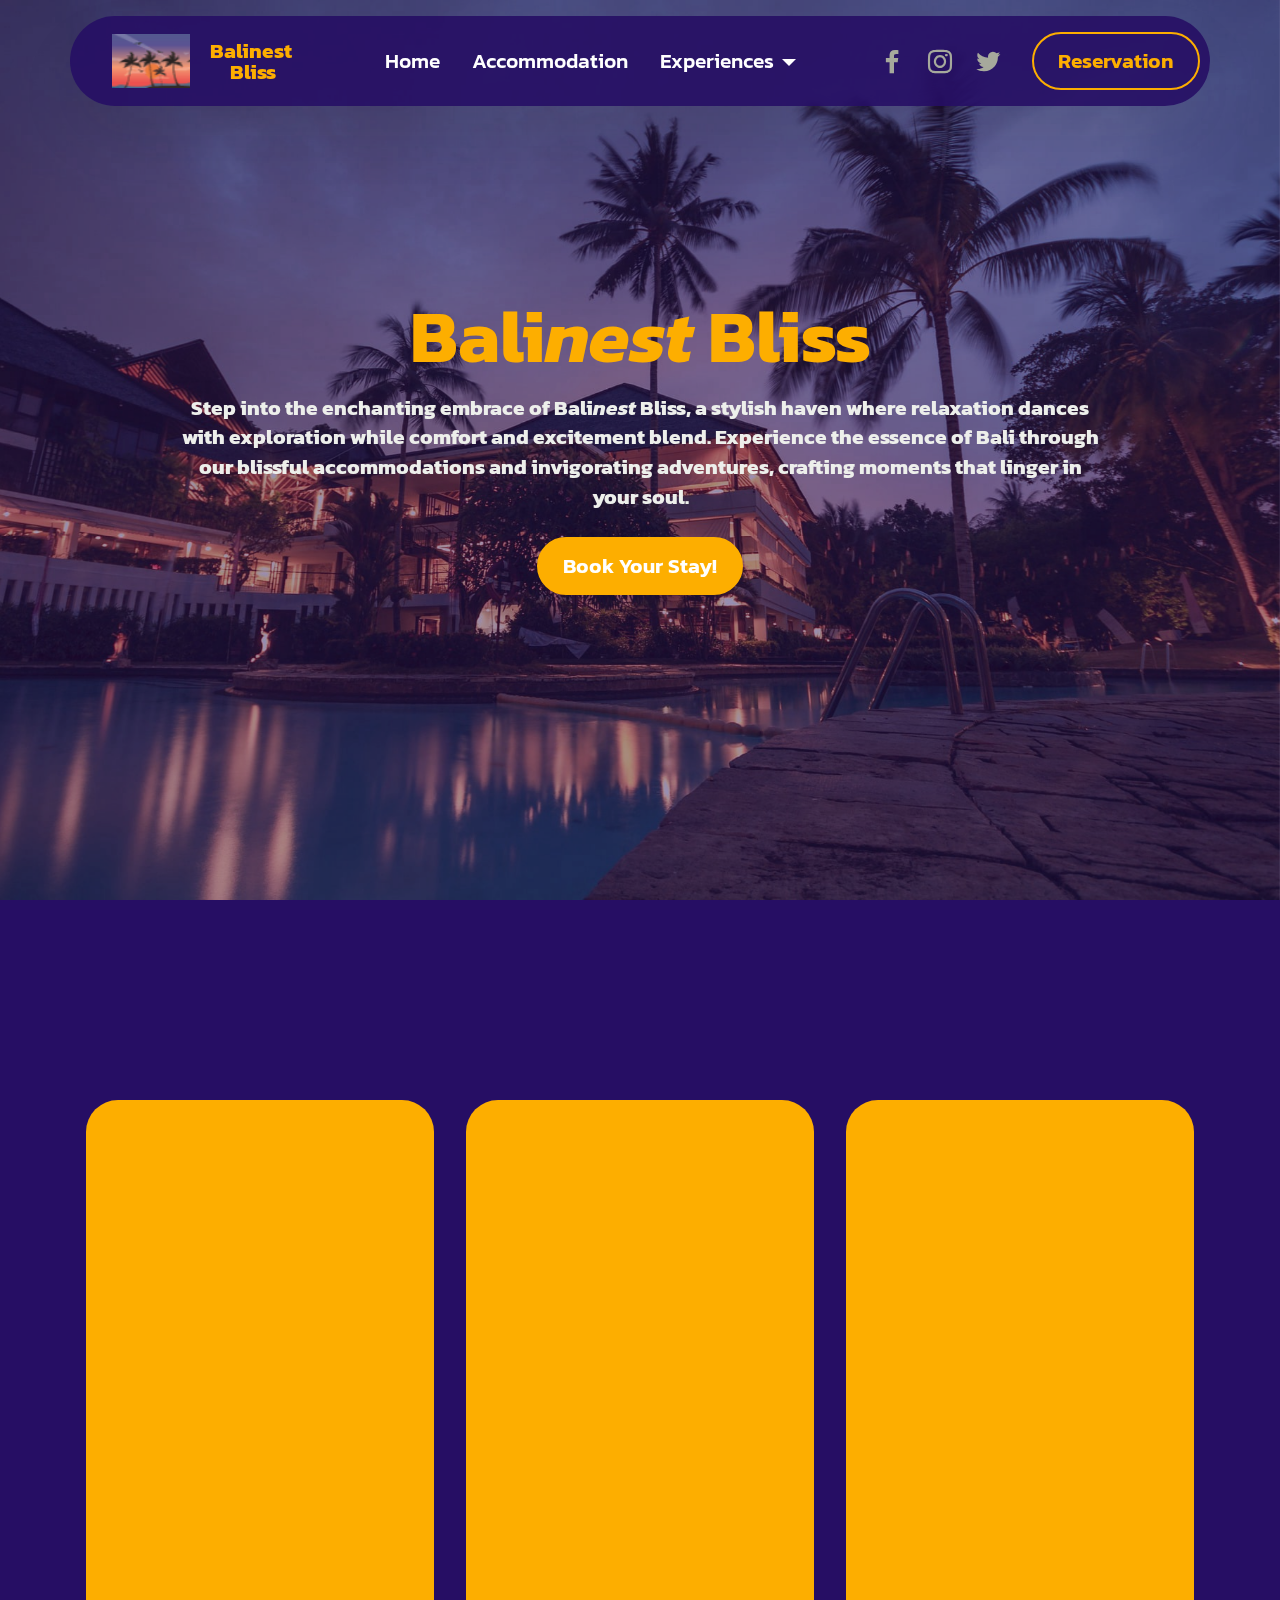
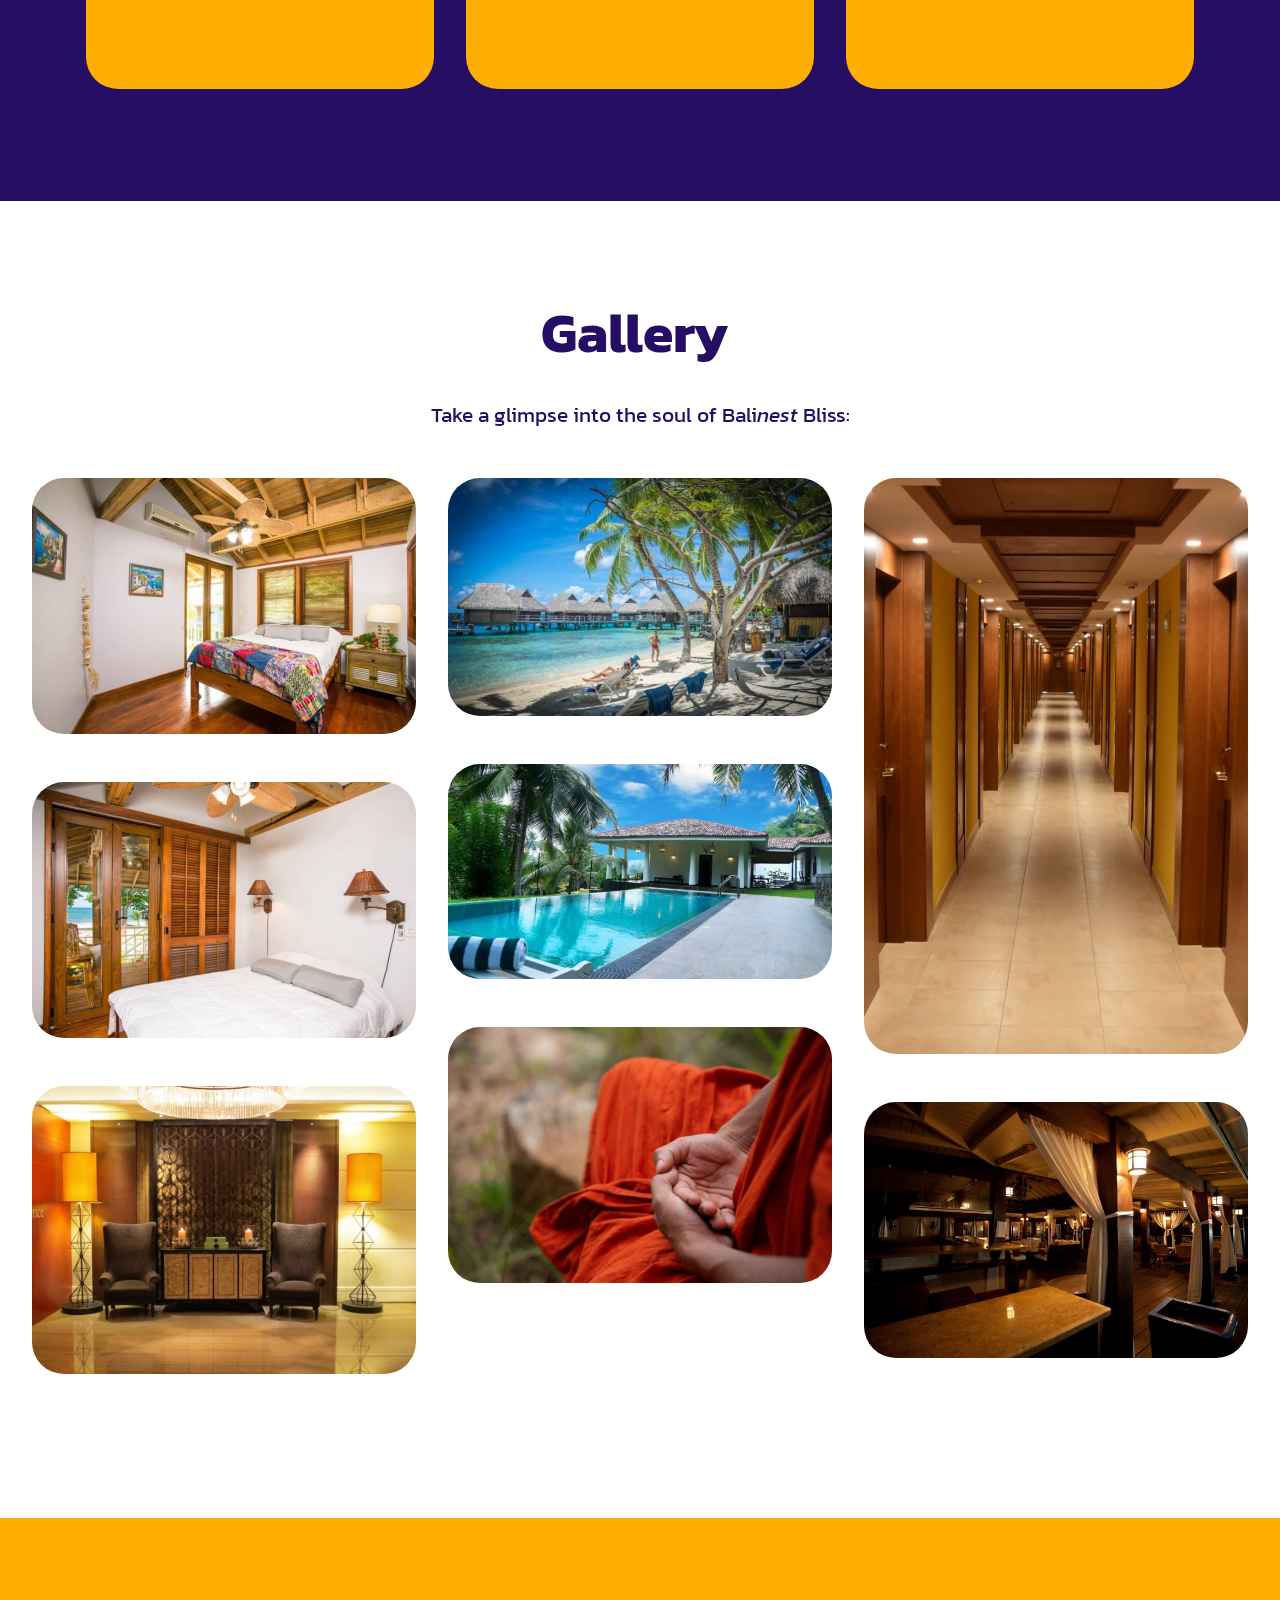
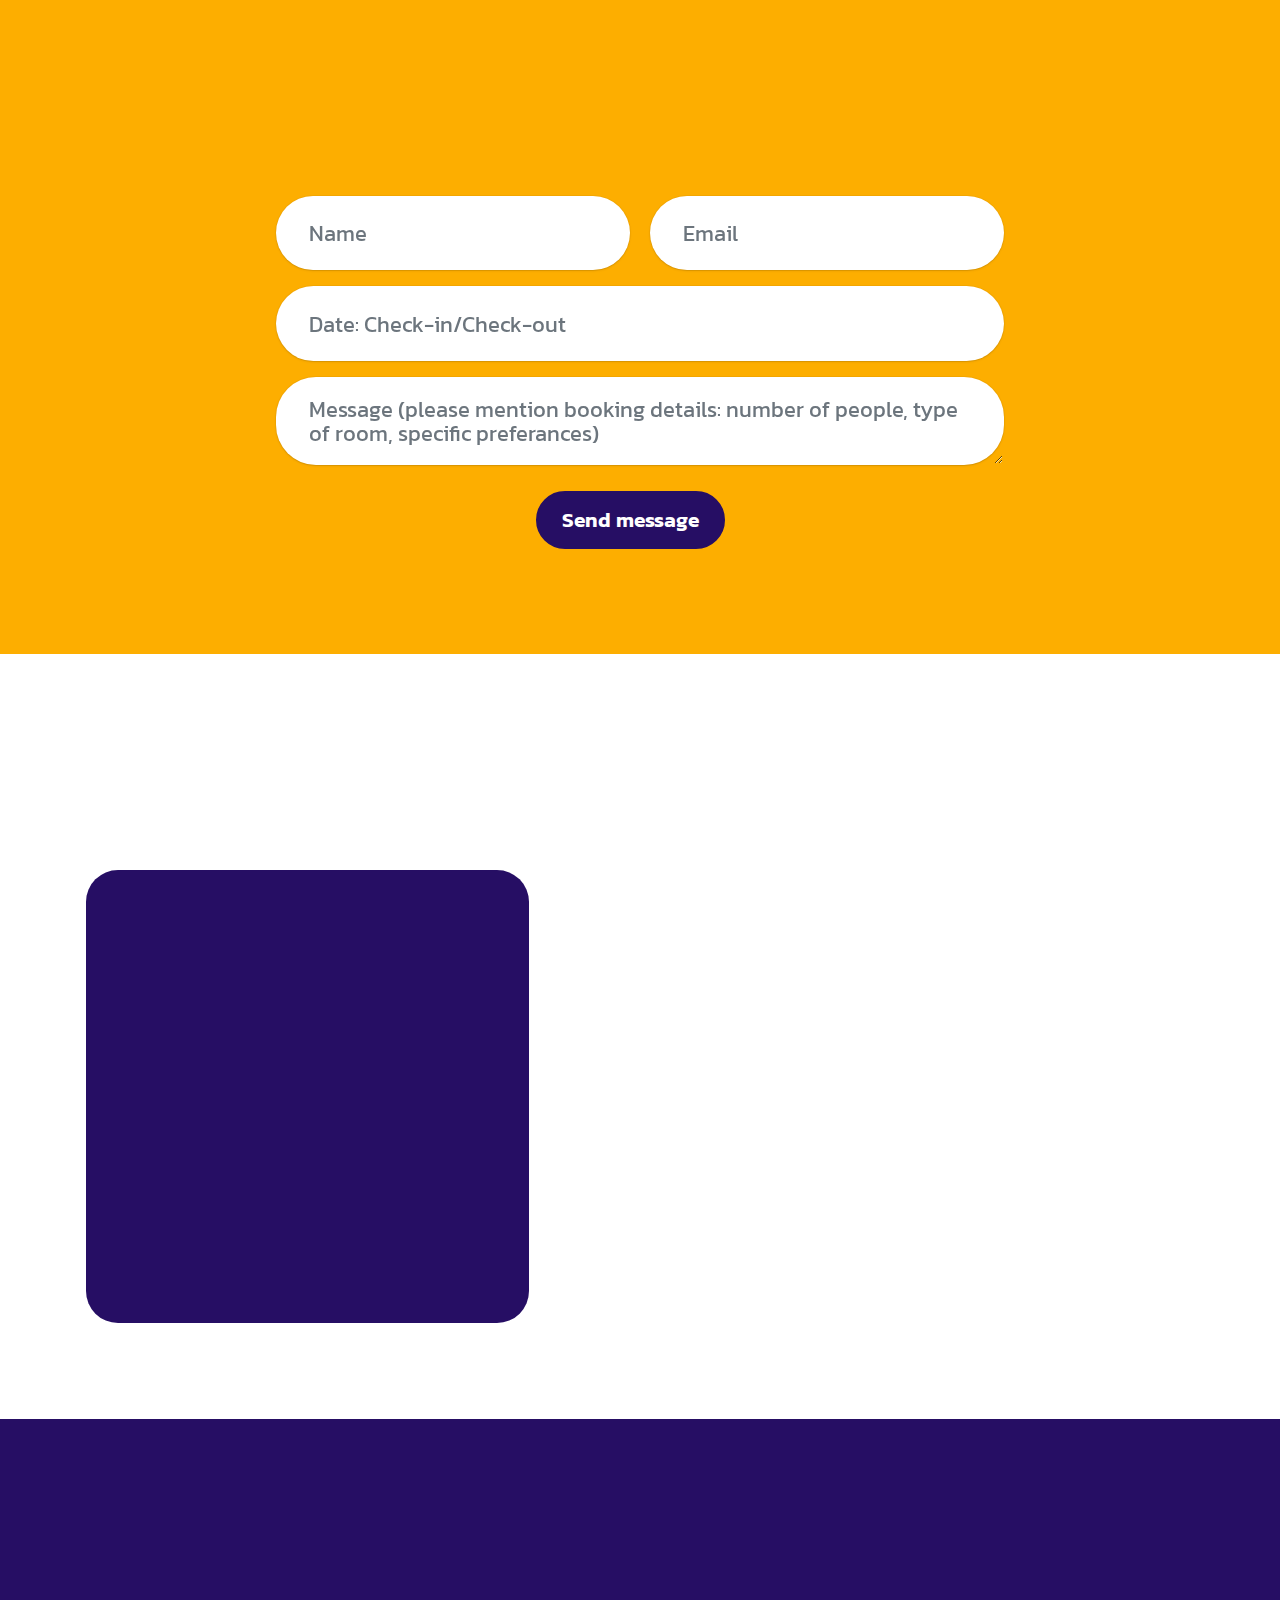
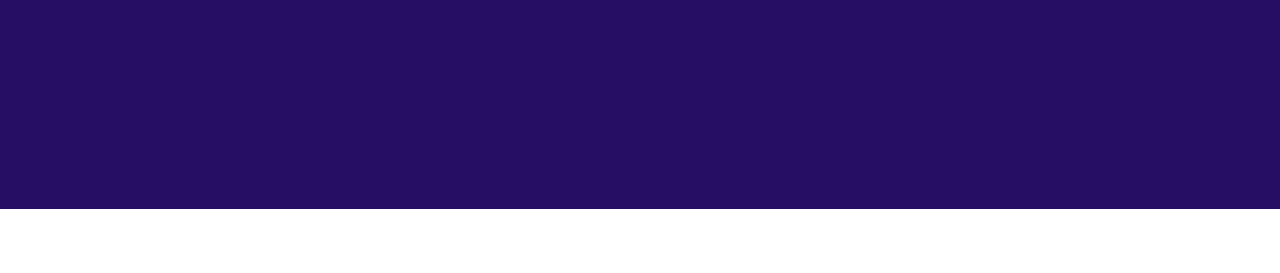
<file: index.html>
<!DOCTYPE html>
<html  >
<head>
  <!-- Site made with Mobirise Website Builder v5.9.8, https://mobirise.com -->
  <meta charset="UTF-8">
  <meta http-equiv="X-UA-Compatible" content="IE=edge">
  <meta name="generator" content="Mobirise v5.9.8, mobirise.com">
  <meta name="viewport" content="width=device-width, initial-scale=1, minimum-scale=1">
  <link rel="shortcut icon" href="assets/images/mbr-103x58-2-66x46.png" type="image/x-icon">
  <meta name="description" content="">
  
  
  <title>Balinest Bliss</title>
  <link rel="stylesheet" href="assets/web/assets/mobirise-icons2/mobirise2.css">
  <link rel="stylesheet" href="assets/bootstrap/css/bootstrap.min.css">
  <link rel="stylesheet" href="assets/bootstrap/css/bootstrap-grid.min.css">
  <link rel="stylesheet" href="assets/bootstrap/css/bootstrap-reboot.min.css">
  <link rel="stylesheet" href="assets/parallax/jarallax.css">
  <link rel="stylesheet" href="assets/animatecss/animate.css">
  <link rel="stylesheet" href="assets/dropdown/css/style.css">
  <link rel="stylesheet" href="assets/socicon/css/styles.css">
  <link rel="stylesheet" href="assets/theme/css/style.css">
  <link rel="stylesheet" href="assets/gallery/style.css">
  <link rel="preload" href="https://fonts.googleapis.com/css?family=Kanit:100,100i,200,200i,300,300i,400,400i,500,500i,600,600i,700,700i,800,800i,900,900i&display=swap" as="style" onload="this.onload=null;this.rel='stylesheet'">
  <noscript><link rel="stylesheet" href="https://fonts.googleapis.com/css?family=Kanit:100,100i,200,200i,300,300i,400,400i,500,500i,600,600i,700,700i,800,800i,900,900i&display=swap"></noscript>
  <link rel="preload" as="style" href="assets/mobirise/css/mbr-additional.css"><link rel="stylesheet" href="assets/mobirise/css/mbr-additional.css" type="text/css">

  
  
  
</head>
<body>
  
  <section data-bs-version="5.1" class="menu menu2 cid-tYaQG9rVrr" once="menu" id="menu02-1j">
	

	<nav class="navbar navbar-dropdown navbar-fixed-top navbar-expand-lg">
		<div class="container">
			<div class="navbar-brand">
				<span class="navbar-logo">
					<a href="index.html#top">
						<img src="assets/images/mbr-103x58-2-66x46.png" alt="Mobirise Website Builder" style="height: 3.4rem;">
					</a>
				</span>
				<span class="navbar-caption-wrap"><a class="navbar-caption text-primary display-4" href="index.html">&nbsp;Balinest<br>&nbsp; &nbsp; &nbsp; Bliss</a></span>
			</div>
			<button class="navbar-toggler" type="button" data-toggle="collapse" data-bs-toggle="collapse" data-target="#navbarSupportedContent" data-bs-target="#navbarSupportedContent" aria-controls="navbarNavAltMarkup" aria-expanded="false" aria-label="Toggle navigation">
				<div class="hamburger">
					<span></span>
					<span></span>
					<span></span>
					<span></span>
				</div>
			</button>
			<div class="collapse navbar-collapse" id="navbarSupportedContent">
				<ul class="navbar-nav nav-dropdown" data-app-modern-menu="true"><li class="nav-item">
						<a class="nav-link link text-secondary text-primary display-4" href="index.html">Home</a>
					</li>
					<li class="nav-item">
						<a class="nav-link link text-secondary show text-primary display-4" href="accommodation.html" aria-expanded="false">Accommodation</a>
					</li>
					<li class="nav-item dropdown">
						<a class="nav-link link dropdown-toggle text-secondary display-4" href="https://mobiri.se" data-toggle="dropdown-submenu" data-bs-toggle="dropdown" data-bs-auto-close="outside" aria-expanded="false">Experiences</a><div class="dropdown-menu" aria-labelledby="dropdown-539"><a class="dropdown-item text-secondary text-primary display-4" href="page4.html">Tours</a><a class="dropdown-item text-secondary text-primary display-4" href="hotel-workshops.html">Workshops<br></a></div>
					</li></ul>
				<div class="icons-menu">
					<a class="iconfont-wrapper" href="https://www.facebook.com/" target="_blank">
						<span class="p-2 mbr-iconfont socicon-facebook socicon" style="color: rgb(166, 169, 156); fill: rgb(166, 169, 156);"></span>
					</a>
					<a class="iconfont-wrapper" href="https://www.instagram.com/" target="_blank">
						<span class="p-2 mbr-iconfont socicon-instagram socicon" style="color: rgb(166, 169, 156); fill: rgb(166, 169, 156);"></span>
					</a>
					<a class="iconfont-wrapper" href="https://twitter.com/?lang=ro" target="_blank">
						<span class="p-2 mbr-iconfont socicon-twitter socicon" style="color: rgb(166, 169, 156); fill: rgb(166, 169, 156);"></span>
					</a>
					
				</div>
				<div class="navbar-buttons mbr-section-btn"><a class="btn btn-success-outline display-4" href="index.html#form02-6">Reservation</a></div>
			</div>
		</div>
	</nav>
</section>

<section data-bs-version="5.1" class="header13 cid-tYaVMz9wD3 mbr-fullscreen mbr-parallax-background" id="header13-1l">

    

    
    <div class="mbr-overlay" style="opacity: 0.4; background-color: rgb(38, 14, 100);"></div>

    <div class="align-center container">
        <div class="row justify-content-center">
            <div class="col-12 col-lg-10">
                <h1 class="mbr-section-title mbr-fonts-style mb-3 display-1"><strong>Bali<em>nest </em>Bliss</strong></h1>
                
                <p class="mbr-text mbr-fonts-style mb-3 display-7"><strong>
                    Step into the enchanting embrace of Bali<em>nest</em> Bliss, a stylish haven where relaxation dances with exploration while comfort and excitement blend. Experience the essence of Bali through our blissful accommodations and invigorating adventures, crafting moments that linger in your soul.
                </strong></p>
                <div class="mbr-section-btn mt-3"><a class="btn btn-primary display-7" href="index.html#form02-6">Book Your Stay!</a></div>
                
            </div>
        </div>
    </div>
</section>

<section data-bs-version="5.1" class="features4 cid-tYb3mX9W2A" id="features04-1m">
	
	
	<div class="container">
		<div class="row justify-content-center">
			<div class="col-12 content-head">
				<div class="mbr-section-head mb-5">
					<h4 class="mbr-section-title mbr-fonts-style align-center mb-0 display-2"><strong>You will find...</strong></h4>
					
					
				</div>
			</div>
		</div>
		<div class="row">
			<div class="item features-image col-12 col-md-6 col-lg-4">
				<div class="item-wrapper">
					<div class="item-img">
						<img src="assets/images/mbr-3-695x464.jpg" alt="Mobirise Website Builder">
					</div>
					<div class="item-content">
						<h5 class="item-title mbr-fonts-style display-5">
							<strong>Elegant and affordable stays</strong></h5>
						<p class="mbr-text mbr-fonts-style display-7">Sophisticated comfort meets budget-friendly choices for an memorable stay in Bali
						</p>
						
					</div>

				</div>
			</div>
			<div class="item features-image col-12 col-md-6 col-lg-4">
				<div class="item-wrapper">
					<div class="item-img">
						<img src="assets/images/mbr-695x464-2-695x464.jpg" alt="Mobirise Website Builder">
					</div>
					<div class="item-content">
						<h5 class="item-title mbr-fonts-style display-5">
							<strong>Tours</strong></h5>
						<p class="mbr-text mbr-fonts-style display-7">
							Embark on immersive adventures guided by locals, unlocking Bali's secrets and creating memories
						</p>
						
					</div>
				</div>
			</div>
			<div class="item features-image col-12 col-md-6 col-lg-4">
				<div class="item-wrapper">
					<div class="item-img">
						<img src="assets/images/mbr-695x487.jpg" alt="Mobirise Website Builder">
					</div>
					<div class="item-content">
						<h5 class="item-title mbr-fonts-style display-5"><strong>Workshops</strong></h5>
						<p class="mbr-text mbr-fonts-style display-7">
							Ignite your enthusiasm at&nbsp; our cultural sessions that&nbsp; inspire and fulfill your connection to Balinese traditions.<br>
						</p>
						
					</div>
				</div>
			</div>
		</div>
	</div>
</section>

<section data-bs-version="5.1" class="gallery1 mbr-gallery cid-tMlDYtQ5fF" id="gallery02-v">
    

    
    

    <div class="container-fluid">
        <div class="row justify-content-center">
            <div class="col-12 content-head">
                <div class="mbr-section-head mb-5">
                    <h3 class="mbr-section-title mbr-fonts-style align-center m-0 display-2"><strong>Gallery&nbsp;</strong></h3>
                    <h4 class="mbr-section-subtitle mbr-fonts-style align-center mb-0 mt-4 display-7">Take a glimpse into the soul of Bali<em>nest </em>Bliss:</h4>
                </div>
            </div>
        </div>
        <div class="row mbr-gallery mbr-masonry" data-masonry="{&quot;percentPosition&quot;: true }">
            
            
            <div class="col-12 col-md-6 col-lg-4 item gallery-image active">
                <div class="item-wrapper" data-toggle="modal" data-bs-toggle="modal" data-target="#tYItVXD8ir-modal" data-bs-target="#tYItVXD8ir-modal">
                    <img class="w-100" src="assets/images/mbr-700x467.jpg" alt="Mobirise Website Builder" data-slide-to="0" data-bs-slide-to="0" data-target="#lb-tYItVXD8ir" data-bs-target="#lb-tYItVXD8ir">
                    <div class="icon-wrapper">
                        <span class="mobi-mbri mobi-mbri-search mbr-iconfont mbr-iconfont-btn"></span>
                    </div>
                </div>
                <h6 class="mbr-item-subtitle mbr-fonts-style align-center mb-0 mt-3 display-7"></h6>
            </div><div class="col-12 col-md-6 col-lg-4 item gallery-image">
                <div class="item-wrapper" data-toggle="modal" data-bs-toggle="modal" data-target="#tYItVXD8ir-modal" data-bs-target="#tYItVXD8ir-modal">
                    <img class="w-100" src="assets/images/mbr-703x435-2-700x433.jpg" alt="Mobirise Website Builder" data-slide-to="1" data-bs-slide-to="1" data-target="#lb-tYItVXD8ir" data-bs-target="#lb-tYItVXD8ir">
                    <div class="icon-wrapper">
                        <span class="mobi-mbri mobi-mbri-search mbr-iconfont mbr-iconfont-btn"></span>
                    </div>
                </div>
                <h6 class="mbr-item-subtitle mbr-fonts-style align-center mb-0 mt-3 display-7"></h6>
            </div>
            
            <div class="col-12 col-md-6 col-lg-4 item gallery-image">
                <div class="item-wrapper" data-toggle="modal" data-bs-toggle="modal" data-target="#tYItVXD8ir-modal" data-bs-target="#tYItVXD8ir-modal">
                    <img class="w-100" src="assets/images/mbr-703x1055-2-700x1050.jpg" alt="Mobirise Website Builder" data-slide-to="2" data-bs-slide-to="2" data-target="#lb-tYItVXD8ir" data-bs-target="#lb-tYItVXD8ir">
                    <div class="icon-wrapper">
                        <span class="mobi-mbri mobi-mbri-search mbr-iconfont mbr-iconfont-btn"></span>
                    </div>
                </div>
                <h6 class="mbr-item-subtitle mbr-fonts-style align-center mb-0 mt-3 display-7"></h6>
            </div><div class="col-12 col-md-6 col-lg-4 item gallery-image">
                <div class="item-wrapper" data-toggle="modal" data-bs-toggle="modal" data-target="#tYItVXD8ir-modal" data-bs-target="#tYItVXD8ir-modal">
                    <img class="w-100" src="assets/images/mbr-703x395-2-700x393.jpg" alt="Mobirise Website Builder" data-slide-to="3" data-bs-slide-to="3" data-target="#lb-tYItVXD8ir" data-bs-target="#lb-tYItVXD8ir">
                    <div class="icon-wrapper">
                        <span class="mobi-mbri mobi-mbri-search mbr-iconfont mbr-iconfont-btn"></span>
                    </div>
                </div>
                <h6 class="mbr-item-subtitle mbr-fonts-style align-center mb-0 mt-3 display-7"></h6>
            </div>
            <div class="col-12 col-md-6 col-lg-4 item gallery-image">
                <div class="item-wrapper" data-toggle="modal" data-bs-toggle="modal" data-target="#tYItVXD8ir-modal" data-bs-target="#tYItVXD8ir-modal">
                    <img class="w-100" src="assets/images/mbr-1-700x467.jpg" alt="Mobirise Website Builder" data-slide-to="4" data-bs-slide-to="4" data-target="#lb-tYItVXD8ir" data-bs-target="#lb-tYItVXD8ir">
                    <div class="icon-wrapper">
                        <span class="mobi-mbri mobi-mbri-search mbr-iconfont mbr-iconfont-btn"></span>
                    </div>
                </div>
                <h6 class="mbr-item-subtitle mbr-fonts-style align-center mb-0 mt-3 display-7"></h6>
            </div>
            <div class="col-12 col-md-6 col-lg-4 item gallery-image">
                <div class="item-wrapper" data-toggle="modal" data-bs-toggle="modal" data-target="#tYItVXD8ir-modal" data-bs-target="#tYItVXD8ir-modal">
                    <img class="w-100" src="assets/images/mbr-2-703x469-2-700x467.jpg" alt="Mobirise Website Builder" data-slide-to="5" data-bs-slide-to="5" data-target="#lb-tYItVXD8ir" data-bs-target="#lb-tYItVXD8ir">
                    <div class="icon-wrapper">
                        <span class="mobi-mbri mobi-mbri-search mbr-iconfont mbr-iconfont-btn"></span>
                    </div>
                </div>
                <h6 class="mbr-item-subtitle mbr-fonts-style align-center mb-0 mt-3 display-7"></h6>
            </div><div class="col-12 col-md-6 col-lg-4 item gallery-image">
                <div class="item-wrapper" data-toggle="modal" data-bs-toggle="modal" data-target="#tYItVXD8ir-modal" data-bs-target="#tYItVXD8ir-modal">
                    <img class="w-100" src="assets/images/mbr-703x527-2-700x525.jpg" alt="Mobirise Website Builder" data-slide-to="6" data-bs-slide-to="6" data-target="#lb-tYItVXD8ir" data-bs-target="#lb-tYItVXD8ir">
                    <div class="icon-wrapper">
                        <span class="mobi-mbri mobi-mbri-search mbr-iconfont mbr-iconfont-btn"></span>
                    </div>
                </div>
                <h6 class="mbr-item-subtitle mbr-fonts-style align-center mb-0 mt-3 display-7"></h6>
            </div><div class="col-12 col-md-6 col-lg-4 item gallery-image">
                <div class="item-wrapper" data-toggle="modal" data-bs-toggle="modal" data-target="#tYItVXD8ir-modal" data-bs-target="#tYItVXD8ir-modal">
                    <img class="w-100" src="assets/images/mbr-2-1920x1280-2-700x467.jpg" alt="Mobirise Website Builder" data-slide-to="7" data-bs-slide-to="7" data-target="#lb-tYItVXD8ir" data-bs-target="#lb-tYItVXD8ir">
                    <div class="icon-wrapper">
                        <span class="mobi-mbri mobi-mbri-search mbr-iconfont mbr-iconfont-btn"></span>
                    </div>
                </div>
                <h6 class="mbr-item-subtitle mbr-fonts-style align-center mb-0 mt-3 display-7"></h6>
            </div>
        </div>

        <div class="modal mbr-slider" tabindex="-1" role="dialog" aria-hidden="true" id="tYItVXD8ir-modal">
            <div class="modal-dialog" role="document">
                <div class="modal-content">
                    <div class="modal-body">
                        <div class="carousel slide carousel-fade" id="lb-tYItVXD8ir" data-interval="5000" data-bs-interval="5000">
                            <div class="carousel-inner">
                                
                                
                                <div class="carousel-item active">
                                    <img class="d-block w-100" src="assets/images/mbr-700x467.jpg" alt="Mobirise Website Builder">
                                </div><div class="carousel-item">
                                    <img class="d-block w-100" src="assets/images/mbr-703x435-2-700x433.jpg" alt="Mobirise Website Builder">
                                </div>
                                
                                <div class="carousel-item">
                                    <img class="d-block w-100" src="assets/images/mbr-703x1055-2-700x1050.jpg" alt="Mobirise Website Builder">
                                </div><div class="carousel-item">
                                    <img class="d-block w-100" src="assets/images/mbr-703x395-2-700x393.jpg" alt="Mobirise Website Builder">
                                </div>
                                <div class="carousel-item">
                                    <img class="d-block w-100" src="assets/images/mbr-1-700x467.jpg" alt="Mobirise Website Builder">
                                </div>
                                <div class="carousel-item">
                                    <img class="d-block w-100" src="assets/images/mbr-2-703x469-2-700x467.jpg" alt="Mobirise Website Builder">
                                </div><div class="carousel-item">
                                    <img class="d-block w-100" src="assets/images/mbr-703x527-2-700x525.jpg" alt="Mobirise Website Builder">
                                </div><div class="carousel-item">
                                    <img class="d-block w-100" src="assets/images/mbr-2-1920x1280-2-700x467.jpg" alt="Mobirise Website Builder">
                                </div>
                            </div>
                            <ol class="carousel-indicators">
                                <li data-slide-to="0" data-bs-slide-to="0" class="active" data-target="#lb-tYItVXD8ir" data-bs-target="#lb-tYItVXD8ir"></li>
                                <li data-slide-to="1" data-bs-slide-to="1" data-target="#lb-tYItVXD8ir" data-bs-target="#lb-tYItVXD8ir"></li>
                                <li data-slide-to="2" data-bs-slide-to="2" data-target="#lb-tYItVXD8ir" data-bs-target="#lb-tYItVXD8ir"></li>
                                <li data-slide-to="3" data-bs-slide-to="3" data-target="#lb-tYItVXD8ir" data-bs-target="#lb-tYItVXD8ir"></li>
                                <li data-slide-to="4" data-bs-slide-to="4" data-target="#lb-tYItVXD8ir" data-bs-target="#lb-tYItVXD8ir"></li><li data-slide-to="5" data-bs-slide-to="5" data-target="#lb-tYItVXD8ir" data-bs-target="#lb-tYItVXD8ir"></li>
                                <li data-slide-to="6" data-bs-slide-to="6" data-target="#lb-tYItVXD8ir" data-bs-target="#lb-tYItVXD8ir"></li><li data-slide-to="7" data-bs-slide-to="7" data-target="#lb-tYItVXD8ir" data-bs-target="#lb-tYItVXD8ir"></li>
                                
                            </ol>
                            <a role="button" href="" class="close" data-dismiss="modal" data-bs-dismiss="modal" aria-label="Close">
                            </a>
                            <a class="carousel-control-prev carousel-control" role="button" data-slide="prev" data-bs-slide="prev" href="#lb-tYItVXD8ir">
                                <span class="mobi-mbri mobi-mbri-arrow-prev" aria-hidden="true"></span>
                                <span class="sr-only visually-hidden">Previous</span>
                            </a>
                            <a class="carousel-control-next carousel-control" role="button" data-slide="next" data-bs-slide="next" href="#lb-tYItVXD8ir">
                                <span class="mobi-mbri mobi-mbri-arrow-next" aria-hidden="true"></span>
                                <span class="sr-only visually-hidden">Next</span>
                            </a>
                        </div>
                    </div>
                </div>
            </div>
        </div>
    </div>
</section>

<section data-bs-version="5.1" class="form5 cid-tJS9pBcTSa" id="form02-6">
    
    
    <div class="container">
        <div class="mbr-section-head mb-5">
            <h3 class="mbr-section-title mbr-fonts-style align-center mb-0 display-2">
                <strong>Obtain an Offer</strong></h3>
            <h4 class="mbr-section-subtitle mbr-fonts-style align-center mb-0 mt-4 display-7">Tailor your experience and receive a personalized offer curated just for you.</h4>
        </div>
        <div class="row justify-content-center mt-4">
            <div class="col-lg-8 mx-auto mbr-form" data-form-type="formoid">
                <form action="https://mobirise.eu/" method="POST" class="mbr-form form-with-styler" data-form-title="Form Name"><input type="hidden" name="email" data-form-email="true" value="j8CWBxGXkW7gfXR4GlnSROql8mmwEm13YSf6FrcsYVJbGuRsAVN5iBU3MzIHwoB5r129u4NyMsIs08WzQVixllC7rc9gijGDQe/8Nc5FREIDifZ1qh0WkV6Hj24Xe1jq">
                    <div class="row">
                        <div hidden="hidden" data-form-alert="" class="alert alert-success col-12">Thank you! We will get in touch with you as soon as possible!

Kind regards, 
Balinest team</div>
                        <div hidden="hidden" data-form-alert-danger="" class="alert alert-danger col-12">
                            Oops...! some problem!
                        </div>
                    </div>
                    <div class="dragArea row">
                        <div class="col-md col-sm-12 form-group mb-3" data-for="name">
                            <input type="text" name="name" placeholder="Name" data-form-field="name" class="form-control" value="" id="name-form02-6">
                        </div>
                        <div class="col-md col-sm-12 form-group mb-3" data-for="email">
                            <input type="email" name="email" placeholder="Email" data-form-field="email" class="form-control" value="" id="email-form02-6">
                        </div>
                        <div class="col-12 form-group mb-3" data-for="phone">
                            <input type="tel" name="phone" placeholder="Date: Check-in/Check-out" data-form-field="phone" class="form-control" value="" id="phone-form02-6">
                        </div>
                        <div class="col-12 form-group mb-3" data-for="textarea">
                            <textarea name="textarea" placeholder="Message (please mention booking details: number of people, type of room, specific preferances)" data-form-field="textarea" class="form-control" id="textarea-form02-6"></textarea>
                        </div>
                        <div class="col-lg-12 col-md-12 col-sm-12 align-center mbr-section-btn"><button type="submit" class="btn btn-info display-7">Send message</button></div>
                    </div>
                </form>
            </div>
        </div>
    </div>
</section>

<section data-bs-version="5.1" class="contacts2 map1 cid-tLdYHD757A mbr-parallax-background" id="contacts02-9">

    

    <div class="mbr-overlay" style="opacity: 0.3; background-color: rgb(255, 255, 255);"></div>
    <div class="container">
        <div class="mbr-section-head mb-5">
            <h3 class="mbr-section-title mbr-fonts-style align-center mb-0 display-2">
                <strong>Contacts</strong></h3>
            
        </div>
        <div class="row justify-content-center mt-4">
            <div class="card col-12 col-md-5">
                <div class="card-wrapper">
                    <div class="text-wrapper">
                        <h5 class="cardTitle mbr-fonts-style mb-2 display-5">
                        <strong>Get in touch</strong></h5>
                    <ul class="list mbr-fonts-style display-7">
                        <li class="mbr-text item-wrap"><span style="font-size: 1.4rem;">Phone: <a href="tel:+62 371 3055828" class="text-primary">+62 371 3055828</a></span><br></li>
                        <li class="mbr-text item-wrap">WhatsApp: <a href="https://wa.me/62 371 3055828" class="text-primary">+62 371 3055828</a></li>
                        <li class="mbr-text item-wrap">Email: <a href="mailto:bali.nest@gmail.com" class="text-primary">bali.nest@gmail.com</a></li><li class="mbr-text item-wrap"><br></li>
                        <li class="mbr-text item-wrap">Address: </li><li class="mbr-text item-wrap"><strong>Sambirenteng, Tejakula, Buleleng Regency, Bali, Indonezia</strong></li><li class="mbr-text item-wrap"><span style="font-size: 1.4rem;">Reception:</span><br></li><li class="mbr-text item-wrap"><strong>24/7</strong></li>
                    </ul>
                    </div>
                </div>
            </div>
            <div class="map-wrapper col-12 col-md-7">
                <div class="google-map"><iframe frameborder="0" style="border:0" src="https://www.google.com/maps/embed/v1/place?key=AIzaSyBQ55g-IgRRgXrd803PTWDTb7kd6aAitNQ&amp;q=-8.152132, 115.418106" allowfullscreen=""></iframe></div>
            </div>
        </div>
    </div>
</section>

<section data-bs-version="5.1" class="footer3 cid-tYfPKggMa1" once="footers" id="footer03-25">

        

    

    <div class="container">
        <div class="row">
            

            <div class="col-12 mt-4">
                <div class="social-row">
                    <div class="soc-item">
                        <a href="https://www.facebook.com/" target="_blank">
                            <span class="mbr-iconfont display-7 socicon-facebook socicon"></span>
                        </a>
                    </div>
                    <div class="soc-item">
                        <a href="https://twitter.com/?lang=ro" target="_blank">
                            <span class="mbr-iconfont socicon-twitter socicon"></span>
                        </a>
                    </div>
                    <div class="soc-item">
                        <a href="https://www.instagram.com/" target="_blank">
                            <span class="mbr-iconfont socicon-instagram socicon"></span>
                        </a>
                    </div>
                    
                    
                </div>
            </div>
            <div class="col-12 mt-5">
                <p class="mbr-fonts-style copyright display-7">
                    © Copyright 2030 Mobirise - All Rights Reserved
                </p>
            </div>
        </div>
    </div>
</section><section class="display-7" style="padding: 0;align-items: center;justify-content: center;flex-wrap: wrap;    align-content: center;display: flex;position: relative;height: 4rem;"><a href="https://mobiri.se/3121334" style="flex: 1 1;height: 4rem;position: absolute;width: 100%;z-index: 1;"><img alt="" style="height: 4rem;" src="[data-uri]"></a><p style="margin: 0;text-align: center;" class="display-7">&#8204;</p><a style="z-index:1" href="https://mobirise.com/builder/html-code-generator.html">HTML Code Creator</a></section><script src="assets/bootstrap/js/bootstrap.bundle.min.js"></script>  <script src="assets/parallax/jarallax.js"></script>  <script src="assets/smoothscroll/smooth-scroll.js"></script>  <script src="assets/ytplayer/index.js"></script>  <script src="assets/dropdown/js/navbar-dropdown.js"></script>  <script src="assets/masonry/masonry.pkgd.min.js"></script>  <script src="assets/imagesloaded/imagesloaded.pkgd.min.js"></script>  <script src="assets/theme/js/script.js"></script>  <script src="assets/gallery/player.min.js"></script>  <script src="assets/gallery/script.js"></script>  <script src="assets/formoid/formoid.min.js"></script>  
  
  
 <div id="scrollToTop" class="scrollToTop mbr-arrow-up"><a style="text-align: center;"><i class="mbr-arrow-up-icon mbr-arrow-up-icon-cm cm-icon cm-icon-smallarrow-up"></i></a></div>
    <input name="animation" type="hidden">
  </body>
</html>
</file>
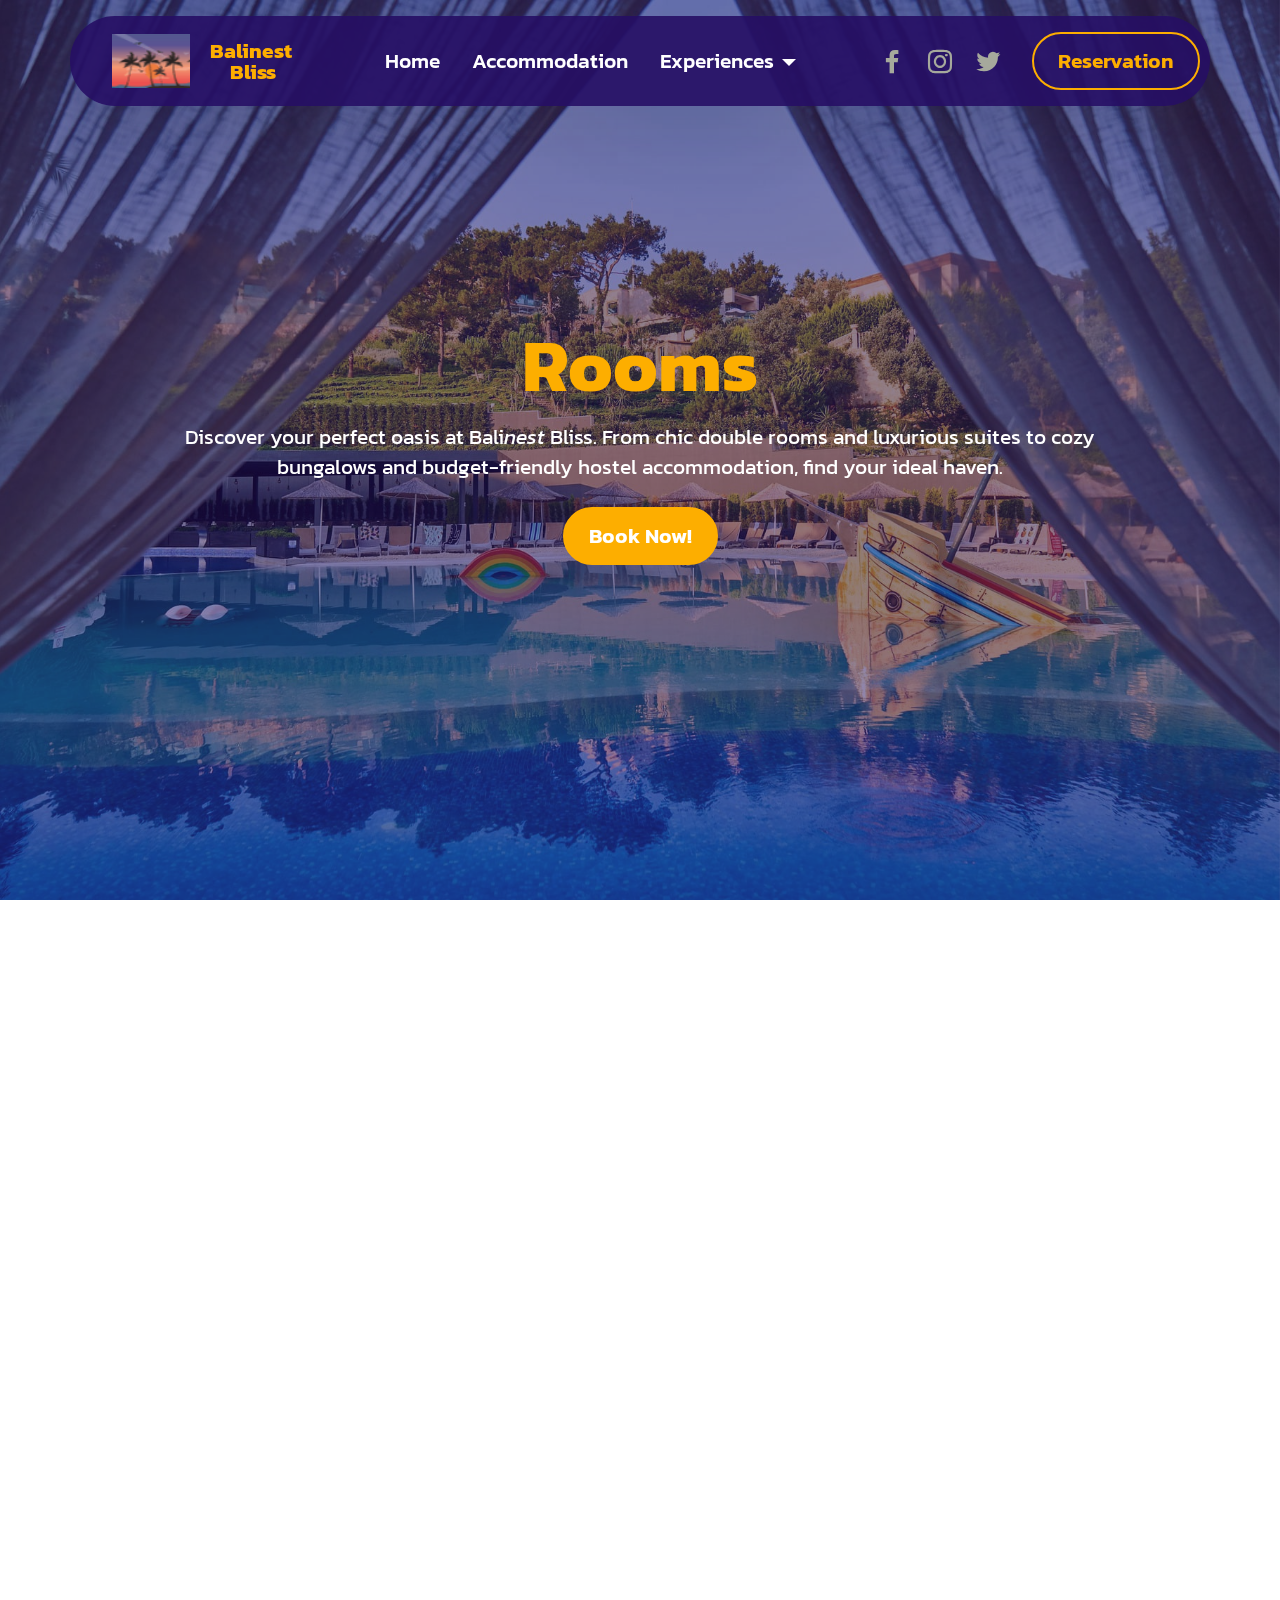
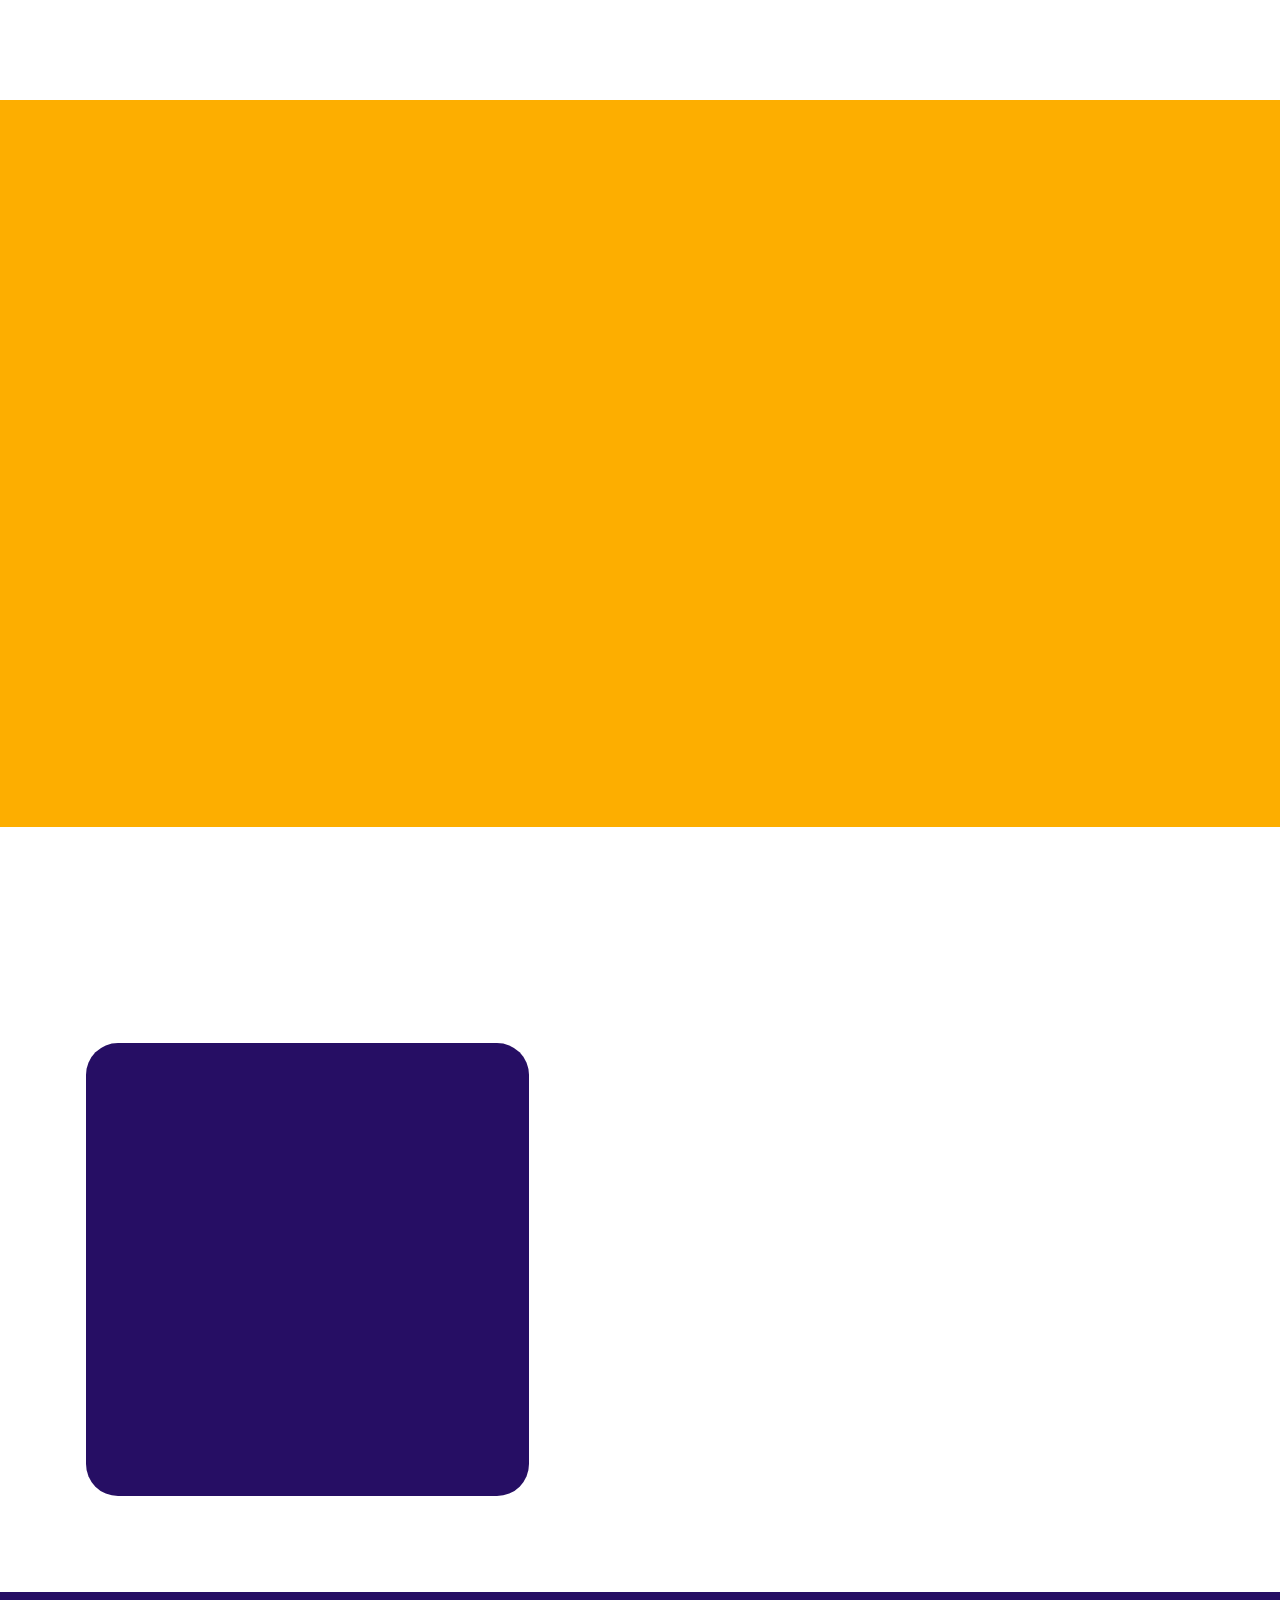
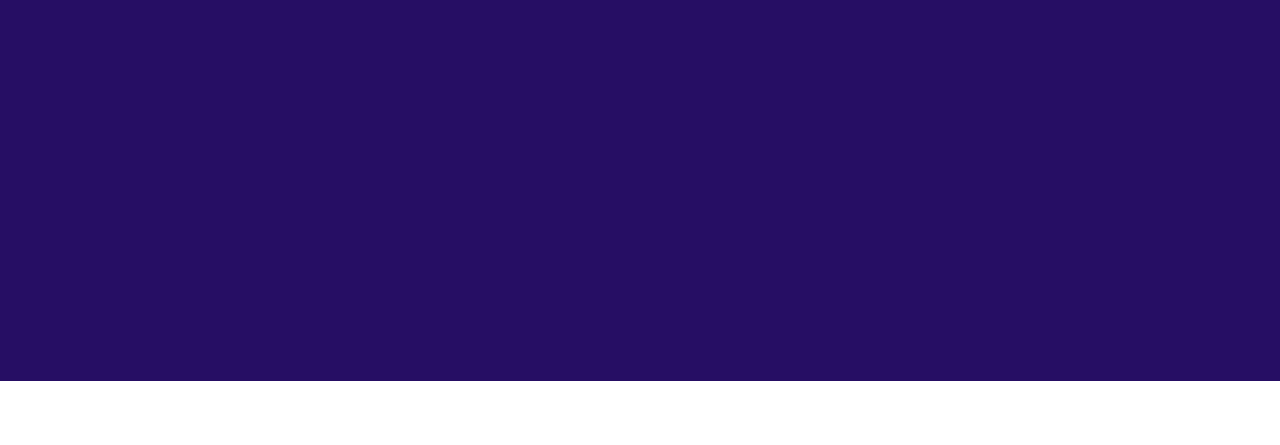
<file: accommodation.html>
<!DOCTYPE html>
<html  >
<head>
  <!-- Site made with Mobirise Website Builder v5.9.8, https://mobirise.com -->
  <meta charset="UTF-8">
  <meta http-equiv="X-UA-Compatible" content="IE=edge">
  <meta name="generator" content="Mobirise v5.9.8, mobirise.com">
  <meta name="viewport" content="width=device-width, initial-scale=1, minimum-scale=1">
  <link rel="shortcut icon" href="assets/images/mbr-103x58-2-66x46.png" type="image/x-icon">
  <meta name="description" content="">
  
  
  <title>Accommodation</title>
  <link rel="stylesheet" href="assets/web/assets/mobirise-icons2/mobirise2.css">
  <link rel="stylesheet" href="assets/bootstrap/css/bootstrap.min.css">
  <link rel="stylesheet" href="assets/bootstrap/css/bootstrap-grid.min.css">
  <link rel="stylesheet" href="assets/bootstrap/css/bootstrap-reboot.min.css">
  <link rel="stylesheet" href="assets/parallax/jarallax.css">
  <link rel="stylesheet" href="assets/animatecss/animate.css">
  <link rel="stylesheet" href="assets/dropdown/css/style.css">
  <link rel="stylesheet" href="assets/socicon/css/styles.css">
  <link rel="stylesheet" href="assets/theme/css/style.css">
  <link rel="preload" href="https://fonts.googleapis.com/css?family=Kanit:100,100i,200,200i,300,300i,400,400i,500,500i,600,600i,700,700i,800,800i,900,900i&display=swap" as="style" onload="this.onload=null;this.rel='stylesheet'">
  <noscript><link rel="stylesheet" href="https://fonts.googleapis.com/css?family=Kanit:100,100i,200,200i,300,300i,400,400i,500,500i,600,600i,700,700i,800,800i,900,900i&display=swap"></noscript>
  <link rel="preload" as="style" href="assets/mobirise/css/mbr-additional.css"><link rel="stylesheet" href="assets/mobirise/css/mbr-additional.css" type="text/css">

  
  
  
</head>
<body>
  
  <section data-bs-version="5.1" class="menu menu2 cid-tYaQG9rVrr" once="menu" id="menu02-1o">
	

	<nav class="navbar navbar-dropdown navbar-fixed-top navbar-expand-lg">
		<div class="container">
			<div class="navbar-brand">
				<span class="navbar-logo">
					<a href="index.html#top">
						<img src="assets/images/mbr-103x58-2-66x46.png" alt="Mobirise Website Builder" style="height: 3.4rem;">
					</a>
				</span>
				<span class="navbar-caption-wrap"><a class="navbar-caption text-primary display-4" href="index.html">&nbsp;Balinest<br>&nbsp; &nbsp; &nbsp; Bliss</a></span>
			</div>
			<button class="navbar-toggler" type="button" data-toggle="collapse" data-bs-toggle="collapse" data-target="#navbarSupportedContent" data-bs-target="#navbarSupportedContent" aria-controls="navbarNavAltMarkup" aria-expanded="false" aria-label="Toggle navigation">
				<div class="hamburger">
					<span></span>
					<span></span>
					<span></span>
					<span></span>
				</div>
			</button>
			<div class="collapse navbar-collapse" id="navbarSupportedContent">
				<ul class="navbar-nav nav-dropdown" data-app-modern-menu="true"><li class="nav-item">
						<a class="nav-link link text-secondary text-primary display-4" href="index.html">Home</a>
					</li>
					<li class="nav-item">
						<a class="nav-link link text-secondary show text-primary display-4" href="accommodation.html" aria-expanded="false">Accommodation</a>
					</li>
					<li class="nav-item dropdown">
						<a class="nav-link link dropdown-toggle text-secondary display-4" href="https://mobiri.se" data-toggle="dropdown-submenu" data-bs-toggle="dropdown" data-bs-auto-close="outside" aria-expanded="false">Experiences</a><div class="dropdown-menu" aria-labelledby="dropdown-539"><a class="dropdown-item text-secondary text-primary display-4" href="page4.html">Tours</a><a class="dropdown-item text-secondary text-primary display-4" href="hotel-workshops.html">Workshops<br></a></div>
					</li></ul>
				<div class="icons-menu">
					<a class="iconfont-wrapper" href="https://www.facebook.com/" target="_blank">
						<span class="p-2 mbr-iconfont socicon-facebook socicon" style="color: rgb(166, 169, 156); fill: rgb(166, 169, 156);"></span>
					</a>
					<a class="iconfont-wrapper" href="https://www.instagram.com/" target="_blank">
						<span class="p-2 mbr-iconfont socicon-instagram socicon" style="color: rgb(166, 169, 156); fill: rgb(166, 169, 156);"></span>
					</a>
					<a class="iconfont-wrapper" href="https://twitter.com/?lang=ro" target="_blank">
						<span class="p-2 mbr-iconfont socicon-twitter socicon" style="color: rgb(166, 169, 156); fill: rgb(166, 169, 156);"></span>
					</a>
					
				</div>
				<div class="navbar-buttons mbr-section-btn"><a class="btn btn-success-outline display-4" href="index.html#form02-6">Reservation</a></div>
			</div>
		</div>
	</nav>
</section>

<section data-bs-version="5.1" class="header13 cid-tYfElLHfAd mbr-fullscreen mbr-parallax-background" id="header13-1t">

    

    
    <div class="mbr-overlay" style="opacity: 0.5; background-color: rgb(38, 14, 100);"></div>

    <div class="align-center container">
        <div class="row justify-content-center">
            <div class="col-12 col-lg-10">
                <h1 class="mbr-section-title mbr-fonts-style mb-3 display-1"><strong>Rooms</strong></h1>
                
                <p class="mbr-text mbr-fonts-style mb-3 display-7">
                    Discover your perfect oasis at Bali<em>nest</em> Bliss. From chic double rooms and luxurious suites to cozy bungalows and budget-friendly hostel accommodation, find your ideal haven.</p>
                <div class="mbr-section-btn mt-3"><a class="btn btn-primary display-4" href="index.html#form02-6">Book Now!</a></div>
                
            </div>
        </div>
    </div>
</section>

<section data-bs-version="5.1" class="slider3 cid-tYfDgQmh3K" id="slider03-1s">
    
    <div class="carousel slide" id="tYItWetOcn" data-ride="carousel" data-bs-ride="carousel" data-interval="7000" data-bs-interval="7000">
        <ol class="carousel-indicators">
            <li data-slide-to="0" data-bs-slide-to="0" class="active" data-target="#tYItWetOcn" data-bs-target="#tYItWetOcn"></li>
            <li data-slide-to="1" data-bs-slide-to="1" data-target="#tYItWetOcn" data-bs-target="#tYItWetOcn"></li>
            <li data-slide-to="2" data-bs-slide-to="2" data-target="#tYItWetOcn" data-bs-target="#tYItWetOcn"></li><li data-slide-to="3" data-bs-slide-to="3" data-target="#tYItWetOcn" data-bs-target="#tYItWetOcn"></li>
        </ol>
        <div class="carousel-inner">
            <div class="carousel-item slider-image item active">
                <div class="item-wrapper">
                    <img class="d-block w-100" src="assets/images/mbr-1920x1105-2-1920x1105.jpg" alt="Mobirise Website Builder" data-slide-to="0" data-bs-slide-to="0">
                    
                    <div class="carousel-caption">
                        <h5 class="mbr-section-subtitle mbr-fonts-style mb-3 display-2">
                            <strong>Double Room</strong></h5>
                        <p class="mbr-section-text mbr-fonts-style mb-4 display-5"><strong>Price:&nbsp;</strong>$<strong>38<br>Beds: 2</strong></p>
                             
                    </div>
                </div>
            </div><div class="carousel-item slider-image item">
                <div class="item-wrapper">
                    <img class="d-block w-100" src="assets/images/mbr-3-1920x1280-2-1920x1280.jpg" alt="Mobirise Website Builder" data-slide-to="1" data-bs-slide-to="1">
                    
                    <div class="carousel-caption">
                        <h5 class="mbr-section-subtitle mbr-fonts-style mb-3 display-2">
                            <strong>Suite</strong></h5>
                        <p class="mbr-section-text mbr-fonts-style mb-4 display-5"><strong>Price:&nbsp;</strong>$<strong>62<br>Beds: 4</strong></p>
                             
                    </div>
                </div>
            </div>
            
            <div class="carousel-item slider-image item">
                <div class="item-wrapper">
                    <img class="d-block w-100" src="assets/images/mbr-1920x1536-2-1536x1228.jpg" alt="Mobirise Website Builder" data-slide-to="2" data-bs-slide-to="2">
                    
                    <div class="carousel-caption">
                        <h5 class="mbr-section-subtitle mbr-fonts-style mb-3 display-2">
                            <strong>Bungalow</strong></h5>
                        <p class="mbr-section-text mbr-fonts-style mb-4 display-5"><strong>Price:&nbsp;</strong>$<strong>14/person<br>Beds: 2/bungalow</strong></p>
                             
                    </div>
                </div>
            </div><div class="carousel-item slider-image item">
                <div class="item-wrapper">
                    <img class="d-block w-100" src="assets/images/mbr-4-1920x1280-2-1920x1280.jpg" alt="Mobirise Website Builder" data-slide-to="3" data-bs-slide-to="3">
                    
                    <div class="carousel-caption">
                        <h5 class="mbr-section-subtitle mbr-fonts-style mb-3 display-2">
                            <strong>Hostel Rooms</strong></h5>
                        <p class="mbr-section-text mbr-fonts-style mb-4 display-5"><strong>Price:&nbsp;</strong>$<strong>11<br>Beds: 6/room</strong></p>
                             
                    </div>
                </div>
            </div>
        </div>
        <a class="carousel-control carousel-control-prev" role="button" data-slide="prev" data-bs-slide="prev" href="#tYItWetOcn">
            <span class="mobi-mbri mobi-mbri-arrow-prev" aria-hidden="true"></span>
            <span class="sr-only visually-hidden">Previous</span>
        </a>
        <a class="carousel-control carousel-control-next" role="button" data-slide="next" data-bs-slide="next" href="#tYItWetOcn">
            <span class="mobi-mbri mobi-mbri-arrow-next" aria-hidden="true"></span>
            <span class="sr-only visually-hidden">Next</span>
        </a>
    </div>
</section>

<section data-bs-version="5.1" class="features13 cid-tYfH7bn5Eo" id="features013-1v">
    
    
    <div class="container-fluid">
      <div class="row justify-content-center">
        <div class="col-12 content-head">
          <div class="mbr-section-head mb-5">
            <h4 class="mbr-section-title mbr-fonts-style align-center mb-0 display-2">
              <strong>Amenities</strong><strong><br></strong></h4>
            <h5 class="mbr-section-subtitle mbr-fonts-style align-center mb-0 mt-4 display-7">Indulge in the array of our facilities and explore the features that elevate your Bali<em>nest</em> Bliss experience</h5>
          </div>
        </div>
      </div>
      <div class="row">
        
        
        <div class="item features-image mb-4 col-6 col-md-4 col-lg-2 active">
          <div class="item-wrapper">
            <div class="item-img mb-3">
              <img src="assets/images/mbr-318x265.png" alt="Mobirise Website Builder" title="" data-slide-to="1" data-bs-slide-to="1">
            </div>
            <div class="item-content align-left">
              <h5 class="item-title mbr-fonts-style mb-3 display-7">
                <strong>Free Wi-Fi</strong></h5>
              
              
            </div>
            
          </div>
        </div><div class="item features-image mb-4 col-6 col-md-4 col-lg-2">
          <div class="item-wrapper">
            <div class="item-img mb-3">
              <img src="assets/images/mbr-318x212.jpg" alt="Mobirise Website Builder" title="" data-slide-to="2" data-bs-slide-to="2">
            </div>
            <div class="item-content align-left">
              <h5 class="item-title mbr-fonts-style mb-3 display-7">
                <strong>24/7 Room Service</strong></h5>
              
              
            </div>
            
          </div>
        </div>
        <div class="item features-image mb-4 col-6 col-md-4 col-lg-2">
          <div class="item-wrapper">
            <div class="item-img mb-3">
              <img src="assets/images/mbr-1-318x212.jpg" alt="Mobirise Website Builder" title="" data-slide-to="3" data-bs-slide-to="3">
            </div>
            <div class="item-content align-left">
              <h5 class="item-title mbr-fonts-style mb-3 display-7">
                <strong>Free Coffee &amp; Tea</strong></h5>
              
              
            </div>
            
          </div>
        </div><div class="item features-image mb-4 col-6 col-md-4 col-lg-2">
          <div class="item-wrapper">
            <div class="item-img mb-3">
              <img src="assets/images/mbr-319x239-2-318x238.jpg" alt="Mobirise Website Builder" title="" data-slide-to="4" data-bs-slide-to="4">
            </div>
            <div class="item-content align-left">
              <h5 class="item-title mbr-fonts-style mb-3 display-7">
                <strong>Game Room</strong></h5>
              
              
            </div>
            
          </div>
        </div><div class="item features-image mb-4 col-6 col-md-4 col-lg-2">
          <div class="item-wrapper">
            <div class="item-img mb-3">
              <img src="assets/images/mbr-2-319x213-2-318x212.jpg" alt="Mobirise Website Builder" title="" data-slide-to="5" data-bs-slide-to="5">
            </div>
            <div class="item-content align-left">
              <h5 class="item-title mbr-fonts-style mb-3 display-7">
                <strong>Streaming Services</strong></h5>
              
              
            </div>
            
          </div>
        </div><div class="item features-image mb-4 col-6 col-md-4 col-lg-2">
          <div class="item-wrapper">
            <div class="item-img mb-3">
              <img src="assets/images/mbr-1-173x213.jpg" alt="Mobirise Website Builder" title="" data-slide-to="6" data-bs-slide-to="6">
            </div>
            <div class="item-content align-left">
              <h5 class="item-title mbr-fonts-style mb-3 display-7">
                <strong>Childcare Services</strong></h5>
              
              
            </div>
            
          </div>
        </div>
        
        
      </div>
    </div>
  </section>

<section data-bs-version="5.1" class="contacts2 map1 cid-tYfPBEMYmV mbr-parallax-background" id="contacts02-23">

    

    <div class="mbr-overlay" style="opacity: 0.3; background-color: rgb(255, 255, 255);"></div>
    <div class="container">
        <div class="mbr-section-head mb-5">
            <h3 class="mbr-section-title mbr-fonts-style align-center mb-0 display-2">
                <strong>In case you have any questions:</strong></h3>
            
        </div>
        <div class="row justify-content-center mt-4">
            <div class="card col-12 col-md-5">
                <div class="card-wrapper">
                    <div class="text-wrapper">
                        <h5 class="cardTitle mbr-fonts-style mb-2 display-5">
                        <strong>Get in touch</strong></h5>
                    <ul class="list mbr-fonts-style display-7">
                        <li class="mbr-text item-wrap"><span style="font-size: 1.4rem;">Phone: <a href="tel:+62 371 3055828" class="text-primary">+62 371 3055828</a></span><br></li>
                        <li class="mbr-text item-wrap">WhatsApp: <a href="https://wa.me/62 371 3055828" class="text-primary">+62 371 3055828</a></li>
                        <li class="mbr-text item-wrap">Email: <a href="mailto:bali.nest@gmail.com" class="text-primary">bali.nest@gmail.com</a></li><li class="mbr-text item-wrap"><br></li>
                        <li class="mbr-text item-wrap">Address: </li><li class="mbr-text item-wrap"><strong>Sambirenteng, Tejakula, Buleleng Regency, Bali, Indonesia</strong></li><li class="mbr-text item-wrap"><span style="font-size: 1.4rem;">Reception:</span><br></li><li class="mbr-text item-wrap"><strong>24/7</strong></li>
                    </ul>
                    </div>
                </div>
            </div>
            <div class="map-wrapper col-12 col-md-7">
                <div class="google-map"><iframe frameborder="0" style="border:0" src="https://www.google.com/maps/embed/v1/place?key=AIzaSyBQ55g-IgRRgXrd803PTWDTb7kd6aAitNQ&amp;q=-8.152132, 115.418106" allowfullscreen=""></iframe></div>
            </div>
        </div>
    </div>
</section>

<section data-bs-version="5.1" class="footer3 cid-tYfPKggMa1" once="footers" id="footer03-25">

        

    

    <div class="container">
        <div class="row">
            

            <div class="col-12 mt-4">
                <div class="social-row">
                    <div class="soc-item">
                        <a href="https://www.facebook.com/" target="_blank">
                            <span class="mbr-iconfont display-7 socicon-facebook socicon"></span>
                        </a>
                    </div>
                    <div class="soc-item">
                        <a href="https://twitter.com/?lang=ro" target="_blank">
                            <span class="mbr-iconfont socicon-twitter socicon"></span>
                        </a>
                    </div>
                    <div class="soc-item">
                        <a href="https://www.instagram.com/" target="_blank">
                            <span class="mbr-iconfont socicon-instagram socicon"></span>
                        </a>
                    </div>
                    
                    
                </div>
            </div>
            <div class="col-12 mt-5">
                <p class="mbr-fonts-style copyright display-7">
                    © Copyright 2030 Mobirise - All Rights Reserved
                </p>
            </div>
        </div>
    </div>
</section><section class="display-7" style="padding: 0;align-items: center;justify-content: center;flex-wrap: wrap;    align-content: center;display: flex;position: relative;height: 4rem;"><a href="https://mobiri.se/3121334" style="flex: 1 1;height: 4rem;position: absolute;width: 100%;z-index: 1;"><img alt="" style="height: 4rem;" src="[data-uri]"></a><p style="margin: 0;text-align: center;" class="display-7">&#8204;</p><a style="z-index:1" href="https://mobirise.com/html-editor.html">HTML Editor</a></section><script src="assets/bootstrap/js/bootstrap.bundle.min.js"></script>  <script src="assets/parallax/jarallax.js"></script>  <script src="assets/smoothscroll/smooth-scroll.js"></script>  <script src="assets/ytplayer/index.js"></script>  <script src="assets/dropdown/js/navbar-dropdown.js"></script>  <script src="assets/theme/js/script.js"></script>  
  
  
 <div id="scrollToTop" class="scrollToTop mbr-arrow-up"><a style="text-align: center;"><i class="mbr-arrow-up-icon mbr-arrow-up-icon-cm cm-icon cm-icon-smallarrow-up"></i></a></div>
    <input name="animation" type="hidden">
  </body>
</html>
</file>
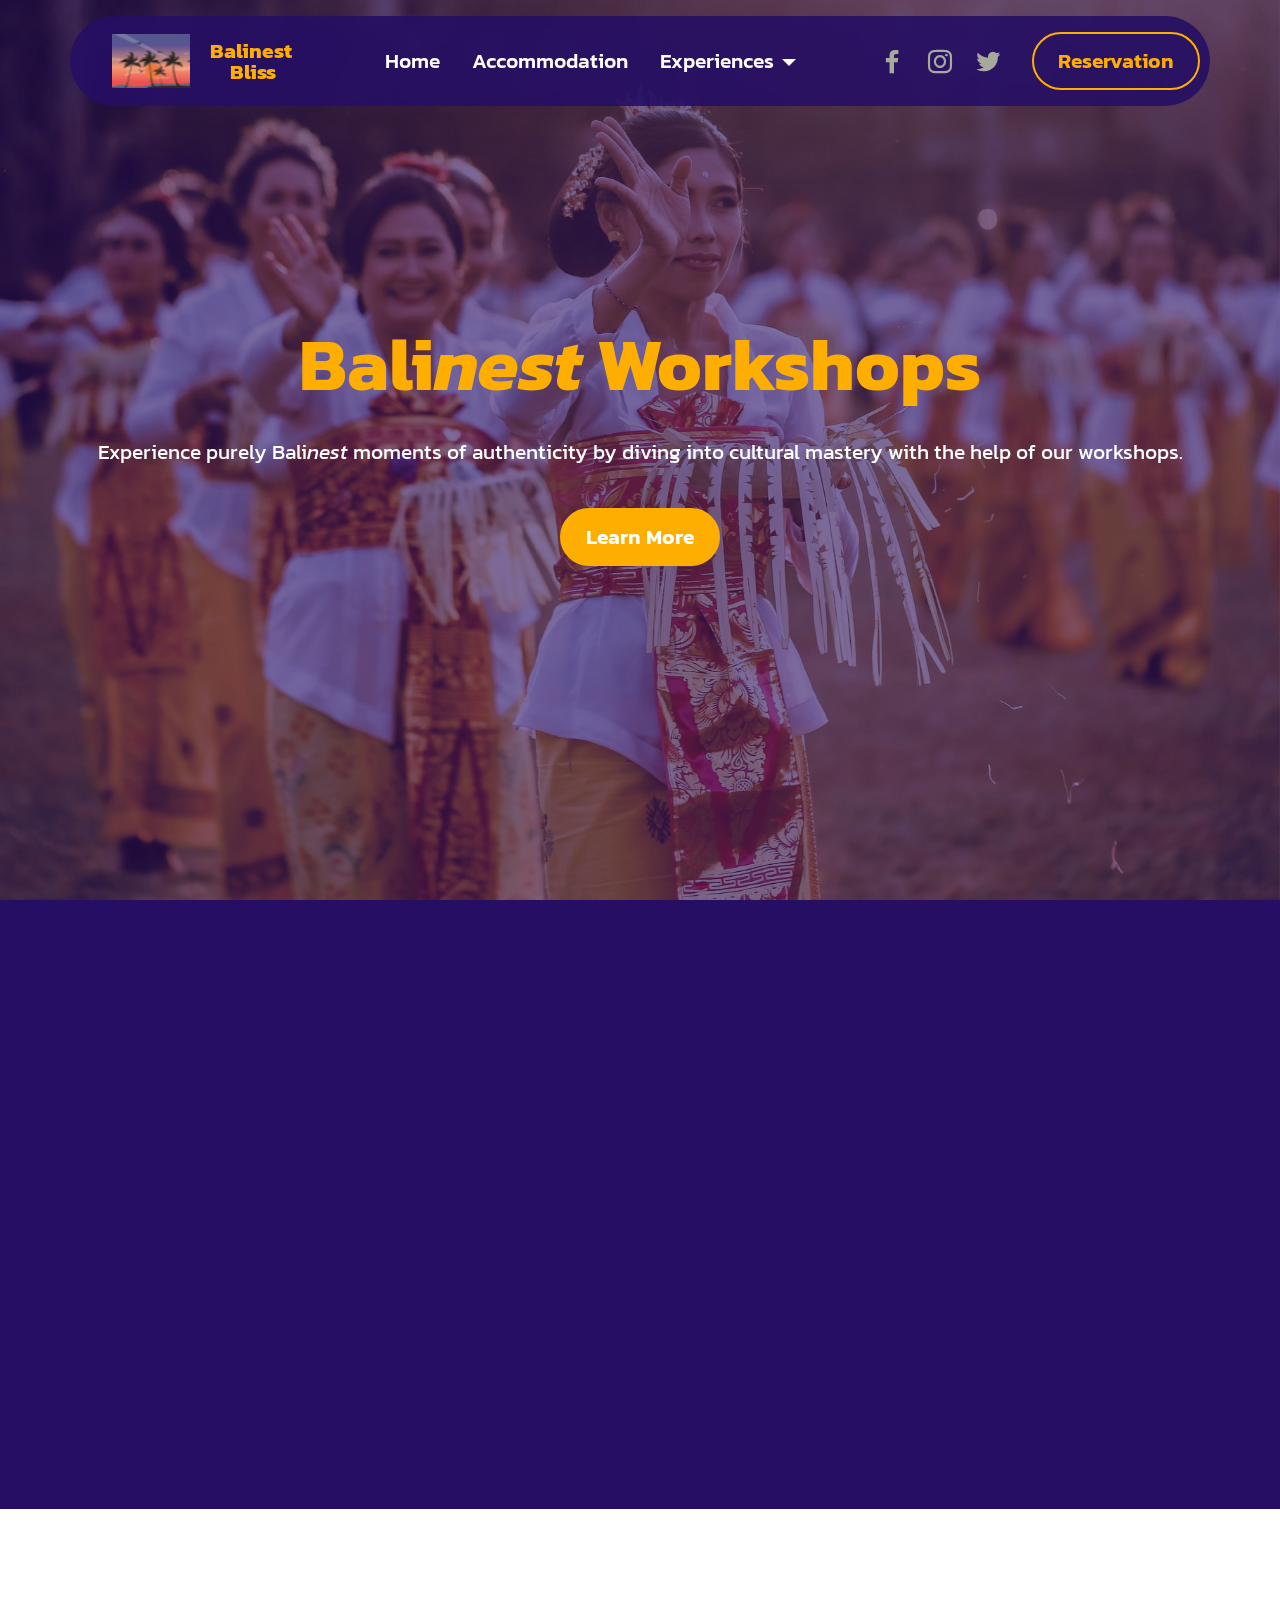
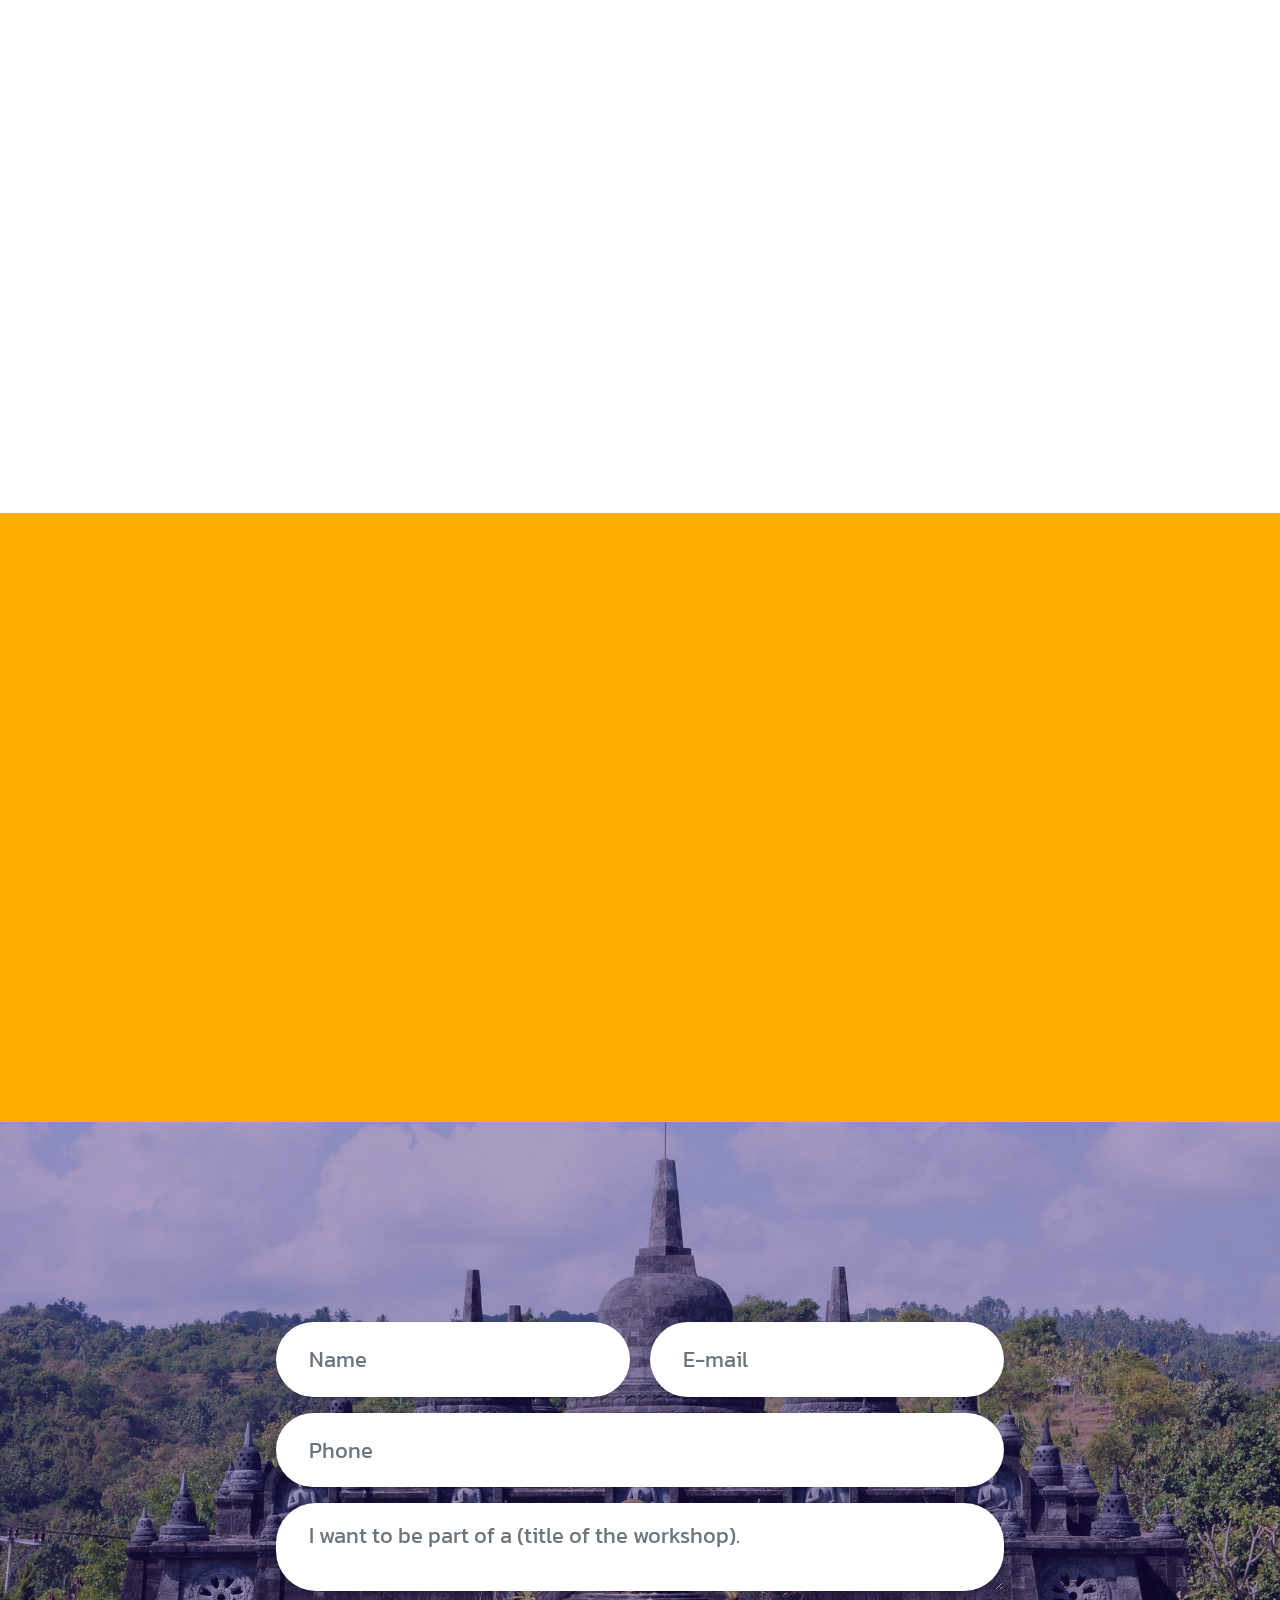
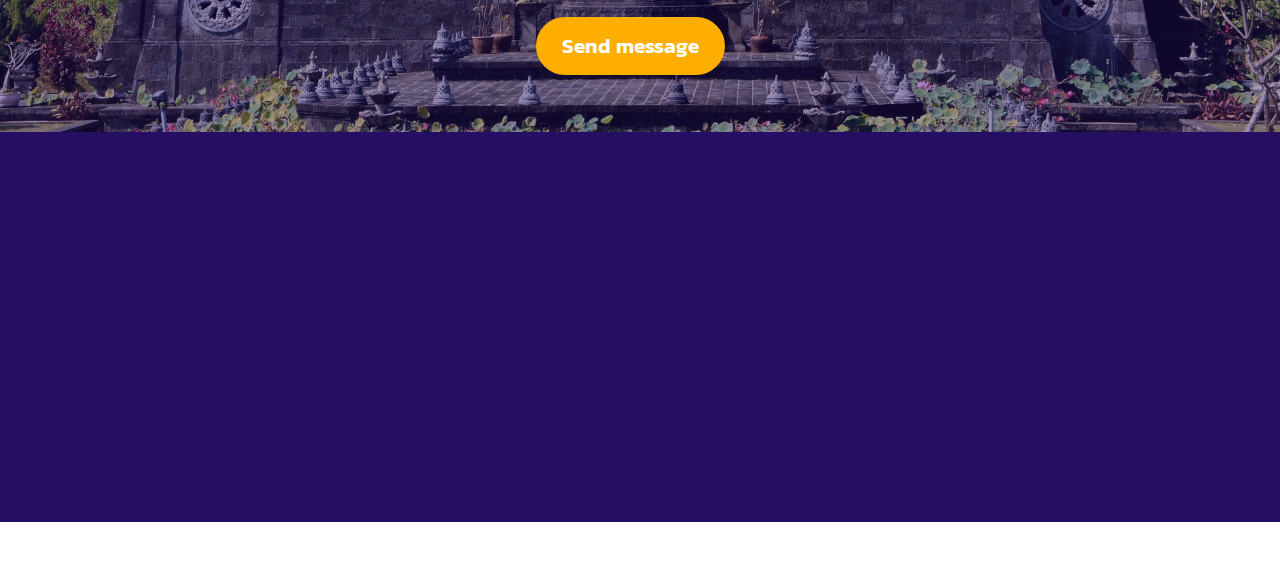
<file: hotel-workshops.html>
<!DOCTYPE html>
<html  >
<head>
  <!-- Site made with Mobirise Website Builder v5.9.8, https://mobirise.com -->
  <meta charset="UTF-8">
  <meta http-equiv="X-UA-Compatible" content="IE=edge">
  <meta name="generator" content="Mobirise v5.9.8, mobirise.com">
  <meta name="viewport" content="width=device-width, initial-scale=1, minimum-scale=1">
  <link rel="shortcut icon" href="assets/images/mbr-103x58-2-66x46.png" type="image/x-icon">
  <meta name="description" content="">
  
  
  <title>Workshops</title>
  <link rel="stylesheet" href="assets/web/assets/mobirise-icons2/mobirise2.css">
  <link rel="stylesheet" href="assets/bootstrap/css/bootstrap.min.css">
  <link rel="stylesheet" href="assets/bootstrap/css/bootstrap-grid.min.css">
  <link rel="stylesheet" href="assets/bootstrap/css/bootstrap-reboot.min.css">
  <link rel="stylesheet" href="assets/parallax/jarallax.css">
  <link rel="stylesheet" href="assets/animatecss/animate.css">
  <link rel="stylesheet" href="assets/dropdown/css/style.css">
  <link rel="stylesheet" href="assets/socicon/css/styles.css">
  <link rel="stylesheet" href="assets/theme/css/style.css">
  <link rel="preload" href="https://fonts.googleapis.com/css?family=Kanit:100,100i,200,200i,300,300i,400,400i,500,500i,600,600i,700,700i,800,800i,900,900i&display=swap" as="style" onload="this.onload=null;this.rel='stylesheet'">
  <noscript><link rel="stylesheet" href="https://fonts.googleapis.com/css?family=Kanit:100,100i,200,200i,300,300i,400,400i,500,500i,600,600i,700,700i,800,800i,900,900i&display=swap"></noscript>
  <link rel="preload" as="style" href="assets/mobirise/css/mbr-additional.css"><link rel="stylesheet" href="assets/mobirise/css/mbr-additional.css" type="text/css">

  
  
  
</head>
<body>
  
  <section data-bs-version="5.1" class="menu menu2 cid-tYaQG9rVrr" once="menu" id="menu02-1y">
	

	<nav class="navbar navbar-dropdown navbar-fixed-top navbar-expand-lg">
		<div class="container">
			<div class="navbar-brand">
				<span class="navbar-logo">
					<a href="index.html#top">
						<img src="assets/images/mbr-103x58-2-66x46.png" alt="Mobirise Website Builder" style="height: 3.4rem;">
					</a>
				</span>
				<span class="navbar-caption-wrap"><a class="navbar-caption text-primary display-4" href="index.html">&nbsp;Balinest<br>&nbsp; &nbsp; &nbsp; Bliss</a></span>
			</div>
			<button class="navbar-toggler" type="button" data-toggle="collapse" data-bs-toggle="collapse" data-target="#navbarSupportedContent" data-bs-target="#navbarSupportedContent" aria-controls="navbarNavAltMarkup" aria-expanded="false" aria-label="Toggle navigation">
				<div class="hamburger">
					<span></span>
					<span></span>
					<span></span>
					<span></span>
				</div>
			</button>
			<div class="collapse navbar-collapse" id="navbarSupportedContent">
				<ul class="navbar-nav nav-dropdown" data-app-modern-menu="true"><li class="nav-item">
						<a class="nav-link link text-secondary text-primary display-4" href="index.html">Home</a>
					</li>
					<li class="nav-item">
						<a class="nav-link link text-secondary show text-primary display-4" href="accommodation.html" aria-expanded="false">Accommodation</a>
					</li>
					<li class="nav-item dropdown">
						<a class="nav-link link dropdown-toggle text-secondary display-4" href="https://mobiri.se" data-toggle="dropdown-submenu" data-bs-toggle="dropdown" data-bs-auto-close="outside" aria-expanded="false">Experiences</a><div class="dropdown-menu" aria-labelledby="dropdown-539"><a class="dropdown-item text-secondary text-primary display-4" href="page4.html">Tours</a><a class="dropdown-item text-secondary text-primary display-4" href="hotel-workshops.html">Workshops<br></a></div>
					</li></ul>
				<div class="icons-menu">
					<a class="iconfont-wrapper" href="https://www.facebook.com/" target="_blank">
						<span class="p-2 mbr-iconfont socicon-facebook socicon" style="color: rgb(166, 169, 156); fill: rgb(166, 169, 156);"></span>
					</a>
					<a class="iconfont-wrapper" href="https://www.instagram.com/" target="_blank">
						<span class="p-2 mbr-iconfont socicon-instagram socicon" style="color: rgb(166, 169, 156); fill: rgb(166, 169, 156);"></span>
					</a>
					<a class="iconfont-wrapper" href="https://twitter.com/?lang=ro" target="_blank">
						<span class="p-2 mbr-iconfont socicon-twitter socicon" style="color: rgb(166, 169, 156); fill: rgb(166, 169, 156);"></span>
					</a>
					
				</div>
				<div class="navbar-buttons mbr-section-btn"><a class="btn btn-success-outline display-4" href="index.html#form02-6">Reservation</a></div>
			</div>
		</div>
	</nav>
</section>

<section data-bs-version="5.1" class="header16 cid-tYfYG9lGZQ mbr-fullscreen mbr-parallax-background" id="header17-2d">
  
  <div class="mbr-overlay" style="opacity: 0.6; background-color: rgb(38, 14, 100);"></div>
  <div class="container-fluid">
    <div class="row">
      <div class="content-wrap col-12 col-md-12">
        <h1 class="mbr-section-title mbr-fonts-style mbr-white mb-4 display-1"><strong>Bali<em>nest</em> Workshops</strong></h1>
        
        <p class="mbr-fonts-style mbr-text mbr-white mb-4 display-7">Experience purely Bali<em>nest </em>moments of authenticity by diving into cultural mastery with the help of our workshops.</p>
        <div class="mbr-section-btn"><a class="btn btn-primary display-7" href="hotel-workshops.html#article04-2a">Learn More</a></div>
      </div>
    </div>
  </div>
</section>

<section data-bs-version="5.1" class="article4 cid-tYfXcsZ0NI" id="article04-2a">
	

	
	

	<div class="container-fluid">
		<div class="row justify-content-center">
			<div class="col-12 col-md-12 col-lg-6 image-wrapper">
				<img class="w-100" src="assets/images/mbr-1087x725-2-1083x722.jpg" alt="Mobirise Website Builder">
			</div>
			<div class="col-12 col-md-12 col-lg">
				<div class="text-wrapper align-left">
					<h1 class="mbr-section-title mbr-fonts-style mb-4 display-2">
						<strong>Traditional Jamu Workshop</strong></h1>
					<p class="mbr-text mbr-fonts-style mb-4 display-7">Explore the world of Jamu, traditional Indonesian herbal medicine.&nbsp;Learn to prepare and make your own Jamu remedies.<br>Duration - 2 hours<br>Price - $20</p>
					<div class="mbr-section-btn mt-3"><a class="btn btn-lg btn-secondary-outline display-7" href="hotel-workshops.html#form02-2l">Get Started</a></div>
				</div>
			</div>
		</div>
	</div>
</section>

<section data-bs-version="5.1" class="article2 cid-tYg0g0BCka" id="article02-2g">
	

	
	

	<div class="container-fluid">
		<div class="row justify-content-center">
			<div class="col-12 col-md-12 col-lg-6 image-wrapper">
				<img class="w-100" src="assets/images/mbr-1083x812.jpg" alt="Mobirise Website Builder">
			</div>
			<div class="col-12 col-md-12 col-lg">
				<div class="text-wrapper align-left">
					<h1 class="mbr-section-title mbr-fonts-style mb-4 display-2">
						<strong>Bamboo Craft Workshop</strong></h1>
					<p class="mbr-text align-left mbr-fonts-style mb-4 display-7">Experience the versatility of bamboo by creating simple crafts or even bamboo instruments. Understand the sustainable aspects of bamboo in Balinese culture.<br>Duration - 1 hour 30 min<br>Price - $20<br></p>
					<div class="mbr-section-btn align-left mt-3"><a class="btn btn-info display-7" href="hotel-workshops.html#form02-2l">Get started</a></div>
				</div>
			</div>
		</div>
	</div>
</section>

<section data-bs-version="5.1" class="article4 cid-tYg0dnv3tz" id="article04-2f">
	

	
	

	<div class="container-fluid">
		<div class="row justify-content-center">
			<div class="col-12 col-md-12 col-lg-6 image-wrapper">
				<img class="w-100" src="assets/images/mbr-1083x720.jpg" alt="Mobirise Website Builder">
			</div>
			<div class="col-12 col-md-12 col-lg">
				<div class="text-wrapper align-left">
					<h1 class="mbr-section-title mbr-fonts-style mb-4 display-2"><strong>Balinese Gamelan Workshop</strong></h1>
					<p class="mbr-text mbr-fonts-style mb-4 display-7">Try your hand at playing traditional Balinese gamelan instruments. Learn about the history and cultural importance of Gamelan music.<br>Duration - 1 hour<br>Price - $12<br></p>
					<div class="mbr-section-btn mt-3"><a class="btn btn-lg btn-black-outline display-7" href="hotel-workshops.html#form02-2l">Get Started</a></div>
				</div>
			</div>
		</div>
	</div>
</section>

<section data-bs-version="5.1" class="form5 cid-tYxQVCSPpO" id="form02-2l">
    
    <div class="mbr-overlay"></div>
    <div class="container">
        <div class="row justify-content-center">
            <div class="col-12 content-head">
                <div class="mbr-section-head mb-5">
                    <h3 class="mbr-section-title mbr-fonts-style align-center mb-0 display-2"><strong>Explore Bali's essence</strong></h3>
                    
                </div>
            </div>
        </div>
        <div class="row justify-content-center mt-4">
            <div class="col-lg-8 mx-auto mbr-form" data-form-type="formoid">
                <form action="https://mobirise.eu/" method="POST" class="mbr-form form-with-styler" data-form-title="Form Name"><input type="hidden" name="email" data-form-email="true" value="JgAfgez0KLSmTT3EPHBuItUdVikvspCR6iDMLghSZyqGzcIaijjDnIn0fQiJv9NaNXizhpFQYOW3NZ7vL9Xumo4jHnB5Q1Ie4ZzsiVQGeLOrkj3EVcpXUydFvNcC0uGF">
                    <div class="row">
                        <div hidden="hidden" data-form-alert="" class="alert alert-success col-12">See you soon!</div>
                        <div hidden="hidden" data-form-alert-danger="" class="alert alert-danger col-12">
                            Oops...! some problem!
                        </div>
                    </div>
                    <div class="dragArea row">
                        <div class="col-md col-sm-12 form-group mb-3" data-for="name">
                            <input type="text" name="name" placeholder="Name" data-form-field="name" class="form-control" value="" id="name-form02-2l">
                        </div>
                        <div class="col-md col-sm-12 form-group mb-3" data-for="email">
                            <input type="email" name="email" placeholder="E-mail" data-form-field="email" class="form-control" value="" id="email-form02-2l">
                        </div>
                        <div class="col-12 form-group mb-3" data-for="phone">
                            <input type="tel" name="phone" placeholder="Phone" data-form-field="phone" class="form-control" value="" id="phone-form02-2l">
                        </div>
                        <div class="col-12 form-group mb-3" data-for="textarea">
                            <textarea name="textarea" placeholder="I want to be part of a (title of the workshop)." data-form-field="textarea" class="form-control" id="textarea-form02-2l"></textarea>
                        </div>
                        <div class="col-lg-12 col-md-12 col-sm-12 align-center mbr-section-btn"><button type="submit" class="btn btn-success display-7">Send message</button></div>
                    </div>
                </form>
            </div>
        </div>
    </div>
</section>

<section data-bs-version="5.1" class="footer3 cid-tYfPKggMa1" once="footers" id="footer03-25">

        

    

    <div class="container">
        <div class="row">
            

            <div class="col-12 mt-4">
                <div class="social-row">
                    <div class="soc-item">
                        <a href="https://www.facebook.com/" target="_blank">
                            <span class="mbr-iconfont display-7 socicon-facebook socicon"></span>
                        </a>
                    </div>
                    <div class="soc-item">
                        <a href="https://twitter.com/?lang=ro" target="_blank">
                            <span class="mbr-iconfont socicon-twitter socicon"></span>
                        </a>
                    </div>
                    <div class="soc-item">
                        <a href="https://www.instagram.com/" target="_blank">
                            <span class="mbr-iconfont socicon-instagram socicon"></span>
                        </a>
                    </div>
                    
                    
                </div>
            </div>
            <div class="col-12 mt-5">
                <p class="mbr-fonts-style copyright display-7">
                    © Copyright 2030 Mobirise - All Rights Reserved
                </p>
            </div>
        </div>
    </div>
</section><section class="display-7" style="padding: 0;align-items: center;justify-content: center;flex-wrap: wrap;    align-content: center;display: flex;position: relative;height: 4rem;"><a href="https://mobiri.se/3121334" style="flex: 1 1;height: 4rem;position: absolute;width: 100%;z-index: 1;"><img alt="" style="height: 4rem;" src="[data-uri]"></a><p style="margin: 0;text-align: center;" class="display-7">&#8204;</p><a style="z-index:1" href="https://mobirise.com/builder/ai-website-builder.html">AI Website Creator</a></section><script src="assets/bootstrap/js/bootstrap.bundle.min.js"></script>  <script src="assets/parallax/jarallax.js"></script>  <script src="assets/smoothscroll/smooth-scroll.js"></script>  <script src="assets/ytplayer/index.js"></script>  <script src="assets/dropdown/js/navbar-dropdown.js"></script>  <script src="assets/theme/js/script.js"></script>  <script src="assets/formoid/formoid.min.js"></script>  
  
  
 <div id="scrollToTop" class="scrollToTop mbr-arrow-up"><a style="text-align: center;"><i class="mbr-arrow-up-icon mbr-arrow-up-icon-cm cm-icon cm-icon-smallarrow-up"></i></a></div>
    <input name="animation" type="hidden">
  </body>
</html>
</file>
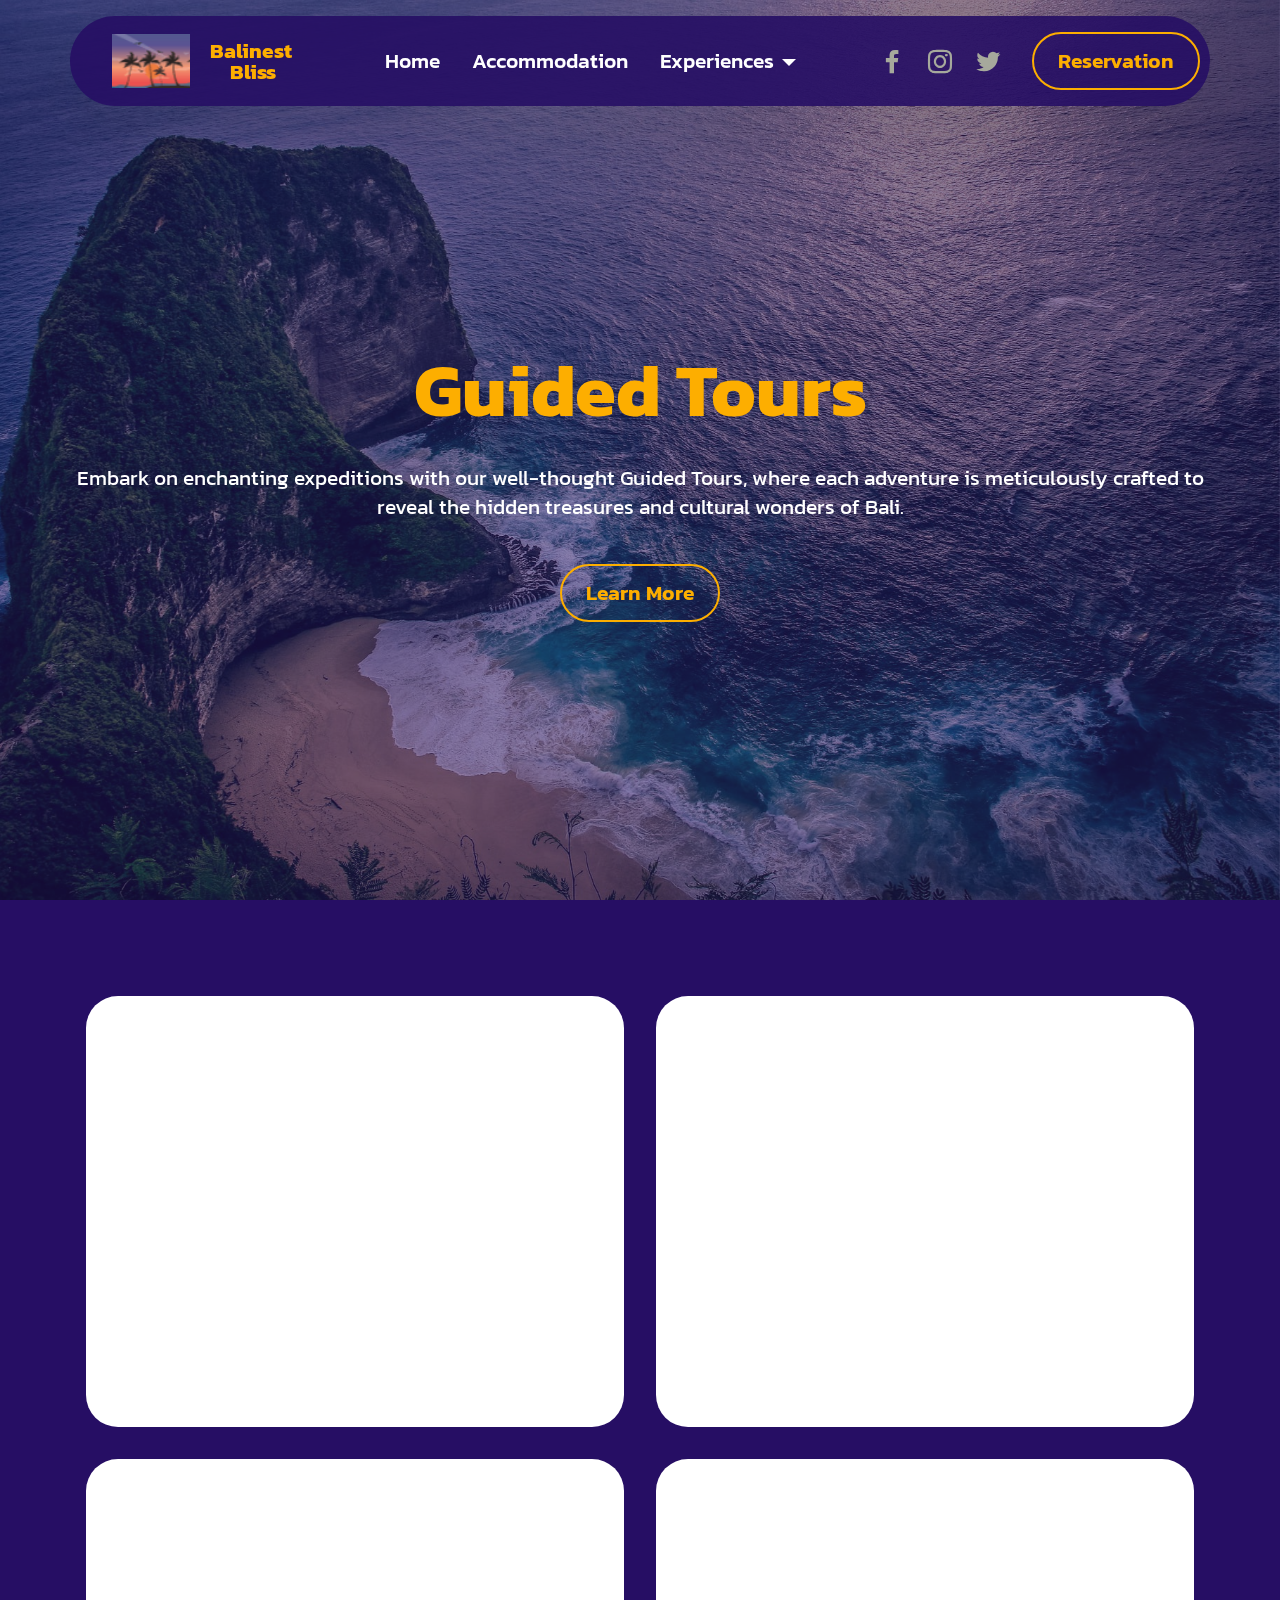
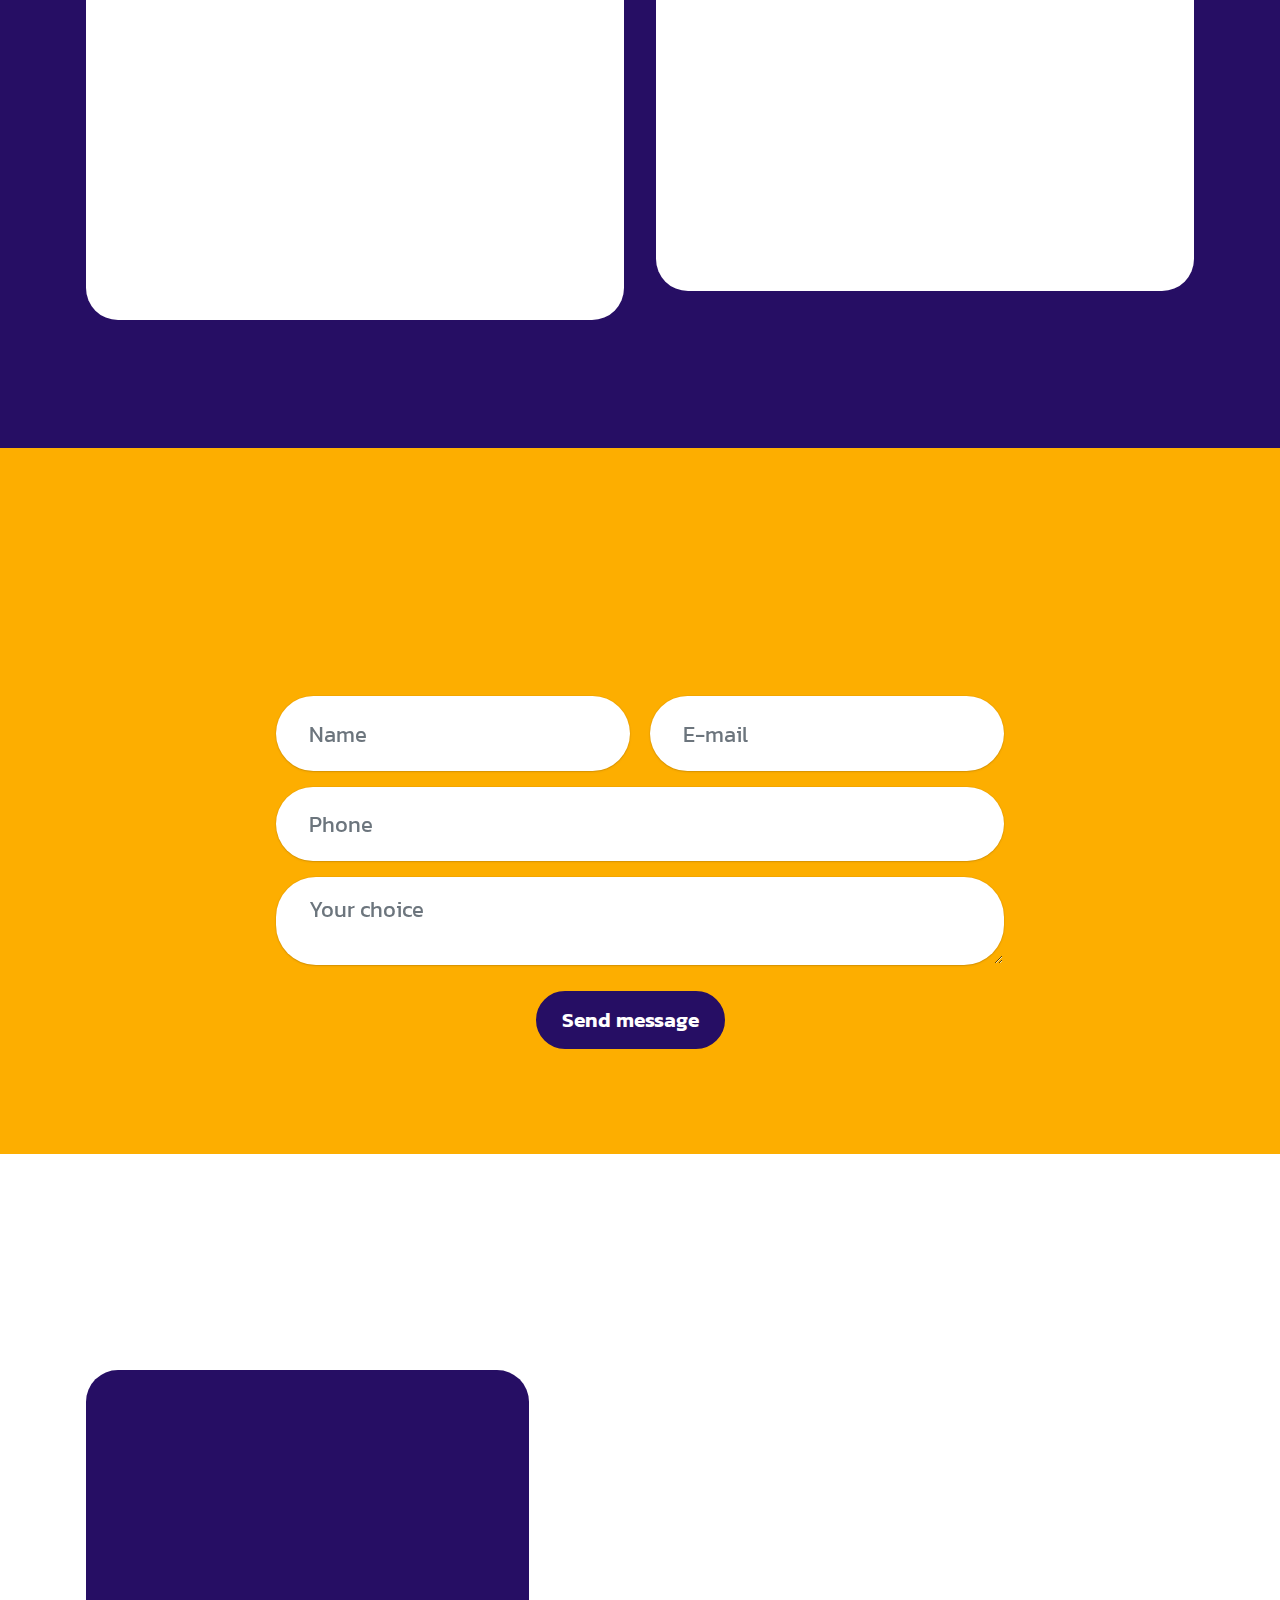
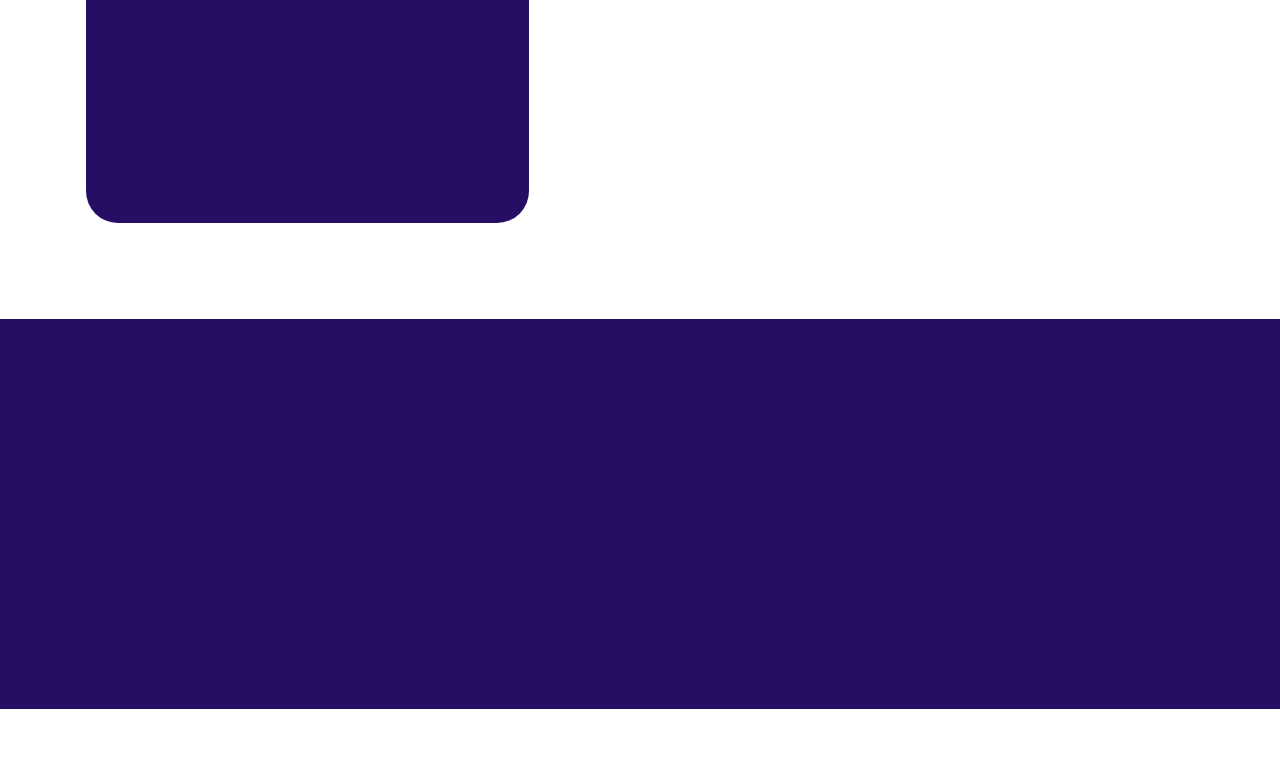
<file: page4.html>
<!DOCTYPE html>
<html  >
<head>
  <!-- Site made with Mobirise Website Builder v5.9.8, https://mobirise.com -->
  <meta charset="UTF-8">
  <meta http-equiv="X-UA-Compatible" content="IE=edge">
  <meta name="generator" content="Mobirise v5.9.8, mobirise.com">
  <meta name="viewport" content="width=device-width, initial-scale=1, minimum-scale=1">
  <link rel="shortcut icon" href="assets/images/mbr-103x58-2-66x46.png" type="image/x-icon">
  <meta name="description" content="">
  
  
  <title>Tours</title>
  <link rel="stylesheet" href="assets/web/assets/mobirise-icons2/mobirise2.css">
  <link rel="stylesheet" href="assets/bootstrap/css/bootstrap.min.css">
  <link rel="stylesheet" href="assets/bootstrap/css/bootstrap-grid.min.css">
  <link rel="stylesheet" href="assets/bootstrap/css/bootstrap-reboot.min.css">
  <link rel="stylesheet" href="assets/parallax/jarallax.css">
  <link rel="stylesheet" href="assets/animatecss/animate.css">
  <link rel="stylesheet" href="assets/dropdown/css/style.css">
  <link rel="stylesheet" href="assets/socicon/css/styles.css">
  <link rel="stylesheet" href="assets/theme/css/style.css">
  <link rel="preload" href="https://fonts.googleapis.com/css?family=Kanit:100,100i,200,200i,300,300i,400,400i,500,500i,600,600i,700,700i,800,800i,900,900i&display=swap" as="style" onload="this.onload=null;this.rel='stylesheet'">
  <noscript><link rel="stylesheet" href="https://fonts.googleapis.com/css?family=Kanit:100,100i,200,200i,300,300i,400,400i,500,500i,600,600i,700,700i,800,800i,900,900i&display=swap"></noscript>
  <link rel="preload" as="style" href="assets/mobirise/css/mbr-additional.css"><link rel="stylesheet" href="assets/mobirise/css/mbr-additional.css" type="text/css">

  
  
  
</head>
<body>
  
  <section data-bs-version="5.1" class="menu menu2 cid-tYaQG9rVrr" once="menu" id="menu02-1x">
	

	<nav class="navbar navbar-dropdown navbar-fixed-top navbar-expand-lg">
		<div class="container">
			<div class="navbar-brand">
				<span class="navbar-logo">
					<a href="index.html#top">
						<img src="assets/images/mbr-103x58-2-66x46.png" alt="Mobirise Website Builder" style="height: 3.4rem;">
					</a>
				</span>
				<span class="navbar-caption-wrap"><a class="navbar-caption text-primary display-4" href="index.html">&nbsp;Balinest<br>&nbsp; &nbsp; &nbsp; Bliss</a></span>
			</div>
			<button class="navbar-toggler" type="button" data-toggle="collapse" data-bs-toggle="collapse" data-target="#navbarSupportedContent" data-bs-target="#navbarSupportedContent" aria-controls="navbarNavAltMarkup" aria-expanded="false" aria-label="Toggle navigation">
				<div class="hamburger">
					<span></span>
					<span></span>
					<span></span>
					<span></span>
				</div>
			</button>
			<div class="collapse navbar-collapse" id="navbarSupportedContent">
				<ul class="navbar-nav nav-dropdown" data-app-modern-menu="true"><li class="nav-item">
						<a class="nav-link link text-secondary text-primary display-4" href="index.html">Home</a>
					</li>
					<li class="nav-item">
						<a class="nav-link link text-secondary show text-primary display-4" href="accommodation.html" aria-expanded="false">Accommodation</a>
					</li>
					<li class="nav-item dropdown">
						<a class="nav-link link dropdown-toggle text-secondary display-4" href="https://mobiri.se" data-toggle="dropdown-submenu" data-bs-toggle="dropdown" data-bs-auto-close="outside" aria-expanded="false">Experiences</a><div class="dropdown-menu" aria-labelledby="dropdown-539"><a class="dropdown-item text-secondary text-primary display-4" href="page4.html">Tours</a><a class="dropdown-item text-secondary text-primary display-4" href="hotel-workshops.html">Workshops<br></a></div>
					</li></ul>
				<div class="icons-menu">
					<a class="iconfont-wrapper" href="https://www.facebook.com/" target="_blank">
						<span class="p-2 mbr-iconfont socicon-facebook socicon" style="color: rgb(166, 169, 156); fill: rgb(166, 169, 156);"></span>
					</a>
					<a class="iconfont-wrapper" href="https://www.instagram.com/" target="_blank">
						<span class="p-2 mbr-iconfont socicon-instagram socicon" style="color: rgb(166, 169, 156); fill: rgb(166, 169, 156);"></span>
					</a>
					<a class="iconfont-wrapper" href="https://twitter.com/?lang=ro" target="_blank">
						<span class="p-2 mbr-iconfont socicon-twitter socicon" style="color: rgb(166, 169, 156); fill: rgb(166, 169, 156);"></span>
					</a>
					
				</div>
				<div class="navbar-buttons mbr-section-btn"><a class="btn btn-success-outline display-4" href="index.html#form02-6">Reservation</a></div>
			</div>
		</div>
	</nav>
</section>

<section data-bs-version="5.1" class="header16 cid-tYfQ1UeUJE mbr-fullscreen mbr-parallax-background" id="header17-27">
  
  <div class="mbr-overlay" style="opacity: 0.5; background-color: rgb(38, 14, 100);"></div>
  <div class="container-fluid">
    <div class="row">
      <div class="content-wrap col-12 col-md-12">
        <h1 class="mbr-section-title mbr-fonts-style mbr-white mb-4 display-1">
          <strong><br>Guided Tours</strong></h1>
        
        <p class="mbr-fonts-style mbr-text mbr-white mb-4 display-7">Embark on enchanting expeditions with our well-thought Guided Tours, where each adventure is meticulously crafted to reveal the hidden treasures and cultural wonders of Bali.</p>
        <div class="mbr-section-btn"><a class="btn btn-primary-outline display-7" href="page4.html#features026-29">Learn More</a></div>
      </div>
    </div>
  </div>
</section>

<section data-bs-version="5.1" class="features20 cid-tYfS7yunYQ" id="features026-29">
	

	
	
	<div class="container">
		
		<div class="row">
			<div class="item features-without-image col-12 col-md-6 col-lg-6">
				<div class="item-wrapper">
					<div class="card-box align-left">
						
						<h5 class="card-title mbr-fonts-style display-5">
							<strong>Kelingking Beach</strong></h5>
						<p class="price mbr-fonts-style display-7">
							$50- $65/ person<br>Max.: 10 persons</p>
						<p class="card-text mbr-fonts-style display-7">Traverse scenic landscapes, witness breathtaking cliffs, and experience the allure of one of Indonesia's hidden gems in a mesmerizing adventure to Kelingking Beach, Bali.</p>
						<div class="mbr-section-btn mt-auto"><a class="btn btn-lg btn-primary display-7" href="page4.html#form02-2j">Book your adventure!</a></div>
					</div>
				</div>
			</div>
			<div class="item features-without-image col-12 col-md-6 col-lg-6">
				<div class="item-wrapper">
					<div class="card-box align-left">
						
						<h5 class="card-title mbr-fonts-style display-5">
							<strong>Tanah Lot Temple</strong></h5>
						<p class="price mbr-fonts-style display-7">
							$30 - $40 / person<br>Max.: 15 persons<br></p>
						<p class="card-text mbr-fonts-style display-7">
							Absorb the magic of this iconic sea temple, witness mesmerizing sunsets, and explore its spiritual and cultural charm with our knowledgeable guides
						</p>
						<div class="mbr-section-btn mt-auto"><a class="btn btn-lg btn-primary display-7" href="page4.html#form02-2j">Book your adventure!</a></div>
					</div>
				</div>
			</div>
			<div class="item features-without-image col-12 col-md-6 col-lg-6">
				<div class="item-wrapper">
					<div class="card-box align-left">
						
						<h5 class="card-title mbr-fonts-style display-5">
							<strong>Ulun Danu Bratan Temple</strong></h5>
						<p class="price mbr-fonts-style display-7">
							$35- $45 / person<br>Max.: 15 persons</p>
						<p class="card-text mbr-fonts-style display-7">
							Unveil the mystique of Bali with our guided odyssey to Ulun Danu Bratan Temple. Traverse the ethereal beauty of this lakeside sanctuary, cradled by mist-kissed mountains and verdant enchantment.&nbsp;</p>
						<div class="mbr-section-btn mt-auto"><a class="btn btn-lg btn-primary display-7" href="page4.html#form02-2j">Book your adventure!</a></div>
					</div>
				</div>
			</div>
			<div class="item features-without-image col-12 col-md-6 col-lg-6">
				<div class="item-wrapper">
					<div class="card-box align-left">
						
						<h5 class="card-title mbr-fonts-style display-5">
							<strong>Mount Batur</strong></h5>
						<p class="price mbr-fonts-style display-7">
							$40- $ / person<br>Max.: 10 persons</p>
						<p class="card-text mbr-fonts-style display-7">
							Ascend the volcano's slopes, witness the sunrise, and immerse yourself in nature's breathtaking grandeur on an exhilarating expedition with our guided tour to Mount Batur.</p>
						<div class="mbr-section-btn mt-auto"><a class="btn btn-lg btn-primary display-7" href="page4.html#form02-2j">Book your adventure!</a></div>
					</div>
				</div>
			</div>
		</div>
	</div>
</section>

<section data-bs-version="5.1" class="form5 cid-tYxKFaWEvJ" id="form02-2j">
    
    
    <div class="container">
        <div class="row justify-content-center">
            <div class="col-12 content-head">
                <div class="mbr-section-head mb-5">
                    <h3 class="mbr-section-title mbr-fonts-style align-center mb-0 display-2">
                        <strong>Book your adventure!</strong></h3>
                    
                </div>
            </div>
        </div>
        <div class="row justify-content-center mt-4">
            <div class="col-lg-8 mx-auto mbr-form" data-form-type="formoid">
                <form action="https://mobirise.eu/" method="POST" class="mbr-form form-with-styler" data-form-title="Form Name"><input type="hidden" name="email" data-form-email="true" value="Ck7g6Dgs3LcP8WA4J6GxtsFhNCvUbFMy160JgEeO5y2XpD0DCnOYKmd0K+mH+uQWAVWcILgnmBNuSHc/JIYGR5B1gdM9CfKMrLdWy06idTqU1w8yDsYrZeS7lLETBUp5">
                    <div class="row">
                        <div hidden="hidden" data-form-alert="" class="alert alert-success col-12">Your next adventure awaits!</div>
                        <div hidden="hidden" data-form-alert-danger="" class="alert alert-danger col-12">
                            Oops...! some problem!
                        </div>
                    </div>
                    <div class="dragArea row">
                        <div class="col-md col-sm-12 form-group mb-3" data-for="name">
                            <input type="text" name="name" placeholder="Name" data-form-field="name" class="form-control" value="" id="name-form02-2j">
                        </div>
                        <div class="col-md col-sm-12 form-group mb-3" data-for="email">
                            <input type="email" name="email" placeholder="E-mail" data-form-field="email" class="form-control" value="" id="email-form02-2j">
                        </div>
                        <div class="col-12 form-group mb-3" data-for="phone">
                            <input type="tel" name="phone" placeholder="Phone" data-form-field="phone" class="form-control" value="" id="phone-form02-2j">
                        </div>
                        <div class="col-12 form-group mb-3" data-for="textarea">
                            <textarea name="textarea" placeholder="Your choice" data-form-field="textarea" class="form-control" id="textarea-form02-2j"></textarea>
                        </div>
                        <div class="col-lg-12 col-md-12 col-sm-12 align-center mbr-section-btn"><button type="submit" class="btn btn-info display-7">Send message</button></div>
                    </div>
                </form>
            </div>
        </div>
    </div>
</section>

<section data-bs-version="5.1" class="contacts2 map1 cid-tYfPRKTMDp mbr-parallax-background" id="contacts02-26">

    

    <div class="mbr-overlay" style="opacity: 0.3; background-color: rgb(255, 255, 255);"></div>
    <div class="container">
        <div class="mbr-section-head mb-5">
            <h3 class="mbr-section-title mbr-fonts-style align-center mb-0 display-2">
                <strong>Find us here:</strong></h3>
            
        </div>
        <div class="row justify-content-center mt-4">
            <div class="card col-12 col-md-5">
                <div class="card-wrapper">
                    <div class="text-wrapper">
                        <h5 class="cardTitle mbr-fonts-style mb-2 display-5">
                        <strong>Get in touch</strong></h5>
                    <ul class="list mbr-fonts-style display-7">
                        <li class="mbr-text item-wrap"><span style="font-size: 1.4rem;">Phone: <a href="tel:+62 371 3055828" class="text-primary">+62 371 3055828</a></span><br></li>
                        <li class="mbr-text item-wrap">WhatsApp: <a href="https://wa.me/62 371 3055828" class="text-primary">+62 371 3055828</a></li>
                        <li class="mbr-text item-wrap">Email: <a href="mailto:bali.nest@gmail.com" class="text-primary">bali.nest@gmail.com</a></li><li class="mbr-text item-wrap"><br></li>
                        <li class="mbr-text item-wrap">Address: </li><li class="mbr-text item-wrap"><strong>Sambirenteng, Tejakula, Buleleng Regency, Bali, Indonesia</strong></li><li class="mbr-text item-wrap"><span style="font-size: 1.4rem;">Reception:</span><br></li><li class="mbr-text item-wrap"><strong>24/7</strong></li>
                    </ul>
                    </div>
                </div>
            </div>
            <div class="map-wrapper col-12 col-md-7">
                <div class="google-map"><iframe frameborder="0" style="border:0" src="https://www.google.com/maps/embed/v1/place?key=AIzaSyAtXm0x23nRCgazjDV2Kl3GTHRP411ougQ&amp;q=-8.152132, 115.418106" allowfullscreen=""></iframe></div>
            </div>
        </div>
    </div>
</section>

<section data-bs-version="5.1" class="footer3 cid-tYfPKggMa1" once="footers" id="footer03-25">

        

    

    <div class="container">
        <div class="row">
            

            <div class="col-12 mt-4">
                <div class="social-row">
                    <div class="soc-item">
                        <a href="https://www.facebook.com/" target="_blank">
                            <span class="mbr-iconfont display-7 socicon-facebook socicon"></span>
                        </a>
                    </div>
                    <div class="soc-item">
                        <a href="https://twitter.com/?lang=ro" target="_blank">
                            <span class="mbr-iconfont socicon-twitter socicon"></span>
                        </a>
                    </div>
                    <div class="soc-item">
                        <a href="https://www.instagram.com/" target="_blank">
                            <span class="mbr-iconfont socicon-instagram socicon"></span>
                        </a>
                    </div>
                    
                    
                </div>
            </div>
            <div class="col-12 mt-5">
                <p class="mbr-fonts-style copyright display-7">
                    © Copyright 2030 Mobirise - All Rights Reserved
                </p>
            </div>
        </div>
    </div>
</section><section class="display-7" style="padding: 0;align-items: center;justify-content: center;flex-wrap: wrap;    align-content: center;display: flex;position: relative;height: 4rem;"><a href="https://mobiri.se/3121334" style="flex: 1 1;height: 4rem;position: absolute;width: 100%;z-index: 1;"><img alt="" style="height: 4rem;" src="[data-uri]"></a><p style="margin: 0;text-align: center;" class="display-7">&#8204;</p><a style="z-index:1" href="https://mobirise.com/builder/html-code-generator.html">HTML Code Generator</a></section><script src="assets/bootstrap/js/bootstrap.bundle.min.js"></script>  <script src="assets/parallax/jarallax.js"></script>  <script src="assets/smoothscroll/smooth-scroll.js"></script>  <script src="assets/ytplayer/index.js"></script>  <script src="assets/dropdown/js/navbar-dropdown.js"></script>  <script src="assets/theme/js/script.js"></script>  <script src="assets/formoid/formoid.min.js"></script>  
  
  
 <div id="scrollToTop" class="scrollToTop mbr-arrow-up"><a style="text-align: center;"><i class="mbr-arrow-up-icon mbr-arrow-up-icon-cm cm-icon cm-icon-smallarrow-up"></i></a></div>
    <input name="animation" type="hidden">
  </body>
</html>
</file>
<file: assets/web/assets/mobirise-icons2/mobirise2.css>
@font-face {
  font-family: 'Moririse2';
  font-display: swap;
  src:  url('mobirise2.eot?f2bix4');
  src:  url('mobirise2.eot?f2bix4#iefix') format('embedded-opentype'),
    url('mobirise2.ttf?f2bix4') format('truetype'),
    url('mobirise2.woff?f2bix4') format('woff'),
    url('mobirise2.svg?f2bix4#mobirise2') format('svg');
  font-weight: normal;
  font-style: normal;
}

[class^="mobi-"], [class*=" mobi-"] {
  /* use !important to prevent issues with browser extensions that change fonts */
  font-family: 'Moririse2' !important;
  speak: none;
  font-style: normal;
  font-weight: normal;
  font-variant: normal;
  text-transform: none;
  line-height: 1;

  /* Better Font Rendering =========== */
  -webkit-font-smoothing: antialiased;
  -moz-osx-font-smoothing: grayscale;
}

.mobi-mbri-add-submenu:before {
  content: "\e900";
}
.mobi-mbri-alert:before {
  content: "\e901";
}
.mobi-mbri-align-center:before {
  content: "\e902";
}
.mobi-mbri-align-justify:before {
  content: "\e903";
}
.mobi-mbri-align-left:before {
  content: "\e904";
}
.mobi-mbri-align-right:before {
  content: "\e905";
}
.mobi-mbri-android:before {
  content: "\e906";
}
.mobi-mbri-apple:before {
  content: "\e907";
}
.mobi-mbri-arrow-down:before {
  content: "\e908";
}
.mobi-mbri-arrow-next:before {
  content: "\e909";
}
.mobi-mbri-arrow-prev:before {
  content: "\e90a";
}
.mobi-mbri-arrow-up:before {
  content: "\e90b";
}
.mobi-mbri-bold:before {
  content: "\e90c";
}
.mobi-mbri-bookmark:before {
  content: "\e90d";
}
.mobi-mbri-bootstrap:before {
  content: "\e90e";
}
.mobi-mbri-briefcase:before {
  content: "\e90f";
}
.mobi-mbri-browse:before {
  content: "\e910";
}
.mobi-mbri-bulleted-list:before {
  content: "\e911";
}
.mobi-mbri-calendar:before {
  content: "\e912";
}
.mobi-mbri-camera:before {
  content: "\e913";
}
.mobi-mbri-cart-add:before {
  content: "\e914";
}
.mobi-mbri-cart-full:before {
  content: "\e915";
}
.mobi-mbri-cash:before {
  content: "\e916";
}
.mobi-mbri-change-style:before {
  content: "\e917";
}
.mobi-mbri-chat:before {
  content: "\e918";
}
.mobi-mbri-clock:before {
  content: "\e919";
}
.mobi-mbri-close:before {
  content: "\e91a";
}
.mobi-mbri-cloud:before {
  content: "\e91b";
}
.mobi-mbri-code:before {
  content: "\e91c";
}
.mobi-mbri-contact-form:before {
  content: "\e91d";
}
.mobi-mbri-credit-card:before {
  content: "\e91e";
}
.mobi-mbri-cursor-click:before {
  content: "\e91f";
}
.mobi-mbri-cust-feedback:before {
  content: "\e920";
}
.mobi-mbri-database:before {
  content: "\e921";
}
.mobi-mbri-delivery:before {
  content: "\e922";
}
.mobi-mbri-desktop:before {
  content: "\e923";
}
.mobi-mbri-devices:before {
  content: "\e924";
}
.mobi-mbri-down:before {
  content: "\e925";
}
.mobi-mbri-download-2:before {
  content: "\e926";
}
.mobi-mbri-download:before {
  content: "\e927";
}
.mobi-mbri-drag-n-drop-2:before {
  content: "\e928";
}
.mobi-mbri-drag-n-drop:before {
  content: "\e929";
}
.mobi-mbri-edit-2:before {
  content: "\e92a";
}
.mobi-mbri-edit:before {
  content: "\e92b";
}
.mobi-mbri-error:before {
  content: "\e92c";
}
.mobi-mbri-extension:before {
  content: "\e92d";
}
.mobi-mbri-features:before {
  content: "\e92e";
}
.mobi-mbri-file:before {
  content: "\e92f";
}
.mobi-mbri-flag:before {
  content: "\e930";
}
.mobi-mbri-folder:before {
  content: "\e931";
}
.mobi-mbri-gift:before {
  content: "\e932";
}
.mobi-mbri-github:before {
  content: "\e933";
}
.mobi-mbri-globe-2:before {
  content: "\e934";
}
.mobi-mbri-globe:before {
  content: "\e935";
}
.mobi-mbri-growing-chart:before {
  content: "\e936";
}
.mobi-mbri-hearth:before {
  content: "\e937";
}
.mobi-mbri-help:before {
  content: "\e938";
}
.mobi-mbri-home:before {
  content: "\e939";
}
.mobi-mbri-hot-cup:before {
  content: "\e93a";
}
.mobi-mbri-idea:before {
  content: "\e93b";
}
.mobi-mbri-image-gallery:before {
  content: "\e93c";
}
.mobi-mbri-image-slider:before {
  content: "\e93d";
}
.mobi-mbri-info:before {
  content: "\e93e";
}
.mobi-mbri-italic:before {
  content: "\e93f";
}
.mobi-mbri-key:before {
  content: "\e940";
}
.mobi-mbri-laptop:before {
  content: "\e941";
}
.mobi-mbri-layers:before {
  content: "\e942";
}
.mobi-mbri-left-right:before {
  content: "\e943";
}
.mobi-mbri-left:before {
  content: "\e944";
}
.mobi-mbri-letter:before {
  content: "\e945";
}
.mobi-mbri-like:before {
  content: "\e946";
}
.mobi-mbri-link:before {
  content: "\e947";
}
.mobi-mbri-lock:before {
  content: "\e948";
}
.mobi-mbri-login:before {
  content: "\e949";
}
.mobi-mbri-logout:before {
  content: "\e94a";
}
.mobi-mbri-magic-stick:before {
  content: "\e94b";
}
.mobi-mbri-map-pin:before {
  content: "\e94c";
}
.mobi-mbri-menu:before {
  content: "\e94d";
}
.mobi-mbri-mobile-2:before {
  content: "\e94e";
}
.mobi-mbri-mobile-horizontal:before {
  content: "\e94f";
}
.mobi-mbri-mobile:before {
  content: "\e950";
}
.mobi-mbri-mobirise:before {
  content: "\e951";
}
.mobi-mbri-more-horizontal:before {
  content: "\e952";
}
.mobi-mbri-more-vertical:before {
  content: "\e953";
}
.mobi-mbri-music:before {
  content: "\e954";
}
.mobi-mbri-new-file:before {
  content: "\e955";
}
.mobi-mbri-numbered-list:before {
  content: "\e956";
}
.mobi-mbri-opened-folder:before {
  content: "\e957";
}
.mobi-mbri-pages:before {
  content: "\e958";
}
.mobi-mbri-paper-plane:before {
  content: "\e959";
}
.mobi-mbri-paperclip:before {
  content: "\e95a";
}
.mobi-mbri-phone:before {
  content: "\e95b";
}
.mobi-mbri-photo:before {
  content: "\e95c";
}
.mobi-mbri-photos:before {
  content: "\e95d";
}
.mobi-mbri-pin:before {
  content: "\e95e";
}
.mobi-mbri-play:before {
  content: "\e95f";
}
.mobi-mbri-plus:before {
  content: "\e960";
}
.mobi-mbri-preview:before {
  content: "\e961";
}
.mobi-mbri-print:before {
  content: "\e962";
}
.mobi-mbri-protect:before {
  content: "\e963";
}
.mobi-mbri-question:before {
  content: "\e964";
}
.mobi-mbri-quote-left:before {
  content: "\e965";
}
.mobi-mbri-quote-right:before {
  content: "\e966";
}
.mobi-mbri-redo:before {
  content: "\e967";
}
.mobi-mbri-refresh:before {
  content: "\e968";
}
.mobi-mbri-responsive-2:before {
  content: "\e969";
}
.mobi-mbri-responsive:before {
  content: "\e96a";
}
.mobi-mbri-right:before {
  content: "\e96b";
}
.mobi-mbri-rocket:before {
  content: "\e96c";
}
.mobi-mbri-sad-face:before {
  content: "\e96d";
}
.mobi-mbri-sale:before {
  content: "\e96e";
}
.mobi-mbri-save:before {
  content: "\e96f";
}
.mobi-mbri-search:before {
  content: "\e970";
}
.mobi-mbri-setting-2:before {
  content: "\e971";
}
.mobi-mbri-setting-3:before {
  content: "\e972";
}
.mobi-mbri-setting:before {
  content: "\e973";
}
.mobi-mbri-share:before {
  content: "\e974";
}
.mobi-mbri-shopping-bag:before {
  content: "\e975";
}
.mobi-mbri-shopping-basket:before {
  content: "\e976";
}
.mobi-mbri-shopping-cart:before {
  content: "\e977";
}
.mobi-mbri-sites:before {
  content: "\e978";
}
.mobi-mbri-smile-face:before {
  content: "\e979";
}
.mobi-mbri-speed:before {
  content: "\e97a";
}
.mobi-mbri-star:before {
  content: "\e97b";
}
.mobi-mbri-success:before {
  content: "\e97c";
}
.mobi-mbri-sun:before {
  content: "\e97d";
}
.mobi-mbri-sun2:before {
  content: "\e97e";
}
.mobi-mbri-tablet-vertical:before {
  content: "\e97f";
}
.mobi-mbri-tablet:before {
  content: "\e980";
}
.mobi-mbri-target:before {
  content: "\e981";
}
.mobi-mbri-timer:before {
  content: "\e982";
}
.mobi-mbri-to-ftp:before {
  content: "\e983";
}
.mobi-mbri-to-local-drive:before {
  content: "\e984";
}
.mobi-mbri-touch-swipe:before {
  content: "\e985";
}
.mobi-mbri-touch:before {
  content: "\e986";
}
.mobi-mbri-trash:before {
  content: "\e987";
}
.mobi-mbri-underline:before {
  content: "\e988";
}
.mobi-mbri-undo:before {
  content: "\e989";
}
.mobi-mbri-unlink:before {
  content: "\e98a";
}
.mobi-mbri-unlock:before {
  content: "\e98b";
}
.mobi-mbri-up-down:before {
  content: "\e98c";
}
.mobi-mbri-up:before {
  content: "\e98d";
}
.mobi-mbri-update:before {
  content: "\e98e";
}
.mobi-mbri-upload-2:before {
  content: "\e98f";
}
.mobi-mbri-upload:before {
  content: "\e990";
}
.mobi-mbri-user-2:before {
  content: "\e991";
}
.mobi-mbri-user:before {
  content: "\e992";
}
.mobi-mbri-users:before {
  content: "\e993";
}
.mobi-mbri-video-play:before {
  content: "\e994";
}
.mobi-mbri-video:before {
  content: "\e995";
}
.mobi-mbri-watch:before {
  content: "\e996";
}
.mobi-mbri-website-theme-2:before {
  content: "\e997";
}
.mobi-mbri-website-theme:before {
  content: "\e998";
}
.mobi-mbri-wifi:before {
  content: "\e999";
}
.mobi-mbri-windows:before {
  content: "\e99a";
}
.mobi-mbri-zoom-in:before {
  content: "\e99b";
}
.mobi-mbri-zoom-out:before {
  content: "\e99c";
}
</file>
<file: assets/parallax/jarallax.css>
.jarallax {
    position: relative;
    z-index: 0;
}
.jarallax > .jarallax-img {
    position: absolute;
    object-fit: cover;
    /* support for plugin https://github.com/bfred-it/object-fit-images */
    font-family: 'object-fit: cover;';
    top: 0;
    left: 0;
    width: 100%;
    height: 100%;
    z-index: -1;
}
</file>
<file: assets/dropdown/css/style.css>
.navbar-dropdown {
  left: 0;
  padding: 0;
  position: absolute;
  right: 0;
  top: 0;
  transition: all 0.45s ease;
  z-index: 1030;
  background: #282828; }
  .navbar-dropdown .navbar-logo {
    margin-right: 0.8rem;
    transition: margin 0.3s ease-in-out;
    vertical-align: middle; }
    .navbar-dropdown .navbar-logo img {
      height: 3.125rem;
      transition: all 0.3s ease-in-out; }
    .navbar-dropdown .navbar-logo.mbr-iconfont {
      font-size: 3.125rem;
      line-height: 3.125rem; }
  .navbar-dropdown .navbar-caption {
    font-weight: 700;
    white-space: normal;
    vertical-align: -4px;
    line-height: 3.125rem !important; }
    .navbar-dropdown .navbar-caption, .navbar-dropdown .navbar-caption:hover {
      color: inherit;
      text-decoration: none; }
  .navbar-dropdown .mbr-iconfont + .navbar-caption {
    vertical-align: -1px; }
  .navbar-dropdown.navbar-fixed-top {
    position: fixed; }
  .navbar-dropdown .navbar-brand span {
    vertical-align: -4px; }
  .navbar-dropdown.bg-color.transparent {
    background: none; }
  .navbar-dropdown.navbar-short .navbar-brand {
    padding: 0.625rem 0; }
    .navbar-dropdown.navbar-short .navbar-brand span {
      vertical-align: -1px; }
  .navbar-dropdown.navbar-short .navbar-caption {
    line-height: 2.375rem !important;
    vertical-align: -2px; }
  .navbar-dropdown.navbar-short .navbar-logo {
    margin-right: 0.5rem; }
    .navbar-dropdown.navbar-short .navbar-logo img {
      height: 2.375rem; }
    .navbar-dropdown.navbar-short .navbar-logo.mbr-iconfont {
      font-size: 2.375rem;
      line-height: 2.375rem; }
  .navbar-dropdown.navbar-short .mbr-table-cell {
    height: 3.625rem; }
  .navbar-dropdown .navbar-close {
    left: 0.6875rem;
    position: fixed;
    top: 0.75rem;
    z-index: 1000; }
  .navbar-dropdown .hamburger-icon {
    content: "";
    display: inline-block;
    vertical-align: middle;
    width: 16px;
    -webkit-box-shadow: 0 -6px 0 1px #282828,0 0 0 1px #282828,0 6px 0 1px #282828;
    -moz-box-shadow: 0 -6px 0 1px #282828,0 0 0 1px #282828,0 6px 0 1px #282828;
    box-shadow: 0 -6px 0 1px #282828,0 0 0 1px #282828,0 6px 0 1px #282828; }

.dropdown-menu .dropdown-toggle[data-toggle="dropdown-submenu"]::after {
  border-bottom: 0.35em solid transparent;
  border-left: 0.35em solid;
  border-right: 0;
  border-top: 0.35em solid transparent;
  margin-left: 0.3rem; }

.dropdown-menu .dropdown-item:focus {
  outline: 0; }

.nav-dropdown {
  font-size: 0.75rem;
  font-weight: 500;
  height: auto !important; }
  .nav-dropdown .nav-btn {
    padding-left: 1rem; }
  .nav-dropdown .link {
    margin: .667em 1.667em;
    font-weight: 500;
    padding: 0;
    transition: color .2s ease-in-out; }
    .nav-dropdown .link.dropdown-toggle {
      margin-right: 2.583em; }
      .nav-dropdown .link.dropdown-toggle::after {
        margin-left: .25rem;
        border-top: 0.35em solid;
        border-right: 0.35em solid transparent;
        border-left: 0.35em solid transparent;
        border-bottom: 0; }
      .nav-dropdown .link.dropdown-toggle[aria-expanded="true"] {
        margin: 0;
        padding: 0.667em 3.263em  0.667em 1.667em; }
  .nav-dropdown .link::after,
  .nav-dropdown .dropdown-item::after {
    color: inherit; }
  .nav-dropdown .btn {
    font-size: 0.75rem;
    font-weight: 700;
    letter-spacing: 0;
    margin-bottom: 0;
    padding-left: 1.25rem;
    padding-right: 1.25rem; }
  .nav-dropdown .dropdown-menu {
    border-radius: 0;
    border: 0;
    left: 0;
    margin: 0;
    padding-bottom: 1.25rem;
    padding-top: 1.25rem;
    position: relative; }
  .nav-dropdown .dropdown-submenu {
    margin-left: 0.125rem;
    top: 0; }
  .nav-dropdown .dropdown-item {
    font-weight: 500;
    line-height: 2;
    padding: 0.3846em 4.615em 0.3846em 1.5385em;
    position: relative;
    transition: color .2s ease-in-out, background-color .2s ease-in-out; }
    .nav-dropdown .dropdown-item::after {
      margin-top: -0.3077em;
      position: absolute;
      right: 1.1538em;
      top: 50%; }
    .nav-dropdown .dropdown-item:focus, .nav-dropdown .dropdown-item:hover {
      background: none; }

@media (max-width: 767px) {
  .nav-dropdown.navbar-toggleable-sm {
    bottom: 0;
    display: none;
    left: 0;
    overflow-x: hidden;
    position: fixed;
    top: 0;
    transform: translateX(-100%);
    -ms-transform: translateX(-100%);
    -webkit-transform: translateX(-100%);
    width: 18.75rem;
    z-index: 999; } }
.nav-dropdown.navbar-toggleable-xl {
  bottom: 0;
  display: none;
  left: 0;
  overflow-x: hidden;
  position: fixed;
  top: 0;
  transform: translateX(-100%);
  -ms-transform: translateX(-100%);
  -webkit-transform: translateX(-100%);
  width: 18.75rem;
  z-index: 999; }

.nav-dropdown-sm {
  display: block !important;
  overflow-x: hidden;
  overflow: auto;
  padding-top: 3.875rem; }
  .nav-dropdown-sm::after {
    content: "";
    display: block;
    height: 3rem;
    width: 100%; }
  .nav-dropdown-sm.collapse.in ~ .navbar-close {
    display: block !important; }
  .nav-dropdown-sm.collapsing, .nav-dropdown-sm.collapse.in {
    transform: translateX(0);
    -ms-transform: translateX(0);
    -webkit-transform: translateX(0);
    transition: all 0.25s ease-out;
    -webkit-transition: all 0.25s ease-out;
    background: #282828; }
  .nav-dropdown-sm.collapsing[aria-expanded="false"] {
    transform: translateX(-100%);
    -ms-transform: translateX(-100%);
    -webkit-transform: translateX(-100%); }
  .nav-dropdown-sm .nav-item {
    display: block;
    margin-left: 0 !important;
    padding-left: 0; }
  .nav-dropdown-sm .link,
  .nav-dropdown-sm .dropdown-item {
    border-top: 1px dotted rgba(255, 255, 255, 0.1);
    font-size: 0.8125rem;
    line-height: 1.6;
    margin: 0 !important;
    padding: 0.875rem 2.4rem 0.875rem 1.5625rem !important;
    position: relative;
    white-space: normal; }
    .nav-dropdown-sm .link:focus, .nav-dropdown-sm .link:hover,
    .nav-dropdown-sm .dropdown-item:focus,
    .nav-dropdown-sm .dropdown-item:hover {
      background: rgba(0, 0, 0, 0.2) !important;
      color: #c0a375; }
  .nav-dropdown-sm .nav-btn {
    position: relative;
    padding: 1.5625rem 1.5625rem 0 1.5625rem; }
    .nav-dropdown-sm .nav-btn::before {
      border-top: 1px dotted rgba(255, 255, 255, 0.1);
      content: "";
      left: 0;
      position: absolute;
      top: 0;
      width: 100%; }
    .nav-dropdown-sm .nav-btn + .nav-btn {
      padding-top: 0.625rem; }
      .nav-dropdown-sm .nav-btn + .nav-btn::before {
        display: none; }
  .nav-dropdown-sm .btn {
    padding: 0.625rem 0; }
  .nav-dropdown-sm .dropdown-toggle[data-toggle="dropdown-submenu"]::after {
    margin-left: .25rem;
    border-top: 0.35em solid;
    border-right: 0.35em solid transparent;
    border-left: 0.35em solid transparent;
    border-bottom: 0; }
  .nav-dropdown-sm .dropdown-toggle[data-toggle="dropdown-submenu"][aria-expanded="true"]::after {
    border-top: 0;
    border-right: 0.35em solid transparent;
    border-left: 0.35em solid transparent;
    border-bottom: 0.35em solid; }
  .nav-dropdown-sm .dropdown-menu {
    margin: 0;
    padding: 0;
    position: relative;
    top: 0;
    left: 0;
    width: 100%;
    border: 0;
    float: none;
    border-radius: 0;
    background: none; }
  .nav-dropdown-sm .dropdown-submenu {
    left: 100%;
    margin-left: 0.125rem;
    margin-top: -1.25rem;
    top: 0; }

.navbar-toggleable-sm .nav-dropdown .dropdown-menu {
  position: absolute; }

.navbar-toggleable-sm .nav-dropdown .dropdown-submenu {
  left: 100%;
  margin-left: 0.125rem;
  margin-top: -1.25rem;
  top: 0; }

.navbar-toggleable-sm.opened .nav-dropdown .dropdown-menu {
  position: relative; }

.navbar-toggleable-sm.opened .nav-dropdown .dropdown-submenu {
  left: 0;
  margin-left: 00rem;
  margin-top: 0rem;
  top: 0; }

.is-builder .nav-dropdown.collapsing {
  transition: none !important; }
</file>
<file: assets/socicon/css/styles.css>
@charset "UTF-8";

@font-face {
  font-family: 'Socicon';
  src:  url('../fonts/socicon.eot');
  src:  url('../fonts/socicon.eot?#iefix') format('embedded-opentype'),
    url('../fonts/socicon.woff2') format('woff2'),
    url('../fonts/socicon.ttf') format('truetype'),
    url('../fonts/socicon.woff') format('woff'),
    url('../fonts/socicon.svg#socicon') format('svg');
  font-weight: normal;
  font-style: normal;
  font-display: swap;
}

[data-icon]:before {
  font-family: "socicon" !important;
  content: attr(data-icon);
  font-style: normal !important;
  font-weight: normal !important;
  font-variant: normal !important;
  text-transform: none !important;
  speak: none;
  line-height: 1;
  -webkit-font-smoothing: antialiased;
  -moz-osx-font-smoothing: grayscale;
}

[class^="socicon-"], [class*=" socicon-"] {
  /* use !important to prevent issues with browser extensions that change fonts */
  font-family: 'Socicon' !important;
  speak: none;
  font-style: normal;
  font-weight: normal;
  font-variant: normal;
  text-transform: none;
  line-height: 1;

  /* Better Font Rendering =========== */
  -webkit-font-smoothing: antialiased;
  -moz-osx-font-smoothing: grayscale;
}

.socicon-eitaa:before {
  content: "\e97c";
}
.socicon-soroush:before {
  content: "\e97d";
}
.socicon-bale:before {
  content: "\e97e";
}
.socicon-zazzle:before {
  content: "\e97b";
}
.socicon-society6:before {
  content: "\e97a";
}
.socicon-redbubble:before {
  content: "\e979";
}
.socicon-avvo:before {
  content: "\e978";
}
.socicon-stitcher:before {
  content: "\e977";
}
.socicon-googlehangouts:before {
  content: "\e974";
}
.socicon-dlive:before {
  content: "\e975";
}
.socicon-vsco:before {
  content: "\e976";
}
.socicon-flipboard:before {
  content: "\e973";
}
.socicon-ubuntu:before {
  content: "\e958";
}
.socicon-artstation:before {
  content: "\e959";
}
.socicon-invision:before {
  content: "\e95a";
}
.socicon-torial:before {
  content: "\e95b";
}
.socicon-collectorz:before {
  content: "\e95c";
}
.socicon-seenthis:before {
  content: "\e95d";
}
.socicon-googleplaymusic:before {
  content: "\e95e";
}
.socicon-debian:before {
  content: "\e95f";
}
.socicon-filmfreeway:before {
  content: "\e960";
}
.socicon-gnome:before {
  content: "\e961";
}
.socicon-itchio:before {
  content: "\e962";
}
.socicon-jamendo:before {
  content: "\e963";
}
.socicon-mix:before {
  content: "\e964";
}
.socicon-sharepoint:before {
  content: "\e965";
}
.socicon-tinder:before {
  content: "\e966";
}
.socicon-windguru:before {
  content: "\e967";
}
.socicon-cdbaby:before {
  content: "\e968";
}
.socicon-elementaryos:before {
  content: "\e969";
}
.socicon-stage32:before {
  content: "\e96a";
}
.socicon-tiktok:before {
  content: "\e96b";
}
.socicon-gitter:before {
  content: "\e96c";
}
.socicon-letterboxd:before {
  content: "\e96d";
}
.socicon-threema:before {
  content: "\e96e";
}
.socicon-splice:before {
  content: "\e96f";
}
.socicon-metapop:before {
  content: "\e970";
}
.socicon-naver:before {
  content: "\e971";
}
.socicon-remote:before {
  content: "\e972";
}
.socicon-internet:before {
  content: "\e957";
}
.socicon-moddb:before {
  content: "\e94b";
}
.socicon-indiedb:before {
  content: "\e94c";
}
.socicon-traxsource:before {
  content: "\e94d";
}
.socicon-gamefor:before {
  content: "\e94e";
}
.socicon-pixiv:before {
  content: "\e94f";
}
.socicon-myanimelist:before {
  content: "\e950";
}
.socicon-blackberry:before {
  content: "\e951";
}
.socicon-wickr:before {
  content: "\e952";
}
.socicon-spip:before {
  content: "\e953";
}
.socicon-napster:before {
  content: "\e954";
}
.socicon-beatport:before {
  content: "\e955";
}
.socicon-hackerone:before {
  content: "\e956";
}
.socicon-hackernews:before {
  content: "\e946";
}
.socicon-smashwords:before {
  content: "\e947";
}
.socicon-kobo:before {
  content: "\e948";
}
.socicon-bookbub:before {
  content: "\e949";
}
.socicon-mailru:before {
  content: "\e94a";
}
.socicon-gitlab:before {
  content: "\e945";
}
.socicon-instructables:before {
  content: "\e944";
}
.socicon-portfolio:before {
  content: "\e943";
}
.socicon-codered:before {
  content: "\e940";
}
.socicon-origin:before {
  content: "\e941";
}
.socicon-nextdoor:before {
  content: "\e942";
}
.socicon-udemy:before {
  content: "\e93f";
}
.socicon-livemaster:before {
  content: "\e93e";
}
.socicon-crunchbase:before {
  content: "\e93b";
}
.socicon-homefy:before {
  content: "\e93c";
}
.socicon-calendly:before {
  content: "\e93d";
}
.socicon-realtor:before {
  content: "\e90f";
}
.socicon-tidal:before {
  content: "\e910";
}
.socicon-qobuz:before {
  content: "\e911";
}
.socicon-natgeo:before {
  content: "\e912";
}
.socicon-mastodon:before {
  content: "\e913";
}
.socicon-unsplash:before {
  content: "\e914";
}
.socicon-homeadvisor:before {
  content: "\e915";
}
.socicon-angieslist:before {
  content: "\e916";
}
.socicon-codepen:before {
  content: "\e917";
}
.socicon-slack:before {
  content: "\e918";
}
.socicon-openaigym:before {
  content: "\e919";
}
.socicon-logmein:before {
  content: "\e91a";
}
.socicon-fiverr:before {
  content: "\e91b";
}
.socicon-gotomeeting:before {
  content: "\e91c";
}
.socicon-aliexpress:before {
  content: "\e91d";
}
.socicon-guru:before {
  content: "\e91e";
}
.socicon-appstore:before {
  content: "\e91f";
}
.socicon-homes:before {
  content: "\e920";
}
.socicon-zoom:before {
  content: "\e921";
}
.socicon-alibaba:before {
  content: "\e922";
}
.socicon-craigslist:before {
  content: "\e923";
}
.socicon-wix:before {
  content: "\e924";
}
.socicon-redfin:before {
  content: "\e925";
}
.socicon-googlecalendar:before {
  content: "\e926";
}
.socicon-shopify:before {
  content: "\e927";
}
.socicon-freelancer:before {
  content: "\e928";
}
.socicon-seedrs:before {
  content: "\e929";
}
.socicon-bing:before {
  content: "\e92a";
}
.socicon-doodle:before {
  content: "\e92b";
}
.socicon-bonanza:before {
  content: "\e92c";
}
.socicon-squarespace:before {
  content: "\e92d";
}
.socicon-toptal:before {
  content: "\e92e";
}
.socicon-gust:before {
  content: "\e92f";
}
.socicon-ask:before {
  content: "\e930";
}
.socicon-trulia:before {
  content: "\e931";
}
.socicon-loomly:before {
  content: "\e932";
}
.socicon-ghost:before {
  content: "\e933";
}
.socicon-upwork:before {
  content: "\e934";
}
.socicon-fundable:before {
  content: "\e935";
}
.socicon-booking:before {
  content: "\e936";
}
.socicon-googlemaps:before {
  content: "\e937";
}
.socicon-zillow:before {
  content: "\e938";
}
.socicon-niconico:before {
  content: "\e939";
}
.socicon-toneden:before {
  content: "\e93a";
}
.socicon-augment:before {
  content: "\e908";
}
.socicon-bitbucket:before {
  content: "\e909";
}
.socicon-fyuse:before {
  content: "\e90a";
}
.socicon-yt-gaming:before {
  content: "\e90b";
}
.socicon-sketchfab:before {
  content: "\e90c";
}
.socicon-mobcrush:before {
  content: "\e90d";
}
.socicon-microsoft:before {
  content: "\e90e";
}
.socicon-pandora:before {
  content: "\e907";
}
.socicon-messenger:before {
  content: "\e906";
}
.socicon-gamewisp:before {
  content: "\e905";
}
.socicon-bloglovin:before {
  content: "\e904";
}
.socicon-tunein:before {
  content: "\e903";
}
.socicon-gamejolt:before {
  content: "\e901";
}
.socicon-trello:before {
  content: "\e902";
}
.socicon-spreadshirt:before {
  content: "\e900";
}
.socicon-500px:before {
  content: "\e000";
}
.socicon-8tracks:before {
  content: "\e001";
}
.socicon-airbnb:before {
  content: "\e002";
}
.socicon-alliance:before {
  content: "\e003";
}
.socicon-amazon:before {
  content: "\e004";
}
.socicon-amplement:before {
  content: "\e005";
}
.socicon-android:before {
  content: "\e006";
}
.socicon-angellist:before {
  content: "\e007";
}
.socicon-apple:before {
  content: "\e008";
}
.socicon-appnet:before {
  content: "\e009";
}
.socicon-baidu:before {
  content: "\e00a";
}
.socicon-bandcamp:before {
  content: "\e00b";
}
.socicon-battlenet:before {
  content: "\e00c";
}
.socicon-mixer:before {
  content: "\e00d";
}
.socicon-bebee:before {
  content: "\e00e";
}
.socicon-bebo:before {
  content: "\e00f";
}
.socicon-behance:before {
  content: "\e010";
}
.socicon-blizzard:before {
  content: "\e011";
}
.socicon-blogger:before {
  content: "\e012";
}
.socicon-buffer:before {
  content: "\e013";
}
.socicon-chrome:before {
  content: "\e014";
}
.socicon-coderwall:before {
  content: "\e015";
}
.socicon-curse:before {
  content: "\e016";
}
.socicon-dailymotion:before {
  content: "\e017";
}
.socicon-deezer:before {
  content: "\e018";
}
.socicon-delicious:before {
  content: "\e019";
}
.socicon-deviantart:before {
  content: "\e01a";
}
.socicon-diablo:before {
  content: "\e01b";
}
.socicon-digg:before {
  content: "\e01c";
}
.socicon-discord:before {
  content: "\e01d";
}
.socicon-disqus:before {
  content: "\e01e";
}
.socicon-douban:before {
  content: "\e01f";
}
.socicon-draugiem:before {
  content: "\e020";
}
.socicon-dribbble:before {
  content: "\e021";
}
.socicon-drupal:before {
  content: "\e022";
}
.socicon-ebay:before {
  content: "\e023";
}
.socicon-ello:before {
  content: "\e024";
}
.socicon-endomodo:before {
  content: "\e025";
}
.socicon-envato:before {
  content: "\e026";
}
.socicon-etsy:before {
  content: "\e027";
}
.socicon-facebook:before {
  content: "\e028";
}
.socicon-feedburner:before {
  content: "\e029";
}
.socicon-filmweb:before {
  content: "\e02a";
}
.socicon-firefox:before {
  content: "\e02b";
}
.socicon-flattr:before {
  content: "\e02c";
}
.socicon-flickr:before {
  content: "\e02d";
}
.socicon-formulr:before {
  content: "\e02e";
}
.socicon-forrst:before {
  content: "\e02f";
}
.socicon-foursquare:before {
  content: "\e030";
}
.socicon-friendfeed:before {
  content: "\e031";
}
.socicon-github:before {
  content: "\e032";
}
.socicon-goodreads:before {
  content: "\e033";
}
.socicon-google:before {
  content: "\e034";
}
.socicon-googlescholar:before {
  content: "\e035";
}
.socicon-googlegroups:before {
  content: "\e036";
}
.socicon-googlephotos:before {
  content: "\e037";
}
.socicon-googleplus:before {
  content: "\e038";
}
.socicon-grooveshark:before {
  content: "\e039";
}
.socicon-hackerrank:before {
  content: "\e03a";
}
.socicon-hearthstone:before {
  content: "\e03b";
}
.socicon-hellocoton:before {
  content: "\e03c";
}
.socicon-heroes:before {
  content: "\e03d";
}
.socicon-smashcast:before {
  content: "\e03e";
}
.socicon-horde:before {
  content: "\e03f";
}
.socicon-houzz:before {
  content: "\e040";
}
.socicon-icq:before {
  content: "\e041";
}
.socicon-identica:before {
  content: "\e042";
}
.socicon-imdb:before {
  content: "\e043";
}
.socicon-instagram:before {
  content: "\e044";
}
.socicon-issuu:before {
  content: "\e045";
}
.socicon-istock:before {
  content: "\e046";
}
.socicon-itunes:before {
  content: "\e047";
}
.socicon-keybase:before {
  content: "\e048";
}
.socicon-lanyrd:before {
  content: "\e049";
}
.socicon-lastfm:before {
  content: "\e04a";
}
.socicon-line:before {
  content: "\e04b";
}
.socicon-linkedin:before {
  content: "\e04c";
}
.socicon-livejournal:before {
  content: "\e04d";
}
.socicon-lyft:before {
  content: "\e04e";
}
.socicon-macos:before {
  content: "\e04f";
}
.socicon-mail:before {
  content: "\e050";
}
.socicon-medium:before {
  content: "\e051";
}
.socicon-meetup:before {
  content: "\e052";
}
.socicon-mixcloud:before {
  content: "\e053";
}
.socicon-modelmayhem:before {
  content: "\e054";
}
.socicon-mumble:before {
  content: "\e055";
}
.socicon-myspace:before {
  content: "\e056";
}
.socicon-newsvine:before {
  content: "\e057";
}
.socicon-nintendo:before {
  content: "\e058";
}
.socicon-npm:before {
  content: "\e059";
}
.socicon-odnoklassniki:before {
  content: "\e05a";
}
.socicon-openid:before {
  content: "\e05b";
}
.socicon-opera:before {
  content: "\e05c";
}
.socicon-outlook:before {
  content: "\e05d";
}
.socicon-overwatch:before {
  content: "\e05e";
}
.socicon-patreon:before {
  content: "\e05f";
}
.socicon-paypal:before {
  content: "\e060";
}
.socicon-periscope:before {
  content: "\e061";
}
.socicon-persona:before {
  content: "\e062";
}
.socicon-pinterest:before {
  content: "\e063";
}
.socicon-play:before {
  content: "\e064";
}
.socicon-player:before {
  content: "\e065";
}
.socicon-playstation:before {
  content: "\e066";
}
.socicon-pocket:before {
  content: "\e067";
}
.socicon-qq:before {
  content: "\e068";
}
.socicon-quora:before {
  content: "\e069";
}
.socicon-raidcall:before {
  content: "\e06a";
}
.socicon-ravelry:before {
  content: "\e06b";
}
.socicon-reddit:before {
  content: "\e06c";
}
.socicon-renren:before {
  content: "\e06d";
}
.socicon-researchgate:before {
  content: "\e06e";
}
.socicon-residentadvisor:before {
  content: "\e06f";
}
.socicon-reverbnation:before {
  content: "\e070";
}
.socicon-rss:before {
  content: "\e071";
}
.socicon-sharethis:before {
  content: "\e072";
}
.socicon-skype:before {
  content: "\e073";
}
.socicon-slideshare:before {
  content: "\e074";
}
.socicon-smugmug:before {
  content: "\e075";
}
.socicon-snapchat:before {
  content: "\e076";
}
.socicon-songkick:before {
  content: "\e077";
}
.socicon-soundcloud:before {
  content: "\e078";
}
.socicon-spotify:before {
  content: "\e079";
}
.socicon-stackexchange:before {
  content: "\e07a";
}
.socicon-stackoverflow:before {
  content: "\e07b";
}
.socicon-starcraft:before {
  content: "\e07c";
}
.socicon-stayfriends:before {
  content: "\e07d";
}
.socicon-steam:before {
  content: "\e07e";
}
.socicon-storehouse:before {
  content: "\e07f";
}
.socicon-strava:before {
  content: "\e080";
}
.socicon-streamjar:before {
  content: "\e081";
}
.socicon-stumbleupon:before {
  content: "\e082";
}
.socicon-swarm:before {
  content: "\e083";
}
.socicon-teamspeak:before {
  content: "\e084";
}
.socicon-teamviewer:before {
  content: "\e085";
}
.socicon-technorati:before {
  content: "\e086";
}
.socicon-telegram:before {
  content: "\e087";
}
.socicon-tripadvisor:before {
  content: "\e088";
}
.socicon-tripit:before {
  content: "\e089";
}
.socicon-triplej:before {
  content: "\e08a";
}
.socicon-tumblr:before {
  content: "\e08b";
}
.socicon-twitch:before {
  content: "\e08c";
}
.socicon-twitter:before {
  content: "\e08d";
}
.socicon-uber:before {
  content: "\e08e";
}
.socicon-ventrilo:before {
  content: "\e08f";
}
.socicon-viadeo:before {
  content: "\e090";
}
.socicon-viber:before {
  content: "\e091";
}
.socicon-viewbug:before {
  content: "\e092";
}
.socicon-vimeo:before {
  content: "\e093";
}
.socicon-vine:before {
  content: "\e094";
}
.socicon-vkontakte:before {
  content: "\e095";
}
.socicon-warcraft:before {
  content: "\e096";
}
.socicon-wechat:before {
  content: "\e097";
}
.socicon-weibo:before {
  content: "\e098";
}
.socicon-whatsapp:before {
  content: "\e099";
}
.socicon-wikipedia:before {
  content: "\e09a";
}
.socicon-windows:before {
  content: "\e09b";
}
.socicon-wordpress:before {
  content: "\e09c";
}
.socicon-wykop:before {
  content: "\e09d";
}
.socicon-xbox:before {
  content: "\e09e";
}
.socicon-xing:before {
  content: "\e09f";
}
.socicon-yahoo:before {
  content: "\e0a0";
}
.socicon-yammer:before {
  content: "\e0a1";
}
.socicon-yandex:before {
  content: "\e0a2";
}
.socicon-yelp:before {
  content: "\e0a3";
}
.socicon-younow:before {
  content: "\e0a4";
}
.socicon-youtube:before {
  content: "\e0a5";
}
.socicon-zapier:before {
  content: "\e0a6";
}
.socicon-zerply:before {
  content: "\e0a7";
}
.socicon-zomato:before {
  content: "\e0a8";
}
.socicon-zynga:before {
  content: "\e0a9";
}
</file>
<file: assets/theme/css/style.css>
@charset "UTF-8";
section {
  background-color: #ffffff;
}

body {
  font-style: normal;
  line-height: 1.5;
  font-weight: 400;
  color: #232323;
  position: relative;
}

button {
  background-color: transparent;
  border-color: transparent;
}

.embla__button,
.carousel-control {
  background-color: #edefea !important;
  opacity: 0.8 !important;
  color: #464845 !important;
  border-color: #edefea !important;
}

.carousel .close,
.modalWindow .close {
  background-color: #edefea !important;
  color: #464845 !important;
  border-color: #edefea !important;
  opacity: 0.8 !important;
}

.carousel .close:hover,
.modalWindow .close:hover {
  opacity: 1 !important;
}

.carousel-indicators li {
  background-color: #edefea !important;
  border: 2px solid #464845 !important;
}

.carousel-indicators li:hover,
.carousel-indicators li:active {
  opacity: 0.8 !important;
}

.embla__button:hover,
.carousel-control:hover {
  background-color: #edefea !important;
  opacity: 1 !important;
}

.modalWindow-video-container {
  height: 80%;
}

section,
.container,
.container-fluid {
  position: relative;
  word-wrap: break-word;
}

a.mbr-iconfont:hover {
  text-decoration: none;
}

.article .lead p,
.article .lead ul,
.article .lead ol,
.article .lead pre,
.article .lead blockquote {
  margin-bottom: 0;
}

a {
  font-style: normal;
  font-weight: 400;
  cursor: pointer;
}
a, a:hover {
  text-decoration: none;
}

.mbr-section-title {
  font-style: normal;
  line-height: 1.3;
}

.mbr-section-subtitle {
  line-height: 1.3;
}

.mbr-text {
  font-style: normal;
  line-height: 1.7;
}

h1,
h2,
h3,
h4,
h5,
h6,
.display-1,
.display-2,
.display-4,
.display-5,
.display-7,
span,
p,
a {
  line-height: 1;
  word-break: break-word;
  word-wrap: break-word;
  font-weight: 400;
}

b,
strong {
  font-weight: bold;
}

input:-webkit-autofill, input:-webkit-autofill:hover, input:-webkit-autofill:focus, input:-webkit-autofill:active {
  transition-delay: 9999s;
  -webkit-transition-property: background-color, color;
  transition-property: background-color, color;
}

textarea[type=hidden] {
  display: none;
}

section {
  background-position: 50% 50%;
  background-repeat: no-repeat;
  background-size: cover;
}
section .mbr-background-video,
section .mbr-background-video-preview {
  position: absolute;
  bottom: 0;
  left: 0;
  right: 0;
  top: 0;
}

.hidden {
  visibility: hidden;
}

.mbr-z-index20 {
  z-index: 20;
}

/*! Base colors */
.mbr-white {
  color: #ffffff;
}

.mbr-black {
  color: #111111;
}

.mbr-bg-white {
  background-color: #ffffff;
}

.mbr-bg-black {
  background-color: #000000;
}

/*! Text-aligns */
.align-left {
  text-align: left;
}

.align-center {
  text-align: center;
}

.align-right {
  text-align: right;
}

/*! Font-weight  */
.mbr-light {
  font-weight: 300;
}

.mbr-regular {
  font-weight: 400;
}

.mbr-semibold {
  font-weight: 500;
}

.mbr-bold {
  font-weight: 700;
}

/*! Media  */
.media-content {
  flex-basis: 100%;
}

.media-container-row {
  display: flex;
  flex-direction: row;
  flex-wrap: wrap;
  justify-content: center;
  align-content: center;
  align-items: start;
}
.media-container-row .media-size-item {
  width: 400px;
}

.media-container-column {
  display: flex;
  flex-direction: column;
  flex-wrap: wrap;
  justify-content: center;
  align-content: center;
  align-items: stretch;
}
.media-container-column > * {
  width: 100%;
}

@media (min-width: 992px) {
  .media-container-row {
    flex-wrap: nowrap;
  }
}
figure {
  margin-bottom: 0;
  overflow: hidden;
}

figure[mbr-media-size] {
  transition: width 0.1s;
}

img,
iframe {
  display: block;
  width: 100%;
}

.card {
  background-color: transparent;
  border: none;
}

.card-box {
  width: 100%;
}

.card-img {
  text-align: center;
  flex-shrink: 0;
  -webkit-flex-shrink: 0;
}

.media {
  max-width: 100%;
  margin: 0 auto;
}

.mbr-figure {
  align-self: center;
}

.media-container > div {
  max-width: 100%;
}

.mbr-figure img,
.card-img img {
  width: 100%;
}

@media (max-width: 991px) {
  .media-size-item {
    width: auto !important;
  }
  .media {
    width: auto;
  }
  .mbr-figure {
    width: 100% !important;
  }
}
/*! Buttons */
.mbr-section-btn {
  margin-left: -0.6rem;
  margin-right: -0.6rem;
  font-size: 0;
}

.btn {
  font-weight: 600;
  border-width: 1px;
  font-style: normal;
  margin: 0.6rem 0.6rem;
  white-space: normal;
  transition: all 0.2s ease-in-out;
  display: inline-flex;
  align-items: center;
  justify-content: center;
  word-break: break-word;
}

.btn-sm {
  font-weight: 600;
  letter-spacing: 0px;
  transition: all 0.3s ease-in-out;
}

.btn-md {
  font-weight: 600;
  letter-spacing: 0px;
  transition: all 0.3s ease-in-out;
}

.btn-lg {
  font-weight: 600;
  letter-spacing: 0px;
  transition: all 0.3s ease-in-out;
}

.btn-form {
  margin: 0;
}
.btn-form:hover {
  cursor: pointer;
}

nav .mbr-section-btn {
  margin-left: 0rem;
  margin-right: 0rem;
}

/*! Btn icon margin */
.btn .mbr-iconfont,
.btn.btn-sm .mbr-iconfont {
  order: 1;
  cursor: pointer;
  margin-left: 0.5rem;
  vertical-align: sub;
}

.btn.btn-md .mbr-iconfont,
.btn.btn-md .mbr-iconfont {
  margin-left: 0.8rem;
}

.mbr-regular {
  font-weight: 400;
}

.mbr-semibold {
  font-weight: 500;
}

.mbr-bold {
  font-weight: 700;
}

[type=submit] {
  -webkit-appearance: none;
}

/*! Full-screen */
.mbr-fullscreen .mbr-overlay {
  min-height: 100vh;
}

.mbr-fullscreen {
  display: flex;
  display: -moz-flex;
  display: -ms-flex;
  display: -o-flex;
  align-items: center;
  min-height: 100vh;
  padding-top: 3rem;
  padding-bottom: 3rem;
}

/*! Map */
.map {
  height: 25rem;
  position: relative;
}
.map iframe {
  width: 100%;
  height: 100%;
}

/*! Scroll to top arrow */
.mbr-arrow-up {
  bottom: 25px;
  right: 90px;
  position: fixed;
  text-align: right;
  z-index: 5000;
  color: #ffffff;
  font-size: 22px;
}

.mbr-arrow-up a {
  background: rgba(0, 0, 0, 0.2);
  border-radius: 50%;
  color: #fff;
  display: inline-block;
  height: 60px;
  width: 60px;
  border: 2px solid #fff;
  outline-style: none !important;
  position: relative;
  text-decoration: none;
  transition: all 0.3s ease-in-out;
  cursor: pointer;
  text-align: center;
}
.mbr-arrow-up a:hover {
  background-color: rgba(0, 0, 0, 0.4);
}
.mbr-arrow-up a i {
  line-height: 60px;
}

.mbr-arrow-up-icon {
  display: block;
  color: #fff;
}

.mbr-arrow-up-icon::before {
  content: "›";
  display: inline-block;
  font-family: serif;
  font-size: 22px;
  line-height: 1;
  font-style: normal;
  position: relative;
  top: 6px;
  left: -4px;
  transform: rotate(-90deg);
}

/*! Arrow Down */
.mbr-arrow {
  position: absolute;
  bottom: 45px;
  left: 50%;
  width: 60px;
  height: 60px;
  cursor: pointer;
  background-color: rgba(80, 80, 80, 0.5);
  border-radius: 50%;
  transform: translateX(-50%);
}
@media (max-width: 767px) {
  .mbr-arrow {
    display: none;
  }
}
.mbr-arrow > a {
  display: inline-block;
  text-decoration: none;
  outline-style: none;
  animation: arrowdown 1.7s ease-in-out infinite;
  color: #ffffff;
}
.mbr-arrow > a > i {
  position: absolute;
  top: -2px;
  left: 15px;
  font-size: 2rem;
}

#scrollToTop a i::before {
  content: "";
  position: absolute;
  display: block;
  border-bottom: 2.5px solid #fff;
  border-left: 2.5px solid #fff;
  width: 27.8%;
  height: 27.8%;
  left: 50%;
  top: 51%;
  transform: translateY(-30%) translateX(-50%) rotate(135deg);
}

@keyframes arrowdown {
  0% {
    transform: translateY(0px);
  }
  50% {
    transform: translateY(-5px);
  }
  100% {
    transform: translateY(0px);
  }
}
@media (max-width: 500px) {
  .mbr-arrow-up {
    left: 0;
    right: 0;
    text-align: center;
  }
}
/*Gradients animation*/
@keyframes gradient-animation {
  from {
    background-position: 0% 100%;
    animation-timing-function: ease-in-out;
  }
  to {
    background-position: 100% 0%;
    animation-timing-function: ease-in-out;
  }
}
.bg-gradient {
  background-size: 200% 200%;
  animation: gradient-animation 5s infinite alternate;
  -webkit-animation: gradient-animation 5s infinite alternate;
}

.menu .navbar-brand {
  display: -webkit-flex;
}
.menu .navbar-brand span {
  display: flex;
  display: -webkit-flex;
}
.menu .navbar-brand .navbar-caption-wrap {
  display: -webkit-flex;
}
.menu .navbar-brand .navbar-logo img {
  display: -webkit-flex;
  width: auto;
}
@media (min-width: 768px) and (max-width: 991px) {
  .menu .navbar-toggleable-sm .navbar-nav {
    display: -ms-flexbox;
  }
}
@media (max-width: 991px) {
  .menu .navbar-collapse {
    max-height: 93.5vh;
  }
  .menu .navbar-collapse.show {
    overflow: auto;
  }
}
@media (min-width: 992px) {
  .menu .navbar-nav.nav-dropdown {
    display: -webkit-flex;
  }
  .menu .navbar-toggleable-sm .navbar-collapse {
    display: -webkit-flex !important;
  }
  .menu .collapsed .navbar-collapse {
    max-height: 93.5vh;
  }
  .menu .collapsed .navbar-collapse.show {
    overflow: auto;
  }
}
@media (max-width: 767px) {
  .menu .navbar-collapse {
    max-height: 80vh;
  }
}

.nav-link .mbr-iconfont {
  margin-right: 0.5rem;
}

.navbar {
  display: -webkit-flex;
  -webkit-flex-wrap: wrap;
  -webkit-align-items: center;
  -webkit-justify-content: space-between;
}

.navbar-collapse {
  -webkit-flex-basis: 100%;
  -webkit-flex-grow: 1;
  -webkit-align-items: center;
}

.nav-dropdown .link {
  padding: 0.667em 1.667em !important;
  margin: 0 !important;
}

.nav {
  display: -webkit-flex;
  -webkit-flex-wrap: wrap;
}

.row {
  display: -webkit-flex;
  -webkit-flex-wrap: wrap;
}

.justify-content-center {
  -webkit-justify-content: center;
}

.form-inline {
  display: -webkit-flex;
}

.card-wrapper {
  -webkit-flex: 1;
}

.carousel-control {
  z-index: 10;
  display: -webkit-flex;
}

.carousel-controls {
  display: -webkit-flex;
}

.media {
  display: -webkit-flex;
}

.form-group:focus {
  outline: none;
}

.jq-selectbox__select {
  padding: 7px 0;
  position: relative;
}

.jq-selectbox__dropdown {
  overflow: hidden;
  border-radius: 10px;
  position: absolute;
  top: 100%;
  left: 0 !important;
  width: 100% !important;
}

.jq-selectbox__trigger-arrow {
  right: 0;
  transform: translateY(-50%);
}

.jq-selectbox li {
  padding: 1.07em 0.5em;
}

input[type=range] {
  padding-left: 0 !important;
  padding-right: 0 !important;
}

.modal-dialog,
.modal-content {
  height: 100%;
}

.modal-dialog .carousel-inner {
  height: calc(100vh - 1.75rem);
}
@media (max-width: 575px) {
  .modal-dialog .carousel-inner {
    height: calc(100vh - 1rem);
  }
}

.carousel-item {
  text-align: center;
}

.carousel-item img {
  margin: auto;
}

.navbar-toggler {
  align-self: flex-start;
  padding: 0.25rem 0.75rem;
  font-size: 1.25rem;
  line-height: 1;
  background: transparent;
  border: 1px solid transparent;
  border-radius: 0.25rem;
}

.navbar-toggler:focus,
.navbar-toggler:hover {
  text-decoration: none;
  box-shadow: none;
}

.navbar-toggler-icon {
  display: inline-block;
  width: 1.5em;
  height: 1.5em;
  vertical-align: middle;
  content: "";
  background: no-repeat center center;
  background-size: 100% 100%;
}

.navbar-toggler-left {
  position: absolute;
  left: 1rem;
}

.navbar-toggler-right {
  position: absolute;
  right: 1rem;
}

.card-img {
  width: auto;
}

.menu .navbar.collapsed:not(.beta-menu) {
  flex-direction: column;
}

.carousel-item.active,
.carousel-item-next,
.carousel-item-prev {
  display: flex;
}

.note-air-layout .dropup .dropdown-menu,
.note-air-layout .navbar-fixed-bottom .dropdown .dropdown-menu {
  bottom: initial !important;
}

html,
body {
  height: auto;
  min-height: 100vh;
}

.dropup .dropdown-toggle::after {
  display: none;
}

.form-asterisk {
  font-family: initial;
  position: absolute;
  top: -2px;
  font-weight: normal;
}

.form-control-label {
  position: relative;
  cursor: pointer;
  margin-bottom: 0.357em;
  padding: 0;
}

.alert {
  color: #ffffff;
  border-radius: 0;
  border: 0;
  font-size: 1.1rem;
  line-height: 1.5;
  margin-bottom: 1.875rem;
  padding: 1.25rem;
  position: relative;
  text-align: center;
}
.alert.alert-form::after {
  background-color: inherit;
  bottom: -7px;
  content: "";
  display: block;
  height: 14px;
  left: 50%;
  margin-left: -7px;
  position: absolute;
  transform: rotate(45deg);
  width: 14px;
}

.form-control {
  background-color: #ffffff;
  background-clip: border-box;
  color: #232323;
  line-height: 1rem !important;
  height: auto;
  padding: 1.2rem 2rem;
  transition: border-color 0.25s ease 0s;
  border: 1px solid transparent !important;
  border-radius: 4px;
  box-shadow: rgba(0, 0, 0, 0.07) 0px 1px 1px 0px, rgba(0, 0, 0, 0.07) 0px 1px 3px 0px, rgba(0, 0, 0, 0.03) 0px 0px 0px 1px;
}
.form-active .form-control:invalid {
  border-color: red;
}

.row > * {
  padding-right: 1rem;
  padding-left: 1rem;
}

form .row {
  margin-left: -0.6rem;
  margin-right: -0.6rem;
}
form .row [class*=col] {
  padding-left: 0.6rem;
  padding-right: 0.6rem;
}

form .mbr-section-btn {
  padding-left: 0.6rem;
  padding-right: 0.6rem;
}

form .form-check-input {
  margin-top: 0.5;
}

textarea.form-control {
  line-height: 1.5rem !important;
}

.form-group {
  margin-bottom: 1.2rem;
}

.form-control,
form .btn {
  min-height: 48px;
}

.gdpr-block label span.textGDPR input[name=gdpr] {
  top: 7px;
}

.form-control:focus {
  box-shadow: none;
}

:focus {
  outline: none;
}

.mbr-overlay {
  background-color: #000;
  bottom: 0;
  left: 0;
  opacity: 0.5;
  position: absolute;
  right: 0;
  top: 0;
  z-index: 0;
  pointer-events: none;
}

blockquote {
  font-style: italic;
  padding: 3rem;
  font-size: 1.09rem;
  position: relative;
  border-left: 3px solid;
}

ul,
ol,
pre,
blockquote {
  margin-bottom: 2.3125rem;
}

.mt-4 {
  margin-top: 2rem !important;
}

.mb-4 {
  margin-bottom: 2rem !important;
}

.container,
.container-fluid {
  padding-left: 16px;
  padding-right: 16px;
}

.row {
  margin-left: -16px;
  margin-right: -16px;
}
.row > [class*=col] {
  padding-left: 16px;
  padding-right: 16px;
}

@media (min-width: 992px) {
  .container-fluid {
    padding-left: 32px;
    padding-right: 32px;
  }
}
@media (max-width: 991px) {
  .mbr-container {
    padding-left: 16px;
    padding-right: 16px;
  }
}
.app-video-wrapper > img {
  opacity: 1;
}

.app-video-wrapper {
  background: transparent;
}

.item {
  position: relative;
}

.dropdown-menu .dropdown-menu {
  left: 100%;
}

.dropdown-item + .dropdown-menu {
  display: none;
}

.dropdown-item:hover + .dropdown-menu,
.dropdown-menu:hover {
  display: block;
}

@media (min-aspect-ratio: 16/9) {
  .mbr-video-foreground {
    height: 300% !important;
    top: -100% !important;
  }
}
@media (max-aspect-ratio: 16/9) {
  .mbr-video-foreground {
    width: 300% !important;
    left: -100% !important;
  }
}.engine {
	position: absolute;
	text-indent: -2400px;
	text-align: center;
	padding: 0;
	top: 0;
	left: -2400px;
}
</file>
<file: assets/gallery/style.css>
/*-------

   Gallery

-------*/
.mbr-gallery .mbr-gallery-item {
  position: relative;
  display: inline-block;
  width: 25%;
  cursor: pointer; }

@media (max-width: 768px) {
  .mbr-gallery .mbr-gallery-item {
    width: 50%; } }
@media (max-width: 400px) {
  .mbr-gallery .mbr-gallery-item {
    width: 100%; } }
.mbr-gallery .icon-focus,
.mbr-gallery .icon-video {
  position: absolute;
  top: calc(50% - 32px);
  left: calc(50% - 24px);
  font-family: 'Moririse2' !important;
  font-size: 3rem !important;
  color: #fff;
  opacity: 0;
  transition: .2s opacity ease-in-out;
  z-index: 5; }

.mbr-gallery .icon-focus::before {
  content: '\e970'; }

.mbr-gallery .icon-video::before {
  content: '\e95f'; }

.mbr-gallery .mbr-gallery-item > div:hover .icon-focus,
.mbr-gallery .mbr-gallery-item > div:hover .icon-video {
  opacity: 1; }

.mbr-gallery .mbr-gallery-item img {
  width: 100%;
  opacity: 1;
  -webkit-transition: .2s opacity ease-in-out;
  transition: .2s opacity ease-in-out; }

.mbr-gallery .mbr-gallery-item > div:hover img {
  opacity: 1; }

.mbr-gallery .mbr-gallery-item > div {
  background: #fff;
  display: block;
  outline: none;
  position: relative; }

.mbr-gallery .mbr-gallery-item .icon {
  -webkit-transform: translateX(-50%) translateY(-50%);
  -webkit-transition: .2s opacity ease-in-out;
  color: #000;
  font-size: 30px;
  height: 69px;
  left: 50%;
  opacity: 0;
  position: absolute;
  top: 50%;
  transform: translateX(-50%) translateY(-50%);
  transition: .2s opacity ease-in-out;
  width: 69px; }

.mbr-gallery .mbr-gallery-item .icon::after,
.mbr-gallery .mbr-gallery-item .icon::before {
  content: '';
  display: block;
  position: absolute;
  height: 69px;
  width: 1px;
  margin-left: 34.5px;
  background-color: #fff; }

.mbr-gallery .mbr-gallery-item .icon::after {
  width: 69px;
  height: 1px;
  margin-left: 0;
  margin-top: 34.5px; }

.mbr-gallery .mbr-gallery-item > div:hover .icon {
  opacity: 1; }

.mbr-gallery .mbr-gallery-item > div:hover::before {
  opacity: .9; }

.mbr-gallery .mbr-gallery-item > div:hover .mbr-gallery-title {
  background: transparent !important; }

/* remove spacing */
.mbr-gallery .mbr-gallery-row.no-gutter {
  margin: 0; }

.mbr-gallery .mbr-gallery-row.no-gutter .mbr-gallery-item {
  padding: 0; }

/* container */
.mbr-gallery .container.mbr-gallery-layout-default {
  padding: 93px 0; }

/* fix horizontal scrollbar */
.mbr-gallery .mbr-gallery-layout-article,
.mbr-gallery .mbr-gallery-layout-default {
  overflow: hidden; }

/* lightbox */
.mbr-gallery .modal {
  position: fixed;
  overflow: hidden;
  padding-right: 0 !important; }

.mbr-gallery .modal-content {
  border-radius: 0;
  border: none;
  background: transparent; }

.mbr-gallery .modal-body {
  padding: 0; }

.mbr-gallery .modal-body img {
  width: 100%; }

.mbr-gallery .modal .close {
  position: fixed;
  background: #1b1b1b;
  opacity: .5;
  font-size: 35px;
  font-weight: 300;
  width: 70px;
  height: 70px;
  border-radius: 50%;
  color: #fff;
  top: 2.5rem;
  right: 2.5rem;
  line-height: 70px;
  border: none;
  text-align: center;
  text-shadow: none;
  z-index: 5;
  -webkit-transition: opacity .3s ease;
  -moz-transition: opacity .3s ease;
  -o-transition: opacity .3s ease;
  transition: opacity .3s ease;
  font-family: 'Moririse2'; }
  .mbr-gallery .modal .close::before {
    content: '\e91a'; }

.mbr-gallery .modal .close:hover {
  opacity: 1;
  background: #000;
  color: #fff; }

.mbr-gallery .modal-dialog {
  max-width: 100% !important; }

.mbr-gallery .modal.in .modal-dialog {
  margin: 0 auto; }

/* modal back color opacity */
.modal-backdrop.in {
  opacity: .8;
  filter: alpha(opacity=80); }

@media (max-width: 768px) {
  .mbr-gallery .carousel-control,
  .mbr-gallery .carousel-indicators,
  .mbr-gallery .modal .close {
    position: fixed; } }
/* fix fade in effect */
.mbr-gallery .modal.fade .modal-dialog {
  -webkit-transition: margin-top .3s ease-out;
  -moz-transition: margin-top .3s ease-out;
  -o-transition: margin-top .3s ease-out;
  transition: margin-top .3s ease-out; }

.mbr-gallery .modal.fade .modal-dialog,
.mbr-gallery .modal.in .modal-dialog {
  -webkit-transform: none;
  -ms-transform: none;
  -o-transform: none;
  transform: none; }

/*-------

   Slider

-------*/
.mbr-slider .carousel-inner > .active,
.mbr-slider .carousel-inner > .next,
.mbr-slider .carousel-inner > .prev {
  display: table; }

.mbr-slider .carousel-control {
  position: absolute;
  width: 70px;
  height: 70px;
  top: 50%;
  margin-top: -35px;
  line-height: 70px;
  border-radius: 50%;
  font-size: 35px;
  border: 0;
  opacity: .5;
  text-shadow: none;
  z-index: 5;
  color: #fff;
  -webkit-transition: all .2s ease-in-out 0s;
  -o-transition: all .2s ease-in-out 0s;
  transition: all .2s ease-in-out 0s; }

.mbr-gallery .mbr-slider .carousel-control {
  position: fixed; }

@media (max-width: 991px) {
  .mbr-gallery .mbr-slider .carousel-control {
    bottom: 2.5rem;
    margin-top: 0;
    top: auto;
    z-index: 17; } }
.mbr-gallery .mbr-slider .carousel-inner > .active {
  display: block; }

.mbr-slider .carousel-control.left {
  left: 0;
  margin-left: 2.5rem; }

.mbr-slider .carousel-control.right {
  right: 0;
  margin-right: 2.5rem; }

.mbr-slider .carousel-control .icon-next,
.mbr-slider .carousel-control .icon-prev {
  margin-top: -18px;
  font-size: 40px;
  line-height: 27px; }

.mbr-slider .carousel-control:hover {
  background: #1b1b1b;
  color: #fff;
  opacity: 1; }

.mbr-slider .carousel-indicators {
  position: absolute;
  bottom: 0;
  margin-bottom: 1.5rem !important; }

@media (max-width: 543px) {
  .mbr-slider .carousel-indicators {
    display: none; } }
.carousel-indicators .active,
.carousel-indicators li {
  width: 15px;
  height: 15px;
  margin: 3px;
  background: #1b1b1b;
  opacity: .5; }

.carousel-indicators .active {
  background: #fff; }

.carousel-indicators li {
  max-width: 15px;
  max-height: 15px;
  border-radius: 50%; }

.container .carousel-indicators {
  margin-bottom: 3px; }

.mbr-gallery .mbr-slider .carousel-indicators {
  position: fixed;
  margin-bottom: 2.5rem !important; }

@media (max-width: 991px) {
  .mbr-gallery .mbr-slider .carousel-indicators {
    margin-bottom: 3.625rem !important;
    padding-left: 2.5rem;
    padding-right: 2.5rem; } }
.mbr-slider .carousel-indicators .active,
.mbr-slider .carousel-indicators li {
  width: 7px;
  height: 7px;
  margin: 3px;
  background: #1b1b1b;
  border: 4px solid #1b1b1b;
  opacity: .5; }

.mbr-slider .carousel-indicators .active {
  background: #fff; }

@media (max-width: 767px) {
  .mbr-slider .carousel-control {
    top: auto;
    bottom: 20px; }

  .mbr-slider > .container .carousel-control {
    margin-bottom: 0; } }
/* boxed slider */
.mbr-slider > .boxed-slider {
  position: relative;
  padding: 93px 0; }

.mbr-slider > .boxed-slider > div {
  position: relative; }

.mbr-slider > .container img {
  width: 100%; }

.mbr-slider > .container img + .row {
  position: absolute;
  top: 50%;
  left: 0;
  right: 0;
  -webkit-transform: translateY(-50%);
  -moz-transform: translateY(-50%);
  transform: translateY(-50%);
  z-index: 2; }

.mbr-slider .mbr-section {
  padding: 0;
  background-attachment: scroll; }

.mbr-slider .mbr-table-cell {
  padding: 0; }

.mbr-slider > .container .carousel-indicators {
  margin-bottom: 3px; }

/* article slider */
.mbr-slider > .article-slider .mbr-section,
.mbr-slider > .article-slider .mbr-section .mbr-table-cell {
  padding-top: 0;
  padding-bottom: 0; }

.modal-backdrop.show {
  opacity: .7; }

.video-container .mbr-background-video iframe {
  width: 100%;
  height: 100%; }

.mbr-gallery-item__hided {
  position: absolute !important;
  left: 0 !important;
  width: 0 !important;
  height: 0;
  padding: 0 !important; }

.mbr-gallery-item__hided img {
  display: none !important; }

.mbr-gallery-item__hided span {
  display: none !important; }

.mbr-gallery-filter {
  padding-top: 30px;
  padding-bottom: 30px;
  text-align: center; }
  .mbr-gallery-filter li {
    display: inline-block;
    padding: 5px 0;
    transition: all .3s ease-out; }
    .mbr-gallery-filter li .btn {
      cursor: pointer; }
  .mbr-gallery-filter.gallery-filter__bg li {
    color: #fff; }
  .mbr-gallery-filter.gallery-filter__bg .active {
    color: #000;
    background-color: #fff; }
  .mbr-gallery-filter ul {
    display: inline-block;
    width: 100%;
    padding-left: 0;
    margin-bottom: 0;
    list-style: none; }

.mbr-gallery-item > div {
  position: relative; }

.mbr-gallery-item--p1 {
  padding: 0.5rem; }

.mbr-gallery-item--p2 {
  padding: 1rem; }

.mbr-gallery-item--p3 {
  padding: 1.5rem; }

.mbr-gallery-item--p4 {
  padding: 2rem; }

.mbr-gallery-item--p5 {
  padding: 2.5rem; }

.mbr-gallery-item--p6 {
  padding: 3rem; }

.mbr-gallery .mbr-gallery-item--p4 {
  width: 33.333%; }

.mbr-gallery .mbr-gallery-item--p6, .mbr-gallery .mbr-gallery-item--p5 {
  width: 50%; }

@media (max-width: 992px) {
  .mbr-gallery-item--p1 {
    padding: 0.5rem; }

  .mbr-gallery-item--p2 {
    padding: 0.8rem; }

  .mbr-gallery-item--p3 {
    padding: 1rem; }

  .mbr-gallery-item--p4 {
    padding: 1.5rem; }

  .mbr-gallery-item--p5 {
    padding: 1.8rem; }

  .mbr-gallery-item--p6 {
    padding: 2rem; }

  .mbr-gallery .mbr-gallery-item--p2,
  .mbr-gallery .mbr-gallery-item--p3 {
    width: 50%; }

  .mbr-gallery .mbr-gallery-item--p6,
  .mbr-gallery .mbr-gallery-item--p5,
  .mbr-gallery .mbr-gallery-item--p4 {
    width: 100%; } }
@media (max-width: 400px) {
  .mbr-gallery .mbr-gallery-item--p3,
  .mbr-gallery .mbr-gallery-item--p2,
  .mbr-gallery .mbr-gallery-item--p1 {
    width: 100%; } }
</file>
<file: assets/mobirise/css/mbr-additional.css>
.btn {
  border-width: 2px;
}
img,
.card-wrap,
.card-wrapper,
.video-wrapper,
.mbr-figure iframe,
.google-map iframe,
.slide-content,
.plan,
.card,
.item-wrapper {
  border-radius: 2rem !important;
}
.video-wrapper {
  overflow: hidden;
}
body {
  font-family: Inter Tight;
}
.display-1 {
  font-family: 'Kanit', sans-serif;
  font-size: 5.4rem;
  line-height: 1;
}
.display-1 > .mbr-iconfont {
  font-size: 6.75rem;
}
.display-2 {
  font-family: 'Kanit', sans-serif;
  font-size: 4rem;
  line-height: 1;
}
.display-2 > .mbr-iconfont {
  font-size: 5rem;
}
.display-4 {
  font-family: 'Kanit', sans-serif;
  font-size: 1.4rem;
  line-height: 1.5;
}
.display-4 > .mbr-iconfont {
  font-size: 1.75rem;
}
.display-5 {
  font-family: 'Kanit', sans-serif;
  font-size: 2.4rem;
  line-height: 1.5;
}
.display-5 > .mbr-iconfont {
  font-size: 3rem;
}
.display-7 {
  font-family: 'Kanit', sans-serif;
  font-size: 1.4rem;
  line-height: 1.3;
}
.display-7 > .mbr-iconfont {
  font-size: 1.75rem;
}
/* ---- Fluid typography for mobile devices ---- */
/* 1.4 - font scale ratio ( bootstrap == 1.42857 ) */
/* 100vw - current viewport width */
/* (48 - 20)  48 == 48rem == 768px, 20 == 20rem == 320px(minimal supported viewport) */
/* 0.65 - min scale variable, may vary */
@media (max-width: 992px) {
  .display-1 {
    font-size: 4.32rem;
  }
}
@media (max-width: 768px) {
  .display-1 {
    font-size: 3.78rem;
    font-size: calc( 2.54rem + (5.4 - 2.54) * ((100vw - 20rem) / (48 - 20)));
    line-height: calc( 1.1 * (2.54rem + (5.4 - 2.54) * ((100vw - 20rem) / (48 - 20))));
  }
  .display-2 {
    font-size: 3.2rem;
    font-size: calc( 2.05rem + (4 - 2.05) * ((100vw - 20rem) / (48 - 20)));
    line-height: calc( 1.3 * (2.05rem + (4 - 2.05) * ((100vw - 20rem) / (48 - 20))));
  }
  .display-4 {
    font-size: 1.12rem;
    font-size: calc( 1.14rem + (1.4 - 1.14) * ((100vw - 20rem) / (48 - 20)));
    line-height: calc( 1.4 * (1.14rem + (1.4 - 1.14) * ((100vw - 20rem) / (48 - 20))));
  }
  .display-5 {
    font-size: 1.92rem;
    font-size: calc( 1.49rem + (2.4 - 1.49) * ((100vw - 20rem) / (48 - 20)));
    line-height: calc( 1.4 * (1.49rem + (2.4 - 1.49) * ((100vw - 20rem) / (48 - 20))));
  }
  .display-7 {
    font-size: 1.12rem;
    font-size: calc( 1.14rem + (1.4 - 1.14) * ((100vw - 20rem) / (48 - 20)));
    line-height: calc( 1.4 * (1.14rem + (1.4 - 1.14) * ((100vw - 20rem) / (48 - 20))));
  }
}
@media (min-width: 992px) and (max-width: 1400px) {
  .display-1 {
    font-size: 3.78rem;
    font-size: calc( 2.54rem + (5.4 - 2.54) * ((100vw - 62rem) / (87 - 62)));
    line-height: calc( 1.1 * (2.54rem + (5.4 - 2.54) * ((100vw - 62rem) / (87 - 62))));
  }
  .display-2 {
    font-size: 3.2rem;
    font-size: calc( 2.05rem + (4 - 2.05) * ((100vw - 62rem) / (87 - 62)));
    line-height: calc( 1.3 * (2.05rem + (4 - 2.05) * ((100vw - 62rem) / (87 - 62))));
  }
  .display-4 {
    font-size: 1.12rem;
    font-size: calc( 1.14rem + (1.4 - 1.14) * ((100vw - 62rem) / (87 - 62)));
    line-height: calc( 1.4 * (1.14rem + (1.4 - 1.14) * ((100vw - 62rem) / (87 - 62))));
  }
  .display-5 {
    font-size: 1.92rem;
    font-size: calc( 1.49rem + (2.4 - 1.49) * ((100vw - 62rem) / (87 - 62)));
    line-height: calc( 1.4 * (1.49rem + (2.4 - 1.49) * ((100vw - 62rem) / (87 - 62))));
  }
  .display-7 {
    font-size: 1.12rem;
    font-size: calc( 1.14rem + (1.4 - 1.14) * ((100vw - 62rem) / (87 - 62)));
    line-height: calc( 1.4 * (1.14rem + (1.4 - 1.14) * ((100vw - 62rem) / (87 - 62))));
  }
}
/* Buttons */
.btn {
  padding: 1.25rem 2rem;
  border-radius: 4px;
  padding: 0.75rem 1.5rem;
}
.btn-sm {
  padding: 0.6rem 1.2rem;
  border-radius: 4px;
}
.btn-md {
  padding: 0.6rem 1.2rem;
  border-radius: 4px;
}
.btn-lg {
  padding: 1.25rem 2rem;
  border-radius: 4px;
}
.bg-primary {
  background-color: #fdae00 !important;
}
.bg-success {
  background-color: #fdae00 !important;
}
.bg-info {
  background-color: #260e64 !important;
}
.bg-warning {
  background-color: #d70081 !important;
}
.bg-danger {
  background-color: #ffffff !important;
}
.btn-primary,
.btn-primary:active {
  background-color: #fdae00 !important;
  border-color: #fdae00 !important;
  color: #ffffff !important;
  box-shadow: none;
}
.btn-primary:hover,
.btn-primary:focus,
.btn-primary.focus,
.btn-primary.active {
  color: inherit;
  background-color: #ffbf31 !important;
  border-color: #ffbf31 !important;
  box-shadow: none;
}
.btn-primary.disabled,
.btn-primary:disabled {
  color: #ffffff !important;
  background-color: #ffbf31 !important;
  border-color: #ffbf31 !important;
}
.btn-secondary,
.btn-secondary:active {
  background-color: #ffffff !important;
  border-color: #ffffff !important;
  color: #808080 !important;
  box-shadow: none;
}
.btn-secondary:hover,
.btn-secondary:focus,
.btn-secondary.focus,
.btn-secondary.active {
  color: inherit;
  background-color: #ffffff !important;
  border-color: #ffffff !important;
  box-shadow: none;
}
.btn-secondary.disabled,
.btn-secondary:disabled {
  color: #808080 !important;
  background-color: #ffffff !important;
  border-color: #ffffff !important;
}
.btn-info,
.btn-info:active {
  background-color: #260e64 !important;
  border-color: #260e64 !important;
  color: #ffffff !important;
  box-shadow: none;
}
.btn-info:hover,
.btn-info:focus,
.btn-info.focus,
.btn-info.active {
  color: inherit;
  background-color: #371491 !important;
  border-color: #371491 !important;
  box-shadow: none;
}
.btn-info.disabled,
.btn-info:disabled {
  color: #ffffff !important;
  background-color: #371491 !important;
  border-color: #371491 !important;
}
.btn-success,
.btn-success:active {
  background-color: #fdae00 !important;
  border-color: #fdae00 !important;
  color: #ffffff !important;
  box-shadow: none;
}
.btn-success:hover,
.btn-success:focus,
.btn-success.focus,
.btn-success.active {
  color: inherit;
  background-color: #ffbf31 !important;
  border-color: #ffbf31 !important;
  box-shadow: none;
}
.btn-success.disabled,
.btn-success:disabled {
  color: #ffffff !important;
  background-color: #ffbf31 !important;
  border-color: #ffbf31 !important;
}
.btn-warning,
.btn-warning:active {
  background-color: #d70081 !important;
  border-color: #d70081 !important;
  color: #ffffff !important;
  box-shadow: none;
}
.btn-warning:hover,
.btn-warning:focus,
.btn-warning.focus,
.btn-warning.active {
  color: inherit;
  background-color: #ff0b9d !important;
  border-color: #ff0b9d !important;
  box-shadow: none;
}
.btn-warning.disabled,
.btn-warning:disabled {
  color: #ffffff !important;
  background-color: #ff0b9d !important;
  border-color: #ff0b9d !important;
}
.btn-danger,
.btn-danger:active {
  background-color: #ffffff !important;
  border-color: #ffffff !important;
  color: #808080 !important;
  box-shadow: none;
}
.btn-danger:hover,
.btn-danger:focus,
.btn-danger.focus,
.btn-danger.active {
  color: inherit;
  background-color: #ffffff !important;
  border-color: #ffffff !important;
  box-shadow: none;
}
.btn-danger.disabled,
.btn-danger:disabled {
  color: #808080 !important;
  background-color: #ffffff !important;
  border-color: #ffffff !important;
}
.btn-white,
.btn-white:active {
  background-color: #eff0ec !important;
  border-color: #eff0ec !important;
  color: #757b62 !important;
  box-shadow: none;
}
.btn-white:hover,
.btn-white:focus,
.btn-white.focus,
.btn-white.active {
  color: inherit;
  background-color: #ffffff !important;
  border-color: #ffffff !important;
  box-shadow: none;
}
.btn-white.disabled,
.btn-white:disabled {
  color: #757b62 !important;
  background-color: #ffffff !important;
  border-color: #ffffff !important;
}
.btn-black,
.btn-black:active {
  background-color: #232323 !important;
  border-color: #232323 !important;
  color: #ffffff !important;
  box-shadow: none;
}
.btn-black:hover,
.btn-black:focus,
.btn-black.focus,
.btn-black.active {
  color: inherit;
  background-color: #3d3d3d !important;
  border-color: #3d3d3d !important;
  box-shadow: none;
}
.btn-black.disabled,
.btn-black:disabled {
  color: #ffffff !important;
  background-color: #3d3d3d !important;
  border-color: #3d3d3d !important;
}
.btn-primary-outline,
.btn-primary-outline:active {
  background-color: transparent !important;
  border-color: #fdae00;
  color: #fdae00;
}
.btn-primary-outline:hover,
.btn-primary-outline:focus,
.btn-primary-outline.focus,
.btn-primary-outline.active {
  color: #a67200 !important;
  background-color: transparent !important;
  border-color: #a67200 !important;
  box-shadow: none !important;
}
.btn-primary-outline.disabled,
.btn-primary-outline:disabled {
  color: #ffffff !important;
  background-color: #fdae00 !important;
  border-color: #fdae00 !important;
}
.btn-secondary-outline,
.btn-secondary-outline:active {
  background-color: transparent !important;
  border-color: #ffffff;
  color: #ffffff;
}
.btn-secondary-outline:hover,
.btn-secondary-outline:focus,
.btn-secondary-outline.focus,
.btn-secondary-outline.active {
  color: #d4d4d4 !important;
  background-color: transparent !important;
  border-color: #d4d4d4 !important;
  box-shadow: none !important;
}
.btn-secondary-outline.disabled,
.btn-secondary-outline:disabled {
  color: #808080 !important;
  background-color: #ffffff !important;
  border-color: #ffffff !important;
}
.btn-info-outline,
.btn-info-outline:active {
  background-color: transparent !important;
  border-color: #260e64;
  color: #260e64;
}
.btn-info-outline:hover,
.btn-info-outline:focus,
.btn-info-outline.focus,
.btn-info-outline.active {
  color: #090318 !important;
  background-color: transparent !important;
  border-color: #090318 !important;
  box-shadow: none !important;
}
.btn-info-outline.disabled,
.btn-info-outline:disabled {
  color: #ffffff !important;
  background-color: #260e64 !important;
  border-color: #260e64 !important;
}
.btn-success-outline,
.btn-success-outline:active {
  background-color: transparent !important;
  border-color: #fdae00;
  color: #fdae00;
}
.btn-success-outline:hover,
.btn-success-outline:focus,
.btn-success-outline.focus,
.btn-success-outline.active {
  color: #a67200 !important;
  background-color: transparent !important;
  border-color: #a67200 !important;
  box-shadow: none !important;
}
.btn-success-outline.disabled,
.btn-success-outline:disabled {
  color: #ffffff !important;
  background-color: #fdae00 !important;
  border-color: #fdae00 !important;
}
.btn-warning-outline,
.btn-warning-outline:active {
  background-color: transparent !important;
  border-color: #d70081;
  color: #d70081;
}
.btn-warning-outline:hover,
.btn-warning-outline:focus,
.btn-warning-outline.focus,
.btn-warning-outline.active {
  color: #80004d !important;
  background-color: transparent !important;
  border-color: #80004d !important;
  box-shadow: none !important;
}
.btn-warning-outline.disabled,
.btn-warning-outline:disabled {
  color: #ffffff !important;
  background-color: #d70081 !important;
  border-color: #d70081 !important;
}
.btn-danger-outline,
.btn-danger-outline:active {
  background-color: transparent !important;
  border-color: #ffffff;
  color: #ffffff;
}
.btn-danger-outline:hover,
.btn-danger-outline:focus,
.btn-danger-outline.focus,
.btn-danger-outline.active {
  color: #d4d4d4 !important;
  background-color: transparent !important;
  border-color: #d4d4d4 !important;
  box-shadow: none !important;
}
.btn-danger-outline.disabled,
.btn-danger-outline:disabled {
  color: #808080 !important;
  background-color: #ffffff !important;
  border-color: #ffffff !important;
}
.btn-black-outline,
.btn-black-outline:active {
  background-color: transparent !important;
  border-color: #232323;
  color: #232323;
}
.btn-black-outline:hover,
.btn-black-outline:focus,
.btn-black-outline.focus,
.btn-black-outline.active {
  color: #000000 !important;
  background-color: transparent !important;
  border-color: #000000 !important;
  box-shadow: none !important;
}
.btn-black-outline.disabled,
.btn-black-outline:disabled {
  color: #ffffff !important;
  background-color: #232323 !important;
  border-color: #232323 !important;
}
.btn-white-outline,
.btn-white-outline:active {
  background-color: transparent !important;
  border-color: #fafafa;
  color: #fafafa;
}
.btn-white-outline:hover,
.btn-white-outline:focus,
.btn-white-outline.focus,
.btn-white-outline.active {
  color: #cfcfcf !important;
  background-color: transparent !important;
  border-color: #cfcfcf !important;
  box-shadow: none !important;
}
.btn-white-outline.disabled,
.btn-white-outline:disabled {
  color: #7a7a7a !important;
  background-color: #fafafa !important;
  border-color: #fafafa !important;
}
.text-primary {
  color: #fdae00 !important;
}
.text-secondary {
  color: #ffffff !important;
}
.text-success {
  color: #fdae00 !important;
}
.text-info {
  color: #260e64 !important;
}
.text-warning {
  color: #d70081 !important;
}
.text-danger {
  color: #ffffff !important;
}
.text-white {
  color: #fafafa !important;
}
.text-black {
  color: #232323 !important;
}
a.text-primary:hover,
a.text-primary:focus,
a.text-primary.active {
  color: #976800 !important;
}
a.text-secondary:hover,
a.text-secondary:focus,
a.text-secondary.active {
  color: #cccccc !important;
}
a.text-success:hover,
a.text-success:focus,
a.text-success.active {
  color: #976800 !important;
}
a.text-info:hover,
a.text-info:focus,
a.text-info.active {
  color: #04010b !important;
}
a.text-warning:hover,
a.text-warning:focus,
a.text-warning.active {
  color: #710044 !important;
}
a.text-danger:hover,
a.text-danger:focus,
a.text-danger.active {
  color: #cccccc !important;
}
a.text-white:hover,
a.text-white:focus,
a.text-white.active {
  color: #c7c7c7 !important;
}
a.text-black:hover,
a.text-black:focus,
a.text-black.active {
  color: #000000 !important;
}
a[class*="text-"]:not(.nav-link):not(.dropdown-item):not([role]):not(.navbar-caption) {
  position: relative;
  background-image: transparent;
  background-size: 10000px 2px;
  background-repeat: no-repeat;
  background-position: 0px 1.2em;
  background-position: -10000px 1.2em;
}
a[class*="text-"]:not(.nav-link):not(.dropdown-item):not([role]):not(.navbar-caption):hover {
  transition: background-position 2s ease-in-out;
  background-image: linear-gradient(currentColor 50%, currentColor 50%);
  background-position: 0px 1.2em;
}
.nav-tabs .nav-link.active {
  color: #fdae00;
}
.nav-tabs .nav-link:not(.active) {
  color: #232323;
}
.alert-success {
  background-color: #70c770;
}
.alert-info {
  background-color: #260e64;
}
.alert-warning {
  background-color: #d70081;
}
.alert-danger {
  background-color: #ffffff;
}
.mbr-section-btn .btn:not(.btn-form) {
  border-radius: 100px;
}
.mbr-gallery-filter li a {
  border-radius: 100px !important;
}
.mbr-gallery-filter li.active .btn {
  background-color: #fdae00;
  border-color: #fdae00;
  color: #ffffff;
}
.mbr-gallery-filter li.active .btn:focus {
  box-shadow: none;
}
.nav-tabs .nav-link {
  border-radius: 100px !important;
}
a,
a:hover {
  color: #fdae00;
}
.mbr-plan-header.bg-primary .mbr-plan-subtitle,
.mbr-plan-header.bg-primary .mbr-plan-price-desc {
  color: #ffeeca;
}
.mbr-plan-header.bg-success .mbr-plan-subtitle,
.mbr-plan-header.bg-success .mbr-plan-price-desc {
  color: #ffeeca;
}
.mbr-plan-header.bg-info .mbr-plan-subtitle,
.mbr-plan-header.bg-info .mbr-plan-price-desc {
  color: #511ed4;
}
.mbr-plan-header.bg-warning .mbr-plan-subtitle,
.mbr-plan-header.bg-warning .mbr-plan-price-desc {
  color: #ffa4db;
}
.mbr-plan-header.bg-danger .mbr-plan-subtitle,
.mbr-plan-header.bg-danger .mbr-plan-price-desc {
  color: #ffffff;
}
/* Scroll to top button*/
#scrollToTop a {
  border-radius: 100px;
}
.form-control {
  font-family: 'Kanit', sans-serif;
  font-size: 1.4rem;
  line-height: 1.3;
  font-weight: 400;
  border-radius: 40px !important;
}
.form-control > .mbr-iconfont {
  font-size: 1.75rem;
}
.form-control:hover,
.form-control:focus {
  box-shadow: rgba(0, 0, 0, 0.07) 0px 1px 1px 0px, rgba(0, 0, 0, 0.07) 0px 1px 3px 0px, rgba(0, 0, 0, 0.03) 0px 0px 0px 1px;
  border-color: #fdae00 !important;
}
.form-control:-webkit-input-placeholder {
  font-family: 'Kanit', sans-serif;
  font-size: 1.4rem;
  line-height: 1.3;
  font-weight: 400;
}
.form-control:-webkit-input-placeholder > .mbr-iconfont {
  font-size: 1.75rem;
}
blockquote {
  border-color: #fdae00;
}
/* Forms */
.mbr-form .input-group-btn .btn {
  border-radius: 100px !important;
}
.mbr-form .input-group-btn .btn:hover {
  box-shadow: 0 10px 40px 0 rgba(0, 0, 0, 0.2);
}
.mbr-form .input-group-btn button[type="submit"] {
  border-radius: 100px !important;
  padding: 1rem 3rem;
}
.mbr-form .input-group-btn button[type="submit"]:hover {
  box-shadow: 0 10px 40px 0 rgba(0, 0, 0, 0.2);
}
.jq-selectbox li:hover,
.jq-selectbox li.selected {
  background-color: #fdae00;
  color: #ffffff;
}
.jq-number__spin {
  transition: 0.25s ease;
}
.jq-number__spin:hover {
  border-color: #fdae00;
}
.jq-selectbox .jq-selectbox__trigger-arrow,
.jq-number__spin.minus:after,
.jq-number__spin.plus:after {
  transition: 0.4s;
  border-top-color: #232323;
  border-bottom-color: #232323;
}
.jq-selectbox:hover .jq-selectbox__trigger-arrow,
.jq-number__spin.minus:hover:after,
.jq-number__spin.plus:hover:after {
  border-top-color: #fdae00;
  border-bottom-color: #fdae00;
}
.xdsoft_datetimepicker .xdsoft_calendar td.xdsoft_default,
.xdsoft_datetimepicker .xdsoft_calendar td.xdsoft_current,
.xdsoft_datetimepicker .xdsoft_timepicker .xdsoft_time_box > div > div.xdsoft_current {
  color: #000000 !important;
  background-color: #fdae00 !important;
  box-shadow: none !important;
}
.xdsoft_datetimepicker .xdsoft_calendar td:hover,
.xdsoft_datetimepicker .xdsoft_timepicker .xdsoft_time_box > div > div:hover {
  color: #000000 !important;
  background: #ffffff !important;
  box-shadow: none !important;
}
.lazy-bg {
  background-image: none !important;
}
.lazy-placeholder:not(section),
.lazy-none {
  display: block;
  position: relative;
  padding-bottom: 56.25%;
  width: 100%;
  height: auto;
}
iframe.lazy-placeholder,
.lazy-placeholder:after {
  content: '';
  position: absolute;
  width: 200px;
  height: 200px;
  background: transparent no-repeat center;
  background-size: contain;
  top: 50%;
  left: 50%;
  transform: translateX(-50%) translateY(-50%);
  background-image: url("data:image/svg+xml;charset=UTF-8,%3csvg width='32' height='32' viewBox='0 0 64 64' xmlns='http://www.w3.org/2000/svg' stroke='%23fdae00' %3e%3cg fill='none' fill-rule='evenodd'%3e%3cg transform='translate(16 16)' stroke-width='2'%3e%3ccircle stroke-opacity='.5' cx='16' cy='16' r='16'/%3e%3cpath d='M32 16c0-9.94-8.06-16-16-16'%3e%3canimateTransform attributeName='transform' type='rotate' from='0 16 16' to='360 16 16' dur='1s' repeatCount='indefinite'/%3e%3c/path%3e%3c/g%3e%3c/g%3e%3c/svg%3e");
}
section.lazy-placeholder:after {
  opacity: 0.5;
}
body {
  overflow-x: hidden;
}
a {
  transition: color 0.6s;
}
.cid-tYaQG9rVrr {
  z-index: 1000;
  width: 100%;
  position: relative;
}
.cid-tYaQG9rVrr .dropdown-item:before {
  font-family: Moririse2 !important;
  content: "\e966";
  display: inline-block;
  width: 0;
  position: absolute;
  left: 1rem;
  top: 0.5rem;
  margin-right: 0.5rem;
  line-height: 1;
  font-size: inherit;
  vertical-align: middle;
  text-align: center;
  overflow: hidden;
  transform: scale(0, 1);
  transition: all 0.25s ease-in-out;
}
@media (max-width: 767px) {
  .cid-tYaQG9rVrr .navbar-toggler {
    transform: scale(0.8);
  }
}
.cid-tYaQG9rVrr .navbar-brand {
  flex-shrink: 0;
  align-items: center;
  margin-right: 0;
  padding: 10px 0;
  transition: all 0.3s;
  word-break: break-word;
  z-index: 1;
}
.cid-tYaQG9rVrr .navbar-brand img {
  max-width: 100%;
  max-height: 100%;
  border-radius: 0px !important;
}
.cid-tYaQG9rVrr .navbar-brand .navbar-caption {
  line-height: inherit !important;
}
.cid-tYaQG9rVrr .navbar-brand .navbar-logo a {
  outline: none;
}
.cid-tYaQG9rVrr .navbar-nav {
  margin: auto;
  margin-left: 0;
  margin-left: auto;
}
.cid-tYaQG9rVrr .navbar-nav .nav-item {
  padding: 0 !important;
  transition: .3s all !important;
}
.cid-tYaQG9rVrr .navbar-nav .nav-item .nav-link {
  padding: 16px !important;
  margin: 0 !important;
  border-radius: 1rem !important;
  transition: .3s all !important;
}
.cid-tYaQG9rVrr .navbar-nav .nav-item .nav-link:hover {
  background-color: rgba(27, 31, 10, 0.06);
}
.cid-tYaQG9rVrr .navbar-nav .open .nav-link::after {
  transform: rotate(180deg);
}
@media (min-width: 992px) {
  .cid-tYaQG9rVrr .navbar-nav .open .nav-link::before {
    content: "";
    width: 100%;
    height: 20px;
    top: 100%;
    background: transparent;
    position: absolute;
  }
}
.cid-tYaQG9rVrr .navbar-nav .dropdown-item {
  padding: 12px !important;
  border-radius: 0.5rem !important;
  margin: 0 8px !important;
  transition: .3s all !important;
}
.cid-tYaQG9rVrr .navbar-nav .dropdown-item:hover {
  background-color: rgba(27, 31, 10, 0.06);
}
@media (min-width: 992px) {
  .cid-tYaQG9rVrr .navbar-nav {
    padding-left: 1.5rem;
  }
}
.cid-tYaQG9rVrr .nav-link {
  width: fit-content;
  position: relative;
}
.cid-tYaQG9rVrr .navbar-logo {
  padding-left: 2rem;
  margin: 0 !important;
}
@media (max-width: 767px) {
  .cid-tYaQG9rVrr .navbar-logo {
    padding-left: 1rem;
  }
}
.cid-tYaQG9rVrr .navbar-caption {
  padding-left: 1rem;
  padding-right: .5rem;
}
@media (max-width: 767px) {
  .cid-tYaQG9rVrr .nav-dropdown {
    padding-bottom: 0.5rem;
  }
}
.cid-tYaQG9rVrr .nav-dropdown .link.dropdown-toggle::after {
  margin-left: 0.5rem;
  margin-top: 0.2rem;
  transition: .3s all;
}
.cid-tYaQG9rVrr .container {
  display: flex;
  height: 90px;
  padding: 0.5rem 0.6rem;
  flex-wrap: nowrap;
  background: rgba(38, 14, 100, 0.9) !important;
  left: 0;
  right: 0;
  -webkit-box-pack: justify;
  -ms-flex-pack: justify;
  justify-content: flex-end;
  -webkit-box-align: center;
  -webkit-align-items: center;
  -ms-flex-align: center;
  align-items: center;
  border-radius: 100vw;
  margin-top: 1rem;
  background-color: #260e64;
  box-shadow: 0 30px 60px 0 rgba(27, 31, 10, 0.08);
}
@media (max-width: 992px) {
  .cid-tYaQG9rVrr .container {
    padding-right: 2rem;
  }
}
@media (max-width: 767px) {
  .cid-tYaQG9rVrr .container {
    width: 95%;
    height: 56px !important;
    padding-right: 1rem;
    margin-top: 0rem;
  }
}
.cid-tYaQG9rVrr .iconfont-wrapper {
  color: #edefeb !important;
  font-size: 1.5rem;
  padding-right: 0.5rem;
}
.cid-tYaQG9rVrr .dropdown-menu {
  flex-wrap: wrap;
  flex-direction: column;
  max-width: 100%;
  padding: 12px 4px !important;
  border-radius: 1.5rem;
  transition: .3s all !important;
  min-width: auto;
  background: #260e64;
  background: rgba(38, 14, 100, 0.9) !important;
}
.cid-tYaQG9rVrr .nav-item:focus,
.cid-tYaQG9rVrr .nav-link:focus {
  outline: none;
}
.cid-tYaQG9rVrr .dropdown .dropdown-menu .dropdown-item {
  width: auto;
  transition: all 0.25s ease-in-out;
}
.cid-tYaQG9rVrr .dropdown .dropdown-menu .dropdown-item::after {
  right: 0.5rem;
}
.cid-tYaQG9rVrr .dropdown .dropdown-menu .dropdown-item .mbr-iconfont {
  margin-right: 0.5rem;
  vertical-align: sub;
}
.cid-tYaQG9rVrr .dropdown .dropdown-menu .dropdown-item .mbr-iconfont:before {
  display: inline-block;
  transform: scale(1, 1);
  transition: all 0.25s ease-in-out;
}
.cid-tYaQG9rVrr .collapsed .dropdown-menu .dropdown-item:before {
  display: none;
}
.cid-tYaQG9rVrr .collapsed .dropdown .dropdown-menu .dropdown-item {
  padding: 0.235em 1.5em 0.235em 1.5em !important;
  transition: none;
  margin: 0 !important;
}
.cid-tYaQG9rVrr .navbar {
  min-height: 90px;
  transition: all 0.3s;
  border-bottom: 1px solid transparent;
  background: transparent !important;
  padding: 0 !important;
  border: none !important;
  box-shadow: none !important;
  border-radius: 0 !important;
}
.cid-tYaQG9rVrr .navbar.opened {
  transition: all 0.3s;
}
.cid-tYaQG9rVrr .navbar .dropdown-item {
  padding: 0.5rem 1.8rem;
}
.cid-tYaQG9rVrr .navbar .navbar-logo img {
  width: auto;
}
.cid-tYaQG9rVrr .navbar .navbar-collapse {
  z-index: 1;
  justify-content: flex-end;
}
.cid-tYaQG9rVrr .navbar.collapsed {
  justify-content: center;
}
.cid-tYaQG9rVrr .navbar.collapsed .nav-item .nav-link::before {
  display: none;
}
.cid-tYaQG9rVrr .navbar.collapsed.opened .dropdown-menu {
  top: 0;
}
@media (min-width: 992px) {
  .cid-tYaQG9rVrr .navbar.collapsed.opened:not(.navbar-short) .navbar-collapse {
    max-height: calc(98.5vh - 3.4rem);
  }
}
.cid-tYaQG9rVrr .navbar.collapsed .dropdown-menu .dropdown-submenu {
  left: 0 !important;
}
.cid-tYaQG9rVrr .navbar.collapsed .dropdown-menu .dropdown-item:after {
  right: auto;
}
.cid-tYaQG9rVrr .navbar.collapsed .dropdown-menu .dropdown-toggle[data-toggle="dropdown-submenu"]:after {
  margin-left: 0.5rem;
  margin-top: 0.2rem;
  border-top: 0.35em solid;
  border-right: 0.35em solid transparent;
  border-left: 0.35em solid transparent;
  border-bottom: 0;
  top: 41%;
}
.cid-tYaQG9rVrr .navbar.collapsed ul.navbar-nav li {
  margin: auto;
}
.cid-tYaQG9rVrr .navbar.collapsed .dropdown-menu .dropdown-item {
  padding: 0.25rem 1.5rem;
  text-align: center;
}
.cid-tYaQG9rVrr .navbar.collapsed .icons-menu {
  padding-left: 0;
  padding-right: 0;
  padding-top: 0.5rem;
  padding-bottom: 0.5rem;
}
@media (max-width: 767px) {
  .cid-tYaQG9rVrr .navbar {
    min-height: 72px;
  }
  .cid-tYaQG9rVrr .navbar .navbar-logo img {
    height: 2rem !important;
  }
}
@media (max-width: 991px) {
  .cid-tYaQG9rVrr .navbar .nav-item .nav-link::before {
    display: none;
  }
  .cid-tYaQG9rVrr .navbar.opened .dropdown-menu {
    top: 0;
  }
  .cid-tYaQG9rVrr .navbar .dropdown-menu .dropdown-submenu {
    left: 0 !important;
  }
  .cid-tYaQG9rVrr .navbar .dropdown-menu .dropdown-item:after {
    right: auto;
  }
  .cid-tYaQG9rVrr .navbar .dropdown-menu .dropdown-toggle[data-toggle="dropdown-submenu"]:after {
    margin-left: 0.5rem;
    margin-top: 0.2rem;
    border-top: 0.35em solid;
    border-right: 0.35em solid transparent;
    border-left: 0.35em solid transparent;
    border-bottom: 0;
    top: 40%;
  }
  .cid-tYaQG9rVrr .navbar .dropdown-menu .dropdown-item {
    padding: 0.25rem 1.5rem !important;
    text-align: center;
  }
  .cid-tYaQG9rVrr .navbar .navbar-brand {
    flex-shrink: initial;
    flex-basis: auto;
    word-break: break-word;
    padding-right: 10px;
  }
  .cid-tYaQG9rVrr .navbar .navbar-toggler {
    flex-basis: auto;
  }
  .cid-tYaQG9rVrr .navbar .icons-menu {
    padding-left: 0;
    padding-top: 0.5rem;
    padding-bottom: 0.5rem;
  }
}
.cid-tYaQG9rVrr .navbar.navbar-short .navbar-logo img {
  height: 2rem;
}
.cid-tYaQG9rVrr .dropdown-item.active,
.cid-tYaQG9rVrr .dropdown-item:active {
  background-color: transparent;
}
.cid-tYaQG9rVrr .navbar-expand-lg .navbar-nav .nav-link {
  padding: 0;
}
.cid-tYaQG9rVrr .nav-dropdown .link.dropdown-toggle {
  margin-right: 1.667em;
}
.cid-tYaQG9rVrr .nav-dropdown .link.dropdown-toggle[aria-expanded="true"] {
  margin-right: 0;
  padding: 0.667em 1.667em;
}
.cid-tYaQG9rVrr .navbar.navbar-expand-lg .dropdown .dropdown-menu {
  background: #260e64;
}
.cid-tYaQG9rVrr .navbar.navbar-expand-lg .dropdown .dropdown-menu .dropdown-submenu {
  margin: 0;
  left: 105%;
  transform: none;
  top: -12px;
}
.cid-tYaQG9rVrr .navbar .dropdown.open > .dropdown-menu {
  display: flex;
}
.cid-tYaQG9rVrr ul.navbar-nav {
  flex-wrap: wrap;
}
.cid-tYaQG9rVrr .navbar-buttons {
  text-align: center;
  min-width: 140px;
}
@media (max-width: 992px) {
  .cid-tYaQG9rVrr .navbar-buttons {
    text-align: left;
  }
}
.cid-tYaQG9rVrr button.navbar-toggler {
  outline: none;
  width: 31px;
  height: 20px;
  cursor: pointer;
  transition: all 0.2s;
  position: relative;
  align-self: center;
}
.cid-tYaQG9rVrr button.navbar-toggler .hamburger span {
  position: absolute;
  right: 0;
  width: 30px;
  height: 2px;
  border-right: 5px;
  background-color: #ffffff;
}
.cid-tYaQG9rVrr button.navbar-toggler .hamburger span:nth-child(1) {
  top: 0;
  transition: all 0.2s;
}
.cid-tYaQG9rVrr button.navbar-toggler .hamburger span:nth-child(2) {
  top: 8px;
  transition: all 0.15s;
}
.cid-tYaQG9rVrr button.navbar-toggler .hamburger span:nth-child(3) {
  top: 8px;
  transition: all 0.15s;
}
.cid-tYaQG9rVrr button.navbar-toggler .hamburger span:nth-child(4) {
  top: 16px;
  transition: all 0.2s;
}
.cid-tYaQG9rVrr nav.opened .hamburger span:nth-child(1) {
  top: 8px;
  width: 0;
  opacity: 0;
  right: 50%;
  transition: all 0.2s;
}
.cid-tYaQG9rVrr nav.opened .hamburger span:nth-child(2) {
  transform: rotate(45deg);
  transition: all 0.25s;
}
.cid-tYaQG9rVrr nav.opened .hamburger span:nth-child(3) {
  transform: rotate(-45deg);
  transition: all 0.25s;
}
.cid-tYaQG9rVrr nav.opened .hamburger span:nth-child(4) {
  top: 8px;
  width: 0;
  opacity: 0;
  right: 50%;
  transition: all 0.2s;
}
.cid-tYaQG9rVrr .navbar-dropdown {
  padding: 0 1rem;
}
.cid-tYaQG9rVrr a.nav-link {
  display: flex;
  align-items: center;
  justify-content: center;
}
.cid-tYaQG9rVrr .icons-menu {
  flex-wrap: nowrap;
  display: flex;
  justify-content: center;
  padding-left: 1rem;
  padding-right: 1rem;
  padding-top: 0.3rem;
  text-align: center;
}
@media (max-width: 992px) {
  .cid-tYaQG9rVrr .icons-menu {
    justify-content: flex-start;
    margin-bottom: .5rem;
  }
}
@media screen and (-ms-high-contrast: active), (-ms-high-contrast: none) {
  .cid-tYaQG9rVrr .navbar {
    height: 70px;
  }
  .cid-tYaQG9rVrr .navbar.opened {
    height: auto;
  }
  .cid-tYaQG9rVrr .nav-item .nav-link:hover::before {
    width: 175%;
    max-width: calc(100% + 2rem);
    left: -1rem;
  }
}
.cid-tYaQG9rVrr .navbar .dropdown > .dropdown-menu {
  display: none;
  width: max-content;
  max-width: 500px !important;
  transform: translateX(-50%);
  top: calc(100% + 20px);
  left: 50%;
}
.cid-tYaQG9rVrr .navbar .dropdown > .dropdown-menu .dropdown-item {
  line-height: 1 !important;
}
.cid-tYaQG9rVrr .navbar .dropdown > .dropdown-menu .dropdown .dropdown-item {
  align-items: center;
  display: flex;
  height: max-content !important;
  min-height: max-content !important;
}
.cid-tYaQG9rVrr .navbar .dropdown > .dropdown-menu .dropdown .dropdown-item::after {
  display: inline-block;
  position: static;
  margin-left: 0.5rem;
  margin-top: 0;
  margin-right: 0;
  margin-bottom: 0;
  transition: .3s all;
  transform: rotate(-90deg);
}
.cid-tYaQG9rVrr .navbar .dropdown > .dropdown-menu .dropdown.open .dropdown-item::after {
  transform: rotate(0deg);
}
.cid-tYaQG9rVrr .mbr-section-btn {
  margin: -0.6rem -0.6rem;
}
.cid-tYaQG9rVrr .navbar-toggler {
  margin-left: 12px;
  margin-right: 8px;
  order: 1000;
}
@media (max-width: 991px) {
  .cid-tYaQG9rVrr .navbar-brand {
    margin-right: auto;
  }
  .cid-tYaQG9rVrr .navbar-collapse {
    z-index: -1 !important;
    position: absolute;
    top: 110%;
    left: 0;
    width: 100%;
    padding: 1rem;
    border-radius: 1.5rem;
    background: #260e64;
    opacity: 1;
    border-color: rgba(38, 14, 100, 0.9) !important;
    background: rgba(38, 14, 100, 0.9) !important;
    backdrop-filter: blur(8px);
  }
  .cid-tYaQG9rVrr .navbar-nav .nav-item .nav-link::after {
    margin-left: 10px;
  }
  .cid-tYaQG9rVrr .navbar-nav .dropdown-item:hover {
    background-color: rgba(27, 31, 10, 0.06);
  }
  .cid-tYaQG9rVrr .navbar .dropdown > .dropdown-menu {
    max-width: 100% !important;
    transform: translateX(0);
    top: 10px;
    left: 0;
    padding: 8px !important;
    border-radius: 1rem;
    background-color: rgba(27, 31, 10, 0.04) !important;
  }
  .cid-tYaQG9rVrr .navbar .dropdown > .dropdown-menu .dropdown-item {
    padding: 8px !important;
    line-height: 1 !important;
    margin-bottom: 4px !important;
  }
  .cid-tYaQG9rVrr .navbar .dropdown > .dropdown-menu .dropdown .dropdown-item {
    align-items: center;
    display: flex;
    height: max-content !important;
    min-height: max-content !important;
  }
  .cid-tYaQG9rVrr .navbar .dropdown > .dropdown-menu .dropdown .dropdown-item::after {
    display: inline-block;
    position: static;
    margin-left: 0.5rem;
    margin-top: 0;
    margin-right: 0;
    margin-bottom: 0;
    transition: .3s all;
    transform: rotate(0deg);
  }
  .cid-tYaQG9rVrr .navbar .dropdown > .dropdown-menu .dropdown.open .dropdown-item::after {
    transform: rotate(180deg);
  }
  .cid-tYaQG9rVrr .navbar .dropdown > .dropdown-menu .dropdown-submenu {
    position: static;
    width: 100%;
    max-width: 100% !important;
    transform: translateX(0) !important;
    top: 0;
    left: 0;
    padding: 8px !important;
    border-radius: 1rem;
    background-color: rgba(27, 31, 10, 0.04) !important;
  }
  .cid-tYaQG9rVrr .navbar .dropdown.open > .dropdown-menu {
    display: flex !important;
    flex-direction: column;
    align-items: flex-start;
  }
}
@media (max-width: 575px) {
  .cid-tYaQG9rVrr .navbar-collapse {
    padding: 1rem;
  }
}
.cid-tYaVMz9wD3 {
  background-image: url("../../../assets/images/mbr-1920x1280-2-1920x1280.jpg");
}
.cid-tYaVMz9wD3 .mbr-fallback-image.disabled {
  display: none;
}
.cid-tYaVMz9wD3 .mbr-fallback-image {
  display: block;
  background-size: cover;
  background-position: center center;
  width: 100%;
  height: 100%;
  position: absolute;
  top: 0;
}
.cid-tYaVMz9wD3 .social-row .soc-item {
  display: inline-block;
  text-align: center;
  margin-bottom: 1rem;
  margin-right: .7rem;
}
.cid-tYaVMz9wD3 .social-row .soc-item .mbr-iconfont {
  font-size: 32px;
  border-radius: 50%;
  padding: 0.6rem;
  border: 2px solid #232323;
  transition: all 0.3s;
  color: #232323;
}
.cid-tYaVMz9wD3 .social-row .soc-item .mbr-iconfont:hover {
  background-color: #232323;
  color: #ffffff;
}
.cid-tYaVMz9wD3 .mbr-section-title {
  color: #fdae00;
}
.cid-tYaVMz9wD3 .mbr-text,
.cid-tYaVMz9wD3 .mbr-section-btn,
.cid-tYaVMz9wD3 .social-row {
  color: #edefeb;
}
.cid-tYb3mX9W2A {
  padding-top: 5rem;
  padding-bottom: 5rem;
  background-color: #260e64;
}
.cid-tYb3mX9W2A img,
.cid-tYb3mX9W2A .item-img {
  width: 100%;
  height: 100%;
  height: 300px;
  object-fit: cover;
}
.cid-tYb3mX9W2A .item:focus,
.cid-tYb3mX9W2A span:focus {
  outline: none;
}
.cid-tYb3mX9W2A .item {
  margin-bottom: 2rem;
}
@media (max-width: 767px) {
  .cid-tYb3mX9W2A .item {
    margin-bottom: 1rem;
  }
}
.cid-tYb3mX9W2A .item-content {
  margin-top: 2rem;
  padding: 0 2.25rem 2.25rem;
  display: flex;
  flex-direction: column;
  height: 100%;
}
@media (min-width: 992px) and (max-width: 1200px) {
  .cid-tYb3mX9W2A .item-content {
    padding: 2rem 1.5rem;
    padding-top: 1rem;
    margin-top: 1rem;
  }
}
@media (max-width: 767px) {
  .cid-tYb3mX9W2A .item-content {
    padding: 2rem 1.5rem;
    padding-top: 1rem;
    margin-top: 1rem;
  }
}
.cid-tYb3mX9W2A .item-wrapper {
  position: relative;
  background: #fdae00;
  height: 100%;
  display: flex;
  flex-flow: column nowrap;
}
.cid-tYb3mX9W2A .item-wrapper .item-footer {
  margin-top: auto;
}
.cid-tYb3mX9W2A .mbr-section-title {
  color: #ffffff;
}
.cid-tYb3mX9W2A .item-title {
  text-align: center;
}
.cid-tYb3mX9W2A .item-subtitle {
  text-align: left;
}
.cid-tYb3mX9W2A .mbr-text,
.cid-tYb3mX9W2A .item .mbr-section-btn {
  text-align: center;
}
.cid-tYb3mX9W2A .content-head {
  max-width: 800px;
}
.cid-tMlDYtQ5fF {
  padding-top: 6rem;
  padding-bottom: 6rem;
  background-color: #ffffff;
}
.cid-tMlDYtQ5fF .mbr-fallback-image.disabled {
  display: none;
}
.cid-tMlDYtQ5fF .mbr-fallback-image {
  display: block;
  background-size: cover;
  background-position: center center;
  width: 100%;
  height: 100%;
  position: absolute;
  top: 0;
}
.cid-tMlDYtQ5fF .item {
  margin-bottom: 2rem;
}
@media (max-width: 767px) {
  .cid-tMlDYtQ5fF .item {
    margin-bottom: 1rem;
  }
}
.cid-tMlDYtQ5fF .item-wrapper {
  position: relative;
}
.cid-tMlDYtQ5fF .item-wrapper .icon-wrapper {
  pointer-events: none;
  position: absolute;
  width: 60px;
  height: 60px;
  font-size: 22px;
  left: 50%;
  top: 50%;
  display: flex;
  align-items: center;
  justify-content: center;
  border: 2px solid transparent;
  border-radius: 50%;
  opacity: 0;
  color: #464845 !important;
  transform: translateX(-50%) translateY(-50%);
  background-color: #edefea !important;
  transition: 0.2s;
}
.cid-tMlDYtQ5fF .item-wrapper:hover .icon-wrapper {
  opacity: 1;
}
.cid-tMlDYtQ5fF .carousel-control,
.cid-tMlDYtQ5fF .close {
  background: #1b1b1b;
}
.cid-tMlDYtQ5fF .carousel-control-prev {
  margin-left: 2.5rem;
}
.cid-tMlDYtQ5fF .carousel-control-prev span {
  margin-right: 5px;
}
.cid-tMlDYtQ5fF .carousel-control-next {
  margin-right: 2.5rem;
}
.cid-tMlDYtQ5fF .carousel-control-next span {
  margin-left: 5px;
}
.cid-tMlDYtQ5fF .close {
  position: fixed;
  opacity: 0.5;
  font-size: 22px;
  font-weight: 300;
  width: 60px;
  height: 60px;
  border-radius: 50%;
  color: #fff;
  top: 2.5rem;
  right: 2.5rem;
  border: 2px solid #fff;
  text-shadow: none;
  z-index: 5;
  transition: opacity 0.3s ease;
  font-family: 'Moririse2';
  align-items: center;
  justify-content: center;
  display: flex;
}
.cid-tMlDYtQ5fF .close::before {
  content: '\e91a';
}
.cid-tMlDYtQ5fF .close:hover {
  opacity: 1;
  background: #000;
  color: #fff;
}
.cid-tMlDYtQ5fF .carousel-control {
  display: flex;
  top: 50%;
  width: 60px;
  height: 60px;
  margin-top: -1.5rem;
  font-size: 22px;
  background-color: rgba(0, 0, 0, 0.5);
  border: 2px solid #fff;
  border-radius: 50%;
  transition: all 0.3s;
}
.cid-tMlDYtQ5fF .carousel-control.carousel-control-prev {
  left: 0;
  margin-left: 2.5rem;
}
.cid-tMlDYtQ5fF .carousel-control.carousel-control-next {
  right: 0;
  margin-right: 2.5rem;
}
@media (max-width: 767px) {
  .cid-tMlDYtQ5fF .carousel-control {
    top: auto;
    bottom: 1rem;
  }
}
.cid-tMlDYtQ5fF .carousel-indicators {
  position: absolute;
  bottom: 0;
  margin-bottom: 3px;
}
.cid-tMlDYtQ5fF .carousel-indicators li {
  max-width: 15px;
  height: 15px;
  width: 15px;
  max-height: 15px;
  margin: 3px;
  background-color: rgba(0, 0, 0, 0.5);
  border: 2px solid #fff;
  border-radius: 50%;
  opacity: 0.5;
  transition: all 0.3s;
}
.cid-tMlDYtQ5fF .carousel-indicators li.active,
.cid-tMlDYtQ5fF .carousel-indicators li:hover {
  opacity: 0.9;
}
.cid-tMlDYtQ5fF .carousel-indicators li::after,
.cid-tMlDYtQ5fF .carousel-indicators li::before {
  content: none;
}
.cid-tMlDYtQ5fF .carousel-indicators.ie-fix {
  left: 50%;
  display: block;
  width: 60%;
  margin-left: -30%;
  text-align: center;
}
@media (max-width: 768px) {
  .cid-tMlDYtQ5fF .carousel-indicators {
    display: none !important;
  }
}
@media (max-width: 991px) {
  .cid-tMlDYtQ5fF .carousel-indicators {
    margin-bottom: 3.625rem !important;
    padding-left: 2.5rem;
    padding-right: 2.5rem;
  }
}
@media (max-width: 767px) {
  .cid-tMlDYtQ5fF .carousel-indicators {
    display: none;
  }
}
.cid-tMlDYtQ5fF .carousel-inner {
  display: flex;
  align-items: center;
}
.cid-tMlDYtQ5fF .carousel-inner > .active {
  display: block;
}
.cid-tMlDYtQ5fF .carousel-control.left {
  left: 0;
  margin-left: 2.5rem;
}
.cid-tMlDYtQ5fF .carousel-control.right {
  right: 0;
  margin-right: 2.5rem;
}
.cid-tMlDYtQ5fF .carousel-control:hover {
  background: #1b1b1b;
  color: #fff;
  opacity: 1;
}
@media (max-width: 768px) {
  .cid-tMlDYtQ5fF .carousel-control,
  .cid-tMlDYtQ5fF .carousel-indicators,
  .cid-tMlDYtQ5fF .modal .close {
    position: fixed;
  }
}
@media (max-width: 767px) {
  .cid-tMlDYtQ5fF .mbr-slider .carousel-control {
    top: auto;
    bottom: 20px;
  }
  .cid-tMlDYtQ5fF .mbr-slider > .container .carousel-control {
    margin-bottom: 0;
  }
}
.cid-tMlDYtQ5fF .carousel-indicators .active,
.cid-tMlDYtQ5fF .carousel-indicators li {
  width: 7px;
  height: 7px;
  margin: 3px;
  background: #000000;
  opacity: 0.5;
  border: 4px solid #000000;
}
.cid-tMlDYtQ5fF .carousel-indicators .active {
  background: #fff;
}
.cid-tMlDYtQ5fF .carousel-indicators li {
  max-width: 15px;
  max-height: 15px;
  border-radius: 50%;
}
.cid-tMlDYtQ5fF .modal {
  padding-left: 0 !important;
  position: fixed;
  overflow: hidden;
  padding-right: 0 !important;
}
.cid-tMlDYtQ5fF .modal-dialog {
  margin: 0 auto;
  max-width: 100%;
  padding-left: 1rem;
  padding-right: 1rem;
}
.cid-tMlDYtQ5fF .modal-content {
  border-radius: 0;
  border: none;
  background: transparent;
}
.cid-tMlDYtQ5fF .modal-body {
  padding: 0;
  display: flex;
  align-items: center;
}
.cid-tMlDYtQ5fF .modal-body img {
  width: 100%;
  object-fit: contain;
  max-height: calc(100vh - 1.75rem);
}
.cid-tMlDYtQ5fF .carousel {
  width: 100%;
}
.cid-tMlDYtQ5fF .modal-backdrop.in {
  opacity: 0.8;
}
.cid-tMlDYtQ5fF .modal.fade .modal-dialog {
  transition: margin-top 0.3s ease-out;
}
.cid-tMlDYtQ5fF .modal.fade .modal-dialog,
.cid-tMlDYtQ5fF .modal.in .modal-dialog {
  transform: none;
}
.cid-tMlDYtQ5fF .mbr-gallery .item-wrapper {
  cursor: pointer;
}
.cid-tMlDYtQ5fF .content-head {
  max-width: 800px;
}
.cid-tMlDYtQ5fF H3 {
  text-align: center;
  color: #260e64;
}
.cid-tMlDYtQ5fF H4 {
  text-align: center;
  color: #260e64;
}
.cid-tJS9pBcTSa {
  padding-top: 6rem;
  padding-bottom: 6rem;
  background-color: #fdae00;
}
.cid-tJS9pBcTSa .mbr-overlay {
  background-color: #ffffff;
  opacity: 0.4;
}
.cid-tJS9pBcTSa form .mbr-section-btn {
  text-align: center;
  width: 100%;
}
.cid-tJS9pBcTSa form .mbr-section-btn .btn {
  display: inline-flex;
}
@media (max-width: 991px) {
  .cid-tJS9pBcTSa form .mbr-section-btn .btn {
    width: 100%;
  }
}
.cid-tJS9pBcTSa .mbr-section-title {
  color: #260e64;
}
.cid-tLdYHD757A {
  padding-top: 6rem;
  padding-bottom: 6rem;
  background-image: url("../../../assets/images/mbr-1920x1277-2-1920x1277.jpg");
}
.cid-tLdYHD757A .mbr-fallback-image.disabled {
  display: none;
}
.cid-tLdYHD757A .mbr-fallback-image {
  display: block;
  background-size: cover;
  background-position: center center;
  width: 100%;
  height: 100%;
  position: absolute;
  top: 0;
}
@media (max-width: 767px) {
  .cid-tLdYHD757A .row {
    text-align: center;
  }
  .cid-tLdYHD757A .row .map-wrapper {
    margin-top: 1rem;
  }
}
.cid-tLdYHD757A .google-map {
  height: 100%;
  position: relative;
}
.cid-tLdYHD757A .google-map iframe {
  height: 100%;
  width: 100%;
}
@media (max-width: 767px) {
  .cid-tLdYHD757A .google-map iframe {
    min-height: 350px;
  }
}
.cid-tLdYHD757A .google-map [data-state-details] {
  color: #6b6763;
  height: 1.5em;
  margin-top: -0.75em;
  padding-left: 1.25rem;
  padding-right: 1.25rem;
  position: absolute;
  text-align: center;
  top: 50%;
  width: 100%;
}
.cid-tLdYHD757A .google-map[data-state] {
  background: #e9e5dc;
}
.cid-tLdYHD757A .google-map[data-state="loading"] [data-state-details] {
  display: none;
}
.cid-tLdYHD757A .card-wrapper {
  background: #260e64;
}
@media (max-width: 767px) {
  .cid-tLdYHD757A .card-wrapper {
    padding: 2rem 1.5rem;
  }
}
@media (min-width: 768px) {
  .cid-tLdYHD757A .card-wrapper {
    padding: 2.25rem;
  }
}
.cid-tLdYHD757A .text-wrapper {
  padding: 0 1rem;
}
@media (max-width: 767px) {
  .cid-tLdYHD757A .cardTitle,
  .cid-tLdYHD757A .item-wrap {
    text-align: center;
  }
}
.cid-tLdYHD757A ul {
  list-style-type: none;
  padding: 0;
  margin: 0;
}
.cid-tLdYHD757A .mbr-section-title {
  color: #260e64;
}
.cid-tLdYHD757A .cardTitle {
  color: #fdae00;
}
.cid-tLdYHD757A .list,
.cid-tLdYHD757A .item-wrap {
  color: #ffffff;
}
.cid-tYfPKggMa1 {
  padding-top: 6rem;
  padding-bottom: 6rem;
  background-color: #260e64;
}
@media (max-width: 991px) {
  .cid-tYfPKggMa1 .container {
    padding: 0 16px;
  }
}
@media (max-width: 767px) {
  .cid-tYfPKggMa1 .container {
    padding: 0 12px;
  }
}
.cid-tYfPKggMa1 .social-row {
  display: flex;
  justify-content: center;
  align-items: center;
  flex-wrap: wrap;
}
.cid-tYfPKggMa1 .social-row .soc-item {
  margin: 8px;
}
.cid-tYfPKggMa1 .social-row .soc-item a:hover .mbr-iconfont,
.cid-tYfPKggMa1 .social-row .soc-item a:focus .mbr-iconfont {
  background-color: #ffffff;
}
.cid-tYfPKggMa1 .social-row .soc-item a .mbr-iconfont {
  width: 72px;
  height: 72px;
  display: flex;
  align-items: center;
  justify-content: center;
  border-radius: 100%;
  font-size: 32px;
  background-color: #edefeb;
  color: #fdae00;
  transition: all 0.3s ease-in-out;
}
.cid-tYfPKggMa1 .row-links {
  width: 100%;
  justify-content: center;
}
.cid-tYfPKggMa1 .header-menu {
  list-style: none;
  display: flex;
  justify-content: center;
  flex-wrap: wrap;
  padding: 0;
  margin-bottom: 0;
}
.cid-tYfPKggMa1 .header-menu li {
  padding: 0 1rem 1rem 1rem;
}
.cid-tYfPKggMa1 .header-menu li p {
  margin: 0;
}
.cid-tYfPKggMa1 .copyright {
  margin-bottom: 0;
  color: #ffffff;
  text-align: center;
}
.cid-tYfPKggMa1 .mbr-section-title {
  color: #ffffff;
}
.cid-tYfPKggMa1 header-menu-item {
  text-align: center;
}
.cid-tYaQG9rVrr {
  z-index: 1000;
  width: 100%;
  position: relative;
}
.cid-tYaQG9rVrr .dropdown-item:before {
  font-family: Moririse2 !important;
  content: "\e966";
  display: inline-block;
  width: 0;
  position: absolute;
  left: 1rem;
  top: 0.5rem;
  margin-right: 0.5rem;
  line-height: 1;
  font-size: inherit;
  vertical-align: middle;
  text-align: center;
  overflow: hidden;
  transform: scale(0, 1);
  transition: all 0.25s ease-in-out;
}
@media (max-width: 767px) {
  .cid-tYaQG9rVrr .navbar-toggler {
    transform: scale(0.8);
  }
}
.cid-tYaQG9rVrr .navbar-brand {
  flex-shrink: 0;
  align-items: center;
  margin-right: 0;
  padding: 10px 0;
  transition: all 0.3s;
  word-break: break-word;
  z-index: 1;
}
.cid-tYaQG9rVrr .navbar-brand img {
  max-width: 100%;
  max-height: 100%;
  border-radius: 0px !important;
}
.cid-tYaQG9rVrr .navbar-brand .navbar-caption {
  line-height: inherit !important;
}
.cid-tYaQG9rVrr .navbar-brand .navbar-logo a {
  outline: none;
}
.cid-tYaQG9rVrr .navbar-nav {
  margin: auto;
  margin-left: 0;
  margin-left: auto;
}
.cid-tYaQG9rVrr .navbar-nav .nav-item {
  padding: 0 !important;
  transition: .3s all !important;
}
.cid-tYaQG9rVrr .navbar-nav .nav-item .nav-link {
  padding: 16px !important;
  margin: 0 !important;
  border-radius: 1rem !important;
  transition: .3s all !important;
}
.cid-tYaQG9rVrr .navbar-nav .nav-item .nav-link:hover {
  background-color: rgba(27, 31, 10, 0.06);
}
.cid-tYaQG9rVrr .navbar-nav .open .nav-link::after {
  transform: rotate(180deg);
}
@media (min-width: 992px) {
  .cid-tYaQG9rVrr .navbar-nav .open .nav-link::before {
    content: "";
    width: 100%;
    height: 20px;
    top: 100%;
    background: transparent;
    position: absolute;
  }
}
.cid-tYaQG9rVrr .navbar-nav .dropdown-item {
  padding: 12px !important;
  border-radius: 0.5rem !important;
  margin: 0 8px !important;
  transition: .3s all !important;
}
.cid-tYaQG9rVrr .navbar-nav .dropdown-item:hover {
  background-color: rgba(27, 31, 10, 0.06);
}
@media (min-width: 992px) {
  .cid-tYaQG9rVrr .navbar-nav {
    padding-left: 1.5rem;
  }
}
.cid-tYaQG9rVrr .nav-link {
  width: fit-content;
  position: relative;
}
.cid-tYaQG9rVrr .navbar-logo {
  padding-left: 2rem;
  margin: 0 !important;
}
@media (max-width: 767px) {
  .cid-tYaQG9rVrr .navbar-logo {
    padding-left: 1rem;
  }
}
.cid-tYaQG9rVrr .navbar-caption {
  padding-left: 1rem;
  padding-right: .5rem;
}
@media (max-width: 767px) {
  .cid-tYaQG9rVrr .nav-dropdown {
    padding-bottom: 0.5rem;
  }
}
.cid-tYaQG9rVrr .nav-dropdown .link.dropdown-toggle::after {
  margin-left: 0.5rem;
  margin-top: 0.2rem;
  transition: .3s all;
}
.cid-tYaQG9rVrr .container {
  display: flex;
  height: 90px;
  padding: 0.5rem 0.6rem;
  flex-wrap: nowrap;
  background: rgba(38, 14, 100, 0.9) !important;
  left: 0;
  right: 0;
  -webkit-box-pack: justify;
  -ms-flex-pack: justify;
  justify-content: flex-end;
  -webkit-box-align: center;
  -webkit-align-items: center;
  -ms-flex-align: center;
  align-items: center;
  border-radius: 100vw;
  margin-top: 1rem;
  background-color: #260e64;
  box-shadow: 0 30px 60px 0 rgba(27, 31, 10, 0.08);
}
@media (max-width: 992px) {
  .cid-tYaQG9rVrr .container {
    padding-right: 2rem;
  }
}
@media (max-width: 767px) {
  .cid-tYaQG9rVrr .container {
    width: 95%;
    height: 56px !important;
    padding-right: 1rem;
    margin-top: 0rem;
  }
}
.cid-tYaQG9rVrr .iconfont-wrapper {
  color: #edefeb !important;
  font-size: 1.5rem;
  padding-right: 0.5rem;
}
.cid-tYaQG9rVrr .dropdown-menu {
  flex-wrap: wrap;
  flex-direction: column;
  max-width: 100%;
  padding: 12px 4px !important;
  border-radius: 1.5rem;
  transition: .3s all !important;
  min-width: auto;
  background: #260e64;
  background: rgba(38, 14, 100, 0.9) !important;
}
.cid-tYaQG9rVrr .nav-item:focus,
.cid-tYaQG9rVrr .nav-link:focus {
  outline: none;
}
.cid-tYaQG9rVrr .dropdown .dropdown-menu .dropdown-item {
  width: auto;
  transition: all 0.25s ease-in-out;
}
.cid-tYaQG9rVrr .dropdown .dropdown-menu .dropdown-item::after {
  right: 0.5rem;
}
.cid-tYaQG9rVrr .dropdown .dropdown-menu .dropdown-item .mbr-iconfont {
  margin-right: 0.5rem;
  vertical-align: sub;
}
.cid-tYaQG9rVrr .dropdown .dropdown-menu .dropdown-item .mbr-iconfont:before {
  display: inline-block;
  transform: scale(1, 1);
  transition: all 0.25s ease-in-out;
}
.cid-tYaQG9rVrr .collapsed .dropdown-menu .dropdown-item:before {
  display: none;
}
.cid-tYaQG9rVrr .collapsed .dropdown .dropdown-menu .dropdown-item {
  padding: 0.235em 1.5em 0.235em 1.5em !important;
  transition: none;
  margin: 0 !important;
}
.cid-tYaQG9rVrr .navbar {
  min-height: 90px;
  transition: all 0.3s;
  border-bottom: 1px solid transparent;
  background: transparent !important;
  padding: 0 !important;
  border: none !important;
  box-shadow: none !important;
  border-radius: 0 !important;
}
.cid-tYaQG9rVrr .navbar.opened {
  transition: all 0.3s;
}
.cid-tYaQG9rVrr .navbar .dropdown-item {
  padding: 0.5rem 1.8rem;
}
.cid-tYaQG9rVrr .navbar .navbar-logo img {
  width: auto;
}
.cid-tYaQG9rVrr .navbar .navbar-collapse {
  z-index: 1;
  justify-content: flex-end;
}
.cid-tYaQG9rVrr .navbar.collapsed {
  justify-content: center;
}
.cid-tYaQG9rVrr .navbar.collapsed .nav-item .nav-link::before {
  display: none;
}
.cid-tYaQG9rVrr .navbar.collapsed.opened .dropdown-menu {
  top: 0;
}
@media (min-width: 992px) {
  .cid-tYaQG9rVrr .navbar.collapsed.opened:not(.navbar-short) .navbar-collapse {
    max-height: calc(98.5vh - 3.4rem);
  }
}
.cid-tYaQG9rVrr .navbar.collapsed .dropdown-menu .dropdown-submenu {
  left: 0 !important;
}
.cid-tYaQG9rVrr .navbar.collapsed .dropdown-menu .dropdown-item:after {
  right: auto;
}
.cid-tYaQG9rVrr .navbar.collapsed .dropdown-menu .dropdown-toggle[data-toggle="dropdown-submenu"]:after {
  margin-left: 0.5rem;
  margin-top: 0.2rem;
  border-top: 0.35em solid;
  border-right: 0.35em solid transparent;
  border-left: 0.35em solid transparent;
  border-bottom: 0;
  top: 41%;
}
.cid-tYaQG9rVrr .navbar.collapsed ul.navbar-nav li {
  margin: auto;
}
.cid-tYaQG9rVrr .navbar.collapsed .dropdown-menu .dropdown-item {
  padding: 0.25rem 1.5rem;
  text-align: center;
}
.cid-tYaQG9rVrr .navbar.collapsed .icons-menu {
  padding-left: 0;
  padding-right: 0;
  padding-top: 0.5rem;
  padding-bottom: 0.5rem;
}
@media (max-width: 767px) {
  .cid-tYaQG9rVrr .navbar {
    min-height: 72px;
  }
  .cid-tYaQG9rVrr .navbar .navbar-logo img {
    height: 2rem !important;
  }
}
@media (max-width: 991px) {
  .cid-tYaQG9rVrr .navbar .nav-item .nav-link::before {
    display: none;
  }
  .cid-tYaQG9rVrr .navbar.opened .dropdown-menu {
    top: 0;
  }
  .cid-tYaQG9rVrr .navbar .dropdown-menu .dropdown-submenu {
    left: 0 !important;
  }
  .cid-tYaQG9rVrr .navbar .dropdown-menu .dropdown-item:after {
    right: auto;
  }
  .cid-tYaQG9rVrr .navbar .dropdown-menu .dropdown-toggle[data-toggle="dropdown-submenu"]:after {
    margin-left: 0.5rem;
    margin-top: 0.2rem;
    border-top: 0.35em solid;
    border-right: 0.35em solid transparent;
    border-left: 0.35em solid transparent;
    border-bottom: 0;
    top: 40%;
  }
  .cid-tYaQG9rVrr .navbar .dropdown-menu .dropdown-item {
    padding: 0.25rem 1.5rem !important;
    text-align: center;
  }
  .cid-tYaQG9rVrr .navbar .navbar-brand {
    flex-shrink: initial;
    flex-basis: auto;
    word-break: break-word;
    padding-right: 10px;
  }
  .cid-tYaQG9rVrr .navbar .navbar-toggler {
    flex-basis: auto;
  }
  .cid-tYaQG9rVrr .navbar .icons-menu {
    padding-left: 0;
    padding-top: 0.5rem;
    padding-bottom: 0.5rem;
  }
}
.cid-tYaQG9rVrr .navbar.navbar-short .navbar-logo img {
  height: 2rem;
}
.cid-tYaQG9rVrr .dropdown-item.active,
.cid-tYaQG9rVrr .dropdown-item:active {
  background-color: transparent;
}
.cid-tYaQG9rVrr .navbar-expand-lg .navbar-nav .nav-link {
  padding: 0;
}
.cid-tYaQG9rVrr .nav-dropdown .link.dropdown-toggle {
  margin-right: 1.667em;
}
.cid-tYaQG9rVrr .nav-dropdown .link.dropdown-toggle[aria-expanded="true"] {
  margin-right: 0;
  padding: 0.667em 1.667em;
}
.cid-tYaQG9rVrr .navbar.navbar-expand-lg .dropdown .dropdown-menu {
  background: #260e64;
}
.cid-tYaQG9rVrr .navbar.navbar-expand-lg .dropdown .dropdown-menu .dropdown-submenu {
  margin: 0;
  left: 105%;
  transform: none;
  top: -12px;
}
.cid-tYaQG9rVrr .navbar .dropdown.open > .dropdown-menu {
  display: flex;
}
.cid-tYaQG9rVrr ul.navbar-nav {
  flex-wrap: wrap;
}
.cid-tYaQG9rVrr .navbar-buttons {
  text-align: center;
  min-width: 140px;
}
@media (max-width: 992px) {
  .cid-tYaQG9rVrr .navbar-buttons {
    text-align: left;
  }
}
.cid-tYaQG9rVrr button.navbar-toggler {
  outline: none;
  width: 31px;
  height: 20px;
  cursor: pointer;
  transition: all 0.2s;
  position: relative;
  align-self: center;
}
.cid-tYaQG9rVrr button.navbar-toggler .hamburger span {
  position: absolute;
  right: 0;
  width: 30px;
  height: 2px;
  border-right: 5px;
  background-color: #ffffff;
}
.cid-tYaQG9rVrr button.navbar-toggler .hamburger span:nth-child(1) {
  top: 0;
  transition: all 0.2s;
}
.cid-tYaQG9rVrr button.navbar-toggler .hamburger span:nth-child(2) {
  top: 8px;
  transition: all 0.15s;
}
.cid-tYaQG9rVrr button.navbar-toggler .hamburger span:nth-child(3) {
  top: 8px;
  transition: all 0.15s;
}
.cid-tYaQG9rVrr button.navbar-toggler .hamburger span:nth-child(4) {
  top: 16px;
  transition: all 0.2s;
}
.cid-tYaQG9rVrr nav.opened .hamburger span:nth-child(1) {
  top: 8px;
  width: 0;
  opacity: 0;
  right: 50%;
  transition: all 0.2s;
}
.cid-tYaQG9rVrr nav.opened .hamburger span:nth-child(2) {
  transform: rotate(45deg);
  transition: all 0.25s;
}
.cid-tYaQG9rVrr nav.opened .hamburger span:nth-child(3) {
  transform: rotate(-45deg);
  transition: all 0.25s;
}
.cid-tYaQG9rVrr nav.opened .hamburger span:nth-child(4) {
  top: 8px;
  width: 0;
  opacity: 0;
  right: 50%;
  transition: all 0.2s;
}
.cid-tYaQG9rVrr .navbar-dropdown {
  padding: 0 1rem;
}
.cid-tYaQG9rVrr a.nav-link {
  display: flex;
  align-items: center;
  justify-content: center;
}
.cid-tYaQG9rVrr .icons-menu {
  flex-wrap: nowrap;
  display: flex;
  justify-content: center;
  padding-left: 1rem;
  padding-right: 1rem;
  padding-top: 0.3rem;
  text-align: center;
}
@media (max-width: 992px) {
  .cid-tYaQG9rVrr .icons-menu {
    justify-content: flex-start;
    margin-bottom: .5rem;
  }
}
@media screen and (-ms-high-contrast: active), (-ms-high-contrast: none) {
  .cid-tYaQG9rVrr .navbar {
    height: 70px;
  }
  .cid-tYaQG9rVrr .navbar.opened {
    height: auto;
  }
  .cid-tYaQG9rVrr .nav-item .nav-link:hover::before {
    width: 175%;
    max-width: calc(100% + 2rem);
    left: -1rem;
  }
}
.cid-tYaQG9rVrr .navbar .dropdown > .dropdown-menu {
  display: none;
  width: max-content;
  max-width: 500px !important;
  transform: translateX(-50%);
  top: calc(100% + 20px);
  left: 50%;
}
.cid-tYaQG9rVrr .navbar .dropdown > .dropdown-menu .dropdown-item {
  line-height: 1 !important;
}
.cid-tYaQG9rVrr .navbar .dropdown > .dropdown-menu .dropdown .dropdown-item {
  align-items: center;
  display: flex;
  height: max-content !important;
  min-height: max-content !important;
}
.cid-tYaQG9rVrr .navbar .dropdown > .dropdown-menu .dropdown .dropdown-item::after {
  display: inline-block;
  position: static;
  margin-left: 0.5rem;
  margin-top: 0;
  margin-right: 0;
  margin-bottom: 0;
  transition: .3s all;
  transform: rotate(-90deg);
}
.cid-tYaQG9rVrr .navbar .dropdown > .dropdown-menu .dropdown.open .dropdown-item::after {
  transform: rotate(0deg);
}
.cid-tYaQG9rVrr .mbr-section-btn {
  margin: -0.6rem -0.6rem;
}
.cid-tYaQG9rVrr .navbar-toggler {
  margin-left: 12px;
  margin-right: 8px;
  order: 1000;
}
@media (max-width: 991px) {
  .cid-tYaQG9rVrr .navbar-brand {
    margin-right: auto;
  }
  .cid-tYaQG9rVrr .navbar-collapse {
    z-index: -1 !important;
    position: absolute;
    top: 110%;
    left: 0;
    width: 100%;
    padding: 1rem;
    border-radius: 1.5rem;
    background: #260e64;
    opacity: 1;
    border-color: rgba(38, 14, 100, 0.9) !important;
    background: rgba(38, 14, 100, 0.9) !important;
    backdrop-filter: blur(8px);
  }
  .cid-tYaQG9rVrr .navbar-nav .nav-item .nav-link::after {
    margin-left: 10px;
  }
  .cid-tYaQG9rVrr .navbar-nav .dropdown-item:hover {
    background-color: rgba(27, 31, 10, 0.06);
  }
  .cid-tYaQG9rVrr .navbar .dropdown > .dropdown-menu {
    max-width: 100% !important;
    transform: translateX(0);
    top: 10px;
    left: 0;
    padding: 8px !important;
    border-radius: 1rem;
    background-color: rgba(27, 31, 10, 0.04) !important;
  }
  .cid-tYaQG9rVrr .navbar .dropdown > .dropdown-menu .dropdown-item {
    padding: 8px !important;
    line-height: 1 !important;
    margin-bottom: 4px !important;
  }
  .cid-tYaQG9rVrr .navbar .dropdown > .dropdown-menu .dropdown .dropdown-item {
    align-items: center;
    display: flex;
    height: max-content !important;
    min-height: max-content !important;
  }
  .cid-tYaQG9rVrr .navbar .dropdown > .dropdown-menu .dropdown .dropdown-item::after {
    display: inline-block;
    position: static;
    margin-left: 0.5rem;
    margin-top: 0;
    margin-right: 0;
    margin-bottom: 0;
    transition: .3s all;
    transform: rotate(0deg);
  }
  .cid-tYaQG9rVrr .navbar .dropdown > .dropdown-menu .dropdown.open .dropdown-item::after {
    transform: rotate(180deg);
  }
  .cid-tYaQG9rVrr .navbar .dropdown > .dropdown-menu .dropdown-submenu {
    position: static;
    width: 100%;
    max-width: 100% !important;
    transform: translateX(0) !important;
    top: 0;
    left: 0;
    padding: 8px !important;
    border-radius: 1rem;
    background-color: rgba(27, 31, 10, 0.04) !important;
  }
  .cid-tYaQG9rVrr .navbar .dropdown.open > .dropdown-menu {
    display: flex !important;
    flex-direction: column;
    align-items: flex-start;
  }
}
@media (max-width: 575px) {
  .cid-tYaQG9rVrr .navbar-collapse {
    padding: 1rem;
  }
}
.cid-tYfElLHfAd {
  background-image: url("../../../assets/images/mbr-1920x1281-2-1920x1281.jpg");
}
.cid-tYfElLHfAd .mbr-fallback-image.disabled {
  display: none;
}
.cid-tYfElLHfAd .mbr-fallback-image {
  display: block;
  background-size: cover;
  background-position: center center;
  width: 100%;
  height: 100%;
  position: absolute;
  top: 0;
}
.cid-tYfElLHfAd .social-row .soc-item {
  display: inline-block;
  text-align: center;
  margin-bottom: 1rem;
  margin-right: .7rem;
}
.cid-tYfElLHfAd .social-row .soc-item .mbr-iconfont {
  font-size: 32px;
  border-radius: 50%;
  padding: 0.6rem;
  border: 2px solid #232323;
  transition: all 0.3s;
  color: #232323;
}
.cid-tYfElLHfAd .social-row .soc-item .mbr-iconfont:hover {
  background-color: #232323;
  color: #ffffff;
}
.cid-tYfElLHfAd .mbr-section-title {
  color: #fdae00;
}
.cid-tYfElLHfAd .mbr-text,
.cid-tYfElLHfAd .mbr-section-btn,
.cid-tYfElLHfAd .social-row {
  color: #ffffff;
}
.cid-tYfDgQmh3K {
  background-color: #ffffff;
  padding-top: 0rem;
  padding-bottom: 0rem;
}
.cid-tYfDgQmh3K .carousel {
  height: 800px;
}
.cid-tYfDgQmh3K .carousel img {
  width: 100%;
  height: 100%;
  object-fit: cover;
}
.cid-tYfDgQmh3K .carousel-item,
.cid-tYfDgQmh3K .carousel-inner {
  height: 100%;
}
.cid-tYfDgQmh3K img,
.cid-tYfDgQmh3K .item-wrapper {
  border-radius: 0 !important;
}
.cid-tYfDgQmh3K .carousel-caption {
  bottom: 40px;
}
.cid-tYfDgQmh3K .mobi-mbri-arrow-next {
  margin-left: 5px;
}
.cid-tYfDgQmh3K .mobi-mbri-arrow-prev {
  margin-right: 5px;
}
.cid-tYfDgQmh3K .carousel-control:hover {
  background: #1b1b1b;
  color: #fff;
  opacity: 1;
}
.cid-tYfDgQmh3K .item-wrapper {
  width: 100%;
}
@media (max-width: 767px) {
  .cid-tYfDgQmh3K .container .carousel-control {
    margin-bottom: 0;
  }
  .cid-tYfDgQmh3K .content-slider-wrap {
    width: 100% !important;
  }
}
.cid-tYfDgQmh3K .container .carousel-indicators {
  margin-bottom: 3px;
}
.cid-tYfDgQmh3K .carousel-control {
  top: 50%;
  width: 60px;
  height: 60px;
  margin-top: -1.5rem;
  font-size: 22px;
  background-color: rgba(0, 0, 0, 0.5);
  border: 2px solid #fff;
  border-radius: 50%;
  transition: all 0.3s;
}
.cid-tYfDgQmh3K .carousel-control.carousel-control-prev {
  left: 0;
  margin-left: 2.5rem;
}
.cid-tYfDgQmh3K .carousel-control.carousel-control-next {
  right: 0;
  margin-right: 2.5rem;
}
@media (max-width: 767px) {
  .cid-tYfDgQmh3K .carousel-control {
    top: auto;
    bottom: 1rem;
  }
}
.cid-tYfDgQmh3K .carousel-indicators {
  position: absolute;
  bottom: 0;
  margin-bottom: 1.5rem !important;
}
.cid-tYfDgQmh3K .carousel-indicators li {
  max-width: 15px;
  height: 15px;
  width: 15px;
  max-height: 15px;
  margin: 3px;
  background-color: rgba(0, 0, 0, 0.5);
  border: 2px solid #fff;
  border-radius: 50%;
  opacity: 0.5;
  transition: all 0.3s;
}
.cid-tYfDgQmh3K .carousel-indicators li.active,
.cid-tYfDgQmh3K .carousel-indicators li:hover {
  opacity: 0.9;
}
.cid-tYfDgQmh3K .carousel-indicators li::after,
.cid-tYfDgQmh3K .carousel-indicators li::before {
  content: none;
}
.cid-tYfDgQmh3K .carousel-indicators.ie-fix {
  left: 50%;
  display: block;
  width: 60%;
  margin-left: -30%;
  text-align: center;
}
@media (max-width: 768px) {
  .cid-tYfDgQmh3K .carousel-indicators {
    display: none !important;
  }
}
@media (max-width: 991px) {
  .cid-tYfDgQmh3K .mbr-section-subtitle,
  .cid-tYfDgQmh3K .mbr-section-text,
  .cid-tYfDgQmh3K .mbr-section-btn {
    text-align: center;
  }
}
.cid-tYfDgQmh3K H5 {
  color: #fdae00;
}
.cid-tYfDgQmh3K .mbr-section-text,
.cid-tYfDgQmh3K .mbr-section-btn {
  color: #ffffff;
}
.cid-tYfH7bn5Eo {
  padding-top: 6rem;
  padding-bottom: 6rem;
  background-color: #fdae00;
}
.cid-tYfH7bn5Eo h6 {
  line-height: 1.2;
}
.cid-tYfH7bn5Eo img,
.cid-tYfH7bn5Eo .item-img {
  width: 100%;
  height: 100%;
  height: 200px;
  object-fit: cover;
}
.cid-tYfH7bn5Eo .item:focus,
.cid-tYfH7bn5Eo span:focus {
  outline: none;
}
.cid-tYfH7bn5Eo .item {
  cursor: pointer;
}
.cid-tYfH7bn5Eo .item-wrapper {
  position: relative;
  border-radius: 4px;
  display: flex;
  flex-flow: column nowrap;
}
.cid-tYfH7bn5Eo .mbr-section-btn {
  margin-top: auto !important;
  text-align: center;
}
.cid-tYfH7bn5Eo .mbr-section-title {
  color: #260e64;
}
.cid-tYfH7bn5Eo .mbr-text,
.cid-tYfH7bn5Eo .mbr-section-btn {
  color: #000000;
}
.cid-tYfH7bn5Eo .item-title {
  color: #000000;
  text-align: center;
}
.cid-tYfH7bn5Eo .item-subtitle {
  color: #000000;
  text-align: center;
}
.cid-tYfH7bn5Eo .item-text {
  color: #000000;
  text-align: center;
}
.cid-tYfH7bn5Eo .content-head {
  max-width: 800px;
}
.cid-tYfH7bn5Eo .item-title,
.cid-tYfH7bn5Eo .mbr-section-btn {
  color: #260e64;
}
.cid-tYfH7bn5Eo .mbr-section-subtitle {
  color: #260e64;
}
.cid-tYfPBEMYmV {
  padding-top: 6rem;
  padding-bottom: 6rem;
  background-image: url("../../../assets/images/mbr-1-1920x1280.jpg");
}
.cid-tYfPBEMYmV .mbr-fallback-image.disabled {
  display: none;
}
.cid-tYfPBEMYmV .mbr-fallback-image {
  display: block;
  background-size: cover;
  background-position: center center;
  width: 100%;
  height: 100%;
  position: absolute;
  top: 0;
}
@media (max-width: 767px) {
  .cid-tYfPBEMYmV .row {
    text-align: center;
  }
  .cid-tYfPBEMYmV .row .map-wrapper {
    margin-top: 1rem;
  }
}
.cid-tYfPBEMYmV .google-map {
  height: 100%;
  position: relative;
}
.cid-tYfPBEMYmV .google-map iframe {
  height: 100%;
  width: 100%;
}
@media (max-width: 767px) {
  .cid-tYfPBEMYmV .google-map iframe {
    min-height: 350px;
  }
}
.cid-tYfPBEMYmV .google-map [data-state-details] {
  color: #6b6763;
  height: 1.5em;
  margin-top: -0.75em;
  padding-left: 1.25rem;
  padding-right: 1.25rem;
  position: absolute;
  text-align: center;
  top: 50%;
  width: 100%;
}
.cid-tYfPBEMYmV .google-map[data-state] {
  background: #e9e5dc;
}
.cid-tYfPBEMYmV .google-map[data-state="loading"] [data-state-details] {
  display: none;
}
.cid-tYfPBEMYmV .card-wrapper {
  background: #260e64;
}
@media (max-width: 767px) {
  .cid-tYfPBEMYmV .card-wrapper {
    padding: 2rem 1.5rem;
  }
}
@media (min-width: 768px) {
  .cid-tYfPBEMYmV .card-wrapper {
    padding: 2.25rem;
  }
}
.cid-tYfPBEMYmV .text-wrapper {
  padding: 0 1rem;
}
@media (max-width: 767px) {
  .cid-tYfPBEMYmV .cardTitle,
  .cid-tYfPBEMYmV .item-wrap {
    text-align: center;
  }
}
.cid-tYfPBEMYmV ul {
  list-style-type: none;
  padding: 0;
  margin: 0;
}
.cid-tYfPBEMYmV .mbr-section-title {
  color: #260e64;
}
.cid-tYfPBEMYmV .cardTitle {
  color: #fdae00;
}
.cid-tYfPBEMYmV .list,
.cid-tYfPBEMYmV .item-wrap {
  color: #ffffff;
}
.cid-tYfPKggMa1 {
  padding-top: 6rem;
  padding-bottom: 6rem;
  background-color: #260e64;
}
@media (max-width: 991px) {
  .cid-tYfPKggMa1 .container {
    padding: 0 16px;
  }
}
@media (max-width: 767px) {
  .cid-tYfPKggMa1 .container {
    padding: 0 12px;
  }
}
.cid-tYfPKggMa1 .social-row {
  display: flex;
  justify-content: center;
  align-items: center;
  flex-wrap: wrap;
}
.cid-tYfPKggMa1 .social-row .soc-item {
  margin: 8px;
}
.cid-tYfPKggMa1 .social-row .soc-item a:hover .mbr-iconfont,
.cid-tYfPKggMa1 .social-row .soc-item a:focus .mbr-iconfont {
  background-color: #ffffff;
}
.cid-tYfPKggMa1 .social-row .soc-item a .mbr-iconfont {
  width: 72px;
  height: 72px;
  display: flex;
  align-items: center;
  justify-content: center;
  border-radius: 100%;
  font-size: 32px;
  background-color: #edefeb;
  color: #fdae00;
  transition: all 0.3s ease-in-out;
}
.cid-tYfPKggMa1 .row-links {
  width: 100%;
  justify-content: center;
}
.cid-tYfPKggMa1 .header-menu {
  list-style: none;
  display: flex;
  justify-content: center;
  flex-wrap: wrap;
  padding: 0;
  margin-bottom: 0;
}
.cid-tYfPKggMa1 .header-menu li {
  padding: 0 1rem 1rem 1rem;
}
.cid-tYfPKggMa1 .header-menu li p {
  margin: 0;
}
.cid-tYfPKggMa1 .copyright {
  margin-bottom: 0;
  color: #ffffff;
  text-align: center;
}
.cid-tYfPKggMa1 .mbr-section-title {
  color: #ffffff;
}
.cid-tYfPKggMa1 header-menu-item {
  text-align: center;
}
.cid-tYaQG9rVrr {
  z-index: 1000;
  width: 100%;
  position: relative;
}
.cid-tYaQG9rVrr .dropdown-item:before {
  font-family: Moririse2 !important;
  content: "\e966";
  display: inline-block;
  width: 0;
  position: absolute;
  left: 1rem;
  top: 0.5rem;
  margin-right: 0.5rem;
  line-height: 1;
  font-size: inherit;
  vertical-align: middle;
  text-align: center;
  overflow: hidden;
  transform: scale(0, 1);
  transition: all 0.25s ease-in-out;
}
@media (max-width: 767px) {
  .cid-tYaQG9rVrr .navbar-toggler {
    transform: scale(0.8);
  }
}
.cid-tYaQG9rVrr .navbar-brand {
  flex-shrink: 0;
  align-items: center;
  margin-right: 0;
  padding: 10px 0;
  transition: all 0.3s;
  word-break: break-word;
  z-index: 1;
}
.cid-tYaQG9rVrr .navbar-brand img {
  max-width: 100%;
  max-height: 100%;
  border-radius: 0px !important;
}
.cid-tYaQG9rVrr .navbar-brand .navbar-caption {
  line-height: inherit !important;
}
.cid-tYaQG9rVrr .navbar-brand .navbar-logo a {
  outline: none;
}
.cid-tYaQG9rVrr .navbar-nav {
  margin: auto;
  margin-left: 0;
  margin-left: auto;
}
.cid-tYaQG9rVrr .navbar-nav .nav-item {
  padding: 0 !important;
  transition: .3s all !important;
}
.cid-tYaQG9rVrr .navbar-nav .nav-item .nav-link {
  padding: 16px !important;
  margin: 0 !important;
  border-radius: 1rem !important;
  transition: .3s all !important;
}
.cid-tYaQG9rVrr .navbar-nav .nav-item .nav-link:hover {
  background-color: rgba(27, 31, 10, 0.06);
}
.cid-tYaQG9rVrr .navbar-nav .open .nav-link::after {
  transform: rotate(180deg);
}
@media (min-width: 992px) {
  .cid-tYaQG9rVrr .navbar-nav .open .nav-link::before {
    content: "";
    width: 100%;
    height: 20px;
    top: 100%;
    background: transparent;
    position: absolute;
  }
}
.cid-tYaQG9rVrr .navbar-nav .dropdown-item {
  padding: 12px !important;
  border-radius: 0.5rem !important;
  margin: 0 8px !important;
  transition: .3s all !important;
}
.cid-tYaQG9rVrr .navbar-nav .dropdown-item:hover {
  background-color: rgba(27, 31, 10, 0.06);
}
@media (min-width: 992px) {
  .cid-tYaQG9rVrr .navbar-nav {
    padding-left: 1.5rem;
  }
}
.cid-tYaQG9rVrr .nav-link {
  width: fit-content;
  position: relative;
}
.cid-tYaQG9rVrr .navbar-logo {
  padding-left: 2rem;
  margin: 0 !important;
}
@media (max-width: 767px) {
  .cid-tYaQG9rVrr .navbar-logo {
    padding-left: 1rem;
  }
}
.cid-tYaQG9rVrr .navbar-caption {
  padding-left: 1rem;
  padding-right: .5rem;
}
@media (max-width: 767px) {
  .cid-tYaQG9rVrr .nav-dropdown {
    padding-bottom: 0.5rem;
  }
}
.cid-tYaQG9rVrr .nav-dropdown .link.dropdown-toggle::after {
  margin-left: 0.5rem;
  margin-top: 0.2rem;
  transition: .3s all;
}
.cid-tYaQG9rVrr .container {
  display: flex;
  height: 90px;
  padding: 0.5rem 0.6rem;
  flex-wrap: nowrap;
  background: rgba(38, 14, 100, 0.9) !important;
  left: 0;
  right: 0;
  -webkit-box-pack: justify;
  -ms-flex-pack: justify;
  justify-content: flex-end;
  -webkit-box-align: center;
  -webkit-align-items: center;
  -ms-flex-align: center;
  align-items: center;
  border-radius: 100vw;
  margin-top: 1rem;
  background-color: #260e64;
  box-shadow: 0 30px 60px 0 rgba(27, 31, 10, 0.08);
}
@media (max-width: 992px) {
  .cid-tYaQG9rVrr .container {
    padding-right: 2rem;
  }
}
@media (max-width: 767px) {
  .cid-tYaQG9rVrr .container {
    width: 95%;
    height: 56px !important;
    padding-right: 1rem;
    margin-top: 0rem;
  }
}
.cid-tYaQG9rVrr .iconfont-wrapper {
  color: #edefeb !important;
  font-size: 1.5rem;
  padding-right: 0.5rem;
}
.cid-tYaQG9rVrr .dropdown-menu {
  flex-wrap: wrap;
  flex-direction: column;
  max-width: 100%;
  padding: 12px 4px !important;
  border-radius: 1.5rem;
  transition: .3s all !important;
  min-width: auto;
  background: #260e64;
  background: rgba(38, 14, 100, 0.9) !important;
}
.cid-tYaQG9rVrr .nav-item:focus,
.cid-tYaQG9rVrr .nav-link:focus {
  outline: none;
}
.cid-tYaQG9rVrr .dropdown .dropdown-menu .dropdown-item {
  width: auto;
  transition: all 0.25s ease-in-out;
}
.cid-tYaQG9rVrr .dropdown .dropdown-menu .dropdown-item::after {
  right: 0.5rem;
}
.cid-tYaQG9rVrr .dropdown .dropdown-menu .dropdown-item .mbr-iconfont {
  margin-right: 0.5rem;
  vertical-align: sub;
}
.cid-tYaQG9rVrr .dropdown .dropdown-menu .dropdown-item .mbr-iconfont:before {
  display: inline-block;
  transform: scale(1, 1);
  transition: all 0.25s ease-in-out;
}
.cid-tYaQG9rVrr .collapsed .dropdown-menu .dropdown-item:before {
  display: none;
}
.cid-tYaQG9rVrr .collapsed .dropdown .dropdown-menu .dropdown-item {
  padding: 0.235em 1.5em 0.235em 1.5em !important;
  transition: none;
  margin: 0 !important;
}
.cid-tYaQG9rVrr .navbar {
  min-height: 90px;
  transition: all 0.3s;
  border-bottom: 1px solid transparent;
  background: transparent !important;
  padding: 0 !important;
  border: none !important;
  box-shadow: none !important;
  border-radius: 0 !important;
}
.cid-tYaQG9rVrr .navbar.opened {
  transition: all 0.3s;
}
.cid-tYaQG9rVrr .navbar .dropdown-item {
  padding: 0.5rem 1.8rem;
}
.cid-tYaQG9rVrr .navbar .navbar-logo img {
  width: auto;
}
.cid-tYaQG9rVrr .navbar .navbar-collapse {
  z-index: 1;
  justify-content: flex-end;
}
.cid-tYaQG9rVrr .navbar.collapsed {
  justify-content: center;
}
.cid-tYaQG9rVrr .navbar.collapsed .nav-item .nav-link::before {
  display: none;
}
.cid-tYaQG9rVrr .navbar.collapsed.opened .dropdown-menu {
  top: 0;
}
@media (min-width: 992px) {
  .cid-tYaQG9rVrr .navbar.collapsed.opened:not(.navbar-short) .navbar-collapse {
    max-height: calc(98.5vh - 3.4rem);
  }
}
.cid-tYaQG9rVrr .navbar.collapsed .dropdown-menu .dropdown-submenu {
  left: 0 !important;
}
.cid-tYaQG9rVrr .navbar.collapsed .dropdown-menu .dropdown-item:after {
  right: auto;
}
.cid-tYaQG9rVrr .navbar.collapsed .dropdown-menu .dropdown-toggle[data-toggle="dropdown-submenu"]:after {
  margin-left: 0.5rem;
  margin-top: 0.2rem;
  border-top: 0.35em solid;
  border-right: 0.35em solid transparent;
  border-left: 0.35em solid transparent;
  border-bottom: 0;
  top: 41%;
}
.cid-tYaQG9rVrr .navbar.collapsed ul.navbar-nav li {
  margin: auto;
}
.cid-tYaQG9rVrr .navbar.collapsed .dropdown-menu .dropdown-item {
  padding: 0.25rem 1.5rem;
  text-align: center;
}
.cid-tYaQG9rVrr .navbar.collapsed .icons-menu {
  padding-left: 0;
  padding-right: 0;
  padding-top: 0.5rem;
  padding-bottom: 0.5rem;
}
@media (max-width: 767px) {
  .cid-tYaQG9rVrr .navbar {
    min-height: 72px;
  }
  .cid-tYaQG9rVrr .navbar .navbar-logo img {
    height: 2rem !important;
  }
}
@media (max-width: 991px) {
  .cid-tYaQG9rVrr .navbar .nav-item .nav-link::before {
    display: none;
  }
  .cid-tYaQG9rVrr .navbar.opened .dropdown-menu {
    top: 0;
  }
  .cid-tYaQG9rVrr .navbar .dropdown-menu .dropdown-submenu {
    left: 0 !important;
  }
  .cid-tYaQG9rVrr .navbar .dropdown-menu .dropdown-item:after {
    right: auto;
  }
  .cid-tYaQG9rVrr .navbar .dropdown-menu .dropdown-toggle[data-toggle="dropdown-submenu"]:after {
    margin-left: 0.5rem;
    margin-top: 0.2rem;
    border-top: 0.35em solid;
    border-right: 0.35em solid transparent;
    border-left: 0.35em solid transparent;
    border-bottom: 0;
    top: 40%;
  }
  .cid-tYaQG9rVrr .navbar .dropdown-menu .dropdown-item {
    padding: 0.25rem 1.5rem !important;
    text-align: center;
  }
  .cid-tYaQG9rVrr .navbar .navbar-brand {
    flex-shrink: initial;
    flex-basis: auto;
    word-break: break-word;
    padding-right: 10px;
  }
  .cid-tYaQG9rVrr .navbar .navbar-toggler {
    flex-basis: auto;
  }
  .cid-tYaQG9rVrr .navbar .icons-menu {
    padding-left: 0;
    padding-top: 0.5rem;
    padding-bottom: 0.5rem;
  }
}
.cid-tYaQG9rVrr .navbar.navbar-short .navbar-logo img {
  height: 2rem;
}
.cid-tYaQG9rVrr .dropdown-item.active,
.cid-tYaQG9rVrr .dropdown-item:active {
  background-color: transparent;
}
.cid-tYaQG9rVrr .navbar-expand-lg .navbar-nav .nav-link {
  padding: 0;
}
.cid-tYaQG9rVrr .nav-dropdown .link.dropdown-toggle {
  margin-right: 1.667em;
}
.cid-tYaQG9rVrr .nav-dropdown .link.dropdown-toggle[aria-expanded="true"] {
  margin-right: 0;
  padding: 0.667em 1.667em;
}
.cid-tYaQG9rVrr .navbar.navbar-expand-lg .dropdown .dropdown-menu {
  background: #260e64;
}
.cid-tYaQG9rVrr .navbar.navbar-expand-lg .dropdown .dropdown-menu .dropdown-submenu {
  margin: 0;
  left: 105%;
  transform: none;
  top: -12px;
}
.cid-tYaQG9rVrr .navbar .dropdown.open > .dropdown-menu {
  display: flex;
}
.cid-tYaQG9rVrr ul.navbar-nav {
  flex-wrap: wrap;
}
.cid-tYaQG9rVrr .navbar-buttons {
  text-align: center;
  min-width: 140px;
}
@media (max-width: 992px) {
  .cid-tYaQG9rVrr .navbar-buttons {
    text-align: left;
  }
}
.cid-tYaQG9rVrr button.navbar-toggler {
  outline: none;
  width: 31px;
  height: 20px;
  cursor: pointer;
  transition: all 0.2s;
  position: relative;
  align-self: center;
}
.cid-tYaQG9rVrr button.navbar-toggler .hamburger span {
  position: absolute;
  right: 0;
  width: 30px;
  height: 2px;
  border-right: 5px;
  background-color: #ffffff;
}
.cid-tYaQG9rVrr button.navbar-toggler .hamburger span:nth-child(1) {
  top: 0;
  transition: all 0.2s;
}
.cid-tYaQG9rVrr button.navbar-toggler .hamburger span:nth-child(2) {
  top: 8px;
  transition: all 0.15s;
}
.cid-tYaQG9rVrr button.navbar-toggler .hamburger span:nth-child(3) {
  top: 8px;
  transition: all 0.15s;
}
.cid-tYaQG9rVrr button.navbar-toggler .hamburger span:nth-child(4) {
  top: 16px;
  transition: all 0.2s;
}
.cid-tYaQG9rVrr nav.opened .hamburger span:nth-child(1) {
  top: 8px;
  width: 0;
  opacity: 0;
  right: 50%;
  transition: all 0.2s;
}
.cid-tYaQG9rVrr nav.opened .hamburger span:nth-child(2) {
  transform: rotate(45deg);
  transition: all 0.25s;
}
.cid-tYaQG9rVrr nav.opened .hamburger span:nth-child(3) {
  transform: rotate(-45deg);
  transition: all 0.25s;
}
.cid-tYaQG9rVrr nav.opened .hamburger span:nth-child(4) {
  top: 8px;
  width: 0;
  opacity: 0;
  right: 50%;
  transition: all 0.2s;
}
.cid-tYaQG9rVrr .navbar-dropdown {
  padding: 0 1rem;
}
.cid-tYaQG9rVrr a.nav-link {
  display: flex;
  align-items: center;
  justify-content: center;
}
.cid-tYaQG9rVrr .icons-menu {
  flex-wrap: nowrap;
  display: flex;
  justify-content: center;
  padding-left: 1rem;
  padding-right: 1rem;
  padding-top: 0.3rem;
  text-align: center;
}
@media (max-width: 992px) {
  .cid-tYaQG9rVrr .icons-menu {
    justify-content: flex-start;
    margin-bottom: .5rem;
  }
}
@media screen and (-ms-high-contrast: active), (-ms-high-contrast: none) {
  .cid-tYaQG9rVrr .navbar {
    height: 70px;
  }
  .cid-tYaQG9rVrr .navbar.opened {
    height: auto;
  }
  .cid-tYaQG9rVrr .nav-item .nav-link:hover::before {
    width: 175%;
    max-width: calc(100% + 2rem);
    left: -1rem;
  }
}
.cid-tYaQG9rVrr .navbar .dropdown > .dropdown-menu {
  display: none;
  width: max-content;
  max-width: 500px !important;
  transform: translateX(-50%);
  top: calc(100% + 20px);
  left: 50%;
}
.cid-tYaQG9rVrr .navbar .dropdown > .dropdown-menu .dropdown-item {
  line-height: 1 !important;
}
.cid-tYaQG9rVrr .navbar .dropdown > .dropdown-menu .dropdown .dropdown-item {
  align-items: center;
  display: flex;
  height: max-content !important;
  min-height: max-content !important;
}
.cid-tYaQG9rVrr .navbar .dropdown > .dropdown-menu .dropdown .dropdown-item::after {
  display: inline-block;
  position: static;
  margin-left: 0.5rem;
  margin-top: 0;
  margin-right: 0;
  margin-bottom: 0;
  transition: .3s all;
  transform: rotate(-90deg);
}
.cid-tYaQG9rVrr .navbar .dropdown > .dropdown-menu .dropdown.open .dropdown-item::after {
  transform: rotate(0deg);
}
.cid-tYaQG9rVrr .mbr-section-btn {
  margin: -0.6rem -0.6rem;
}
.cid-tYaQG9rVrr .navbar-toggler {
  margin-left: 12px;
  margin-right: 8px;
  order: 1000;
}
@media (max-width: 991px) {
  .cid-tYaQG9rVrr .navbar-brand {
    margin-right: auto;
  }
  .cid-tYaQG9rVrr .navbar-collapse {
    z-index: -1 !important;
    position: absolute;
    top: 110%;
    left: 0;
    width: 100%;
    padding: 1rem;
    border-radius: 1.5rem;
    background: #260e64;
    opacity: 1;
    border-color: rgba(38, 14, 100, 0.9) !important;
    background: rgba(38, 14, 100, 0.9) !important;
    backdrop-filter: blur(8px);
  }
  .cid-tYaQG9rVrr .navbar-nav .nav-item .nav-link::after {
    margin-left: 10px;
  }
  .cid-tYaQG9rVrr .navbar-nav .dropdown-item:hover {
    background-color: rgba(27, 31, 10, 0.06);
  }
  .cid-tYaQG9rVrr .navbar .dropdown > .dropdown-menu {
    max-width: 100% !important;
    transform: translateX(0);
    top: 10px;
    left: 0;
    padding: 8px !important;
    border-radius: 1rem;
    background-color: rgba(27, 31, 10, 0.04) !important;
  }
  .cid-tYaQG9rVrr .navbar .dropdown > .dropdown-menu .dropdown-item {
    padding: 8px !important;
    line-height: 1 !important;
    margin-bottom: 4px !important;
  }
  .cid-tYaQG9rVrr .navbar .dropdown > .dropdown-menu .dropdown .dropdown-item {
    align-items: center;
    display: flex;
    height: max-content !important;
    min-height: max-content !important;
  }
  .cid-tYaQG9rVrr .navbar .dropdown > .dropdown-menu .dropdown .dropdown-item::after {
    display: inline-block;
    position: static;
    margin-left: 0.5rem;
    margin-top: 0;
    margin-right: 0;
    margin-bottom: 0;
    transition: .3s all;
    transform: rotate(0deg);
  }
  .cid-tYaQG9rVrr .navbar .dropdown > .dropdown-menu .dropdown.open .dropdown-item::after {
    transform: rotate(180deg);
  }
  .cid-tYaQG9rVrr .navbar .dropdown > .dropdown-menu .dropdown-submenu {
    position: static;
    width: 100%;
    max-width: 100% !important;
    transform: translateX(0) !important;
    top: 0;
    left: 0;
    padding: 8px !important;
    border-radius: 1rem;
    background-color: rgba(27, 31, 10, 0.04) !important;
  }
  .cid-tYaQG9rVrr .navbar .dropdown.open > .dropdown-menu {
    display: flex !important;
    flex-direction: column;
    align-items: flex-start;
  }
}
@media (max-width: 575px) {
  .cid-tYaQG9rVrr .navbar-collapse {
    padding: 1rem;
  }
}
.cid-tYfQ1UeUJE {
  display: flex;
  background-image: url("../../../assets/images/mbr-7-1920x1280-2-1920x1280.jpg");
}
.cid-tYfQ1UeUJE .mbr-overlay {
  background-color: #260e64;
  opacity: 0.5;
}
@media (min-width: 768px) {
  .cid-tYfQ1UeUJE {
    align-items: center;
  }
  .cid-tYfQ1UeUJE .row {
    justify-content: center;
  }
  .cid-tYfQ1UeUJE .content-wrap {
    padding: 1rem 3rem;
  }
}
@media (max-width: 991px) and (min-width: 768px) {
  .cid-tYfQ1UeUJE .content-wrap {
    min-width: 50%;
  }
}
@media (max-width: 767px) {
  .cid-tYfQ1UeUJE {
    -webkit-align-items: center;
    align-items: center;
  }
  .cid-tYfQ1UeUJE .mbr-row {
    -webkit-justify-content: center;
    justify-content: center;
  }
  .cid-tYfQ1UeUJE .content-wrap {
    width: 100%;
  }
}
.cid-tYfQ1UeUJE .mbr-section-title,
.cid-tYfQ1UeUJE .mbr-section-subtitle {
  text-align: center;
}
.cid-tYfQ1UeUJE .mbr-text,
.cid-tYfQ1UeUJE .mbr-section-btn {
  text-align: center;
}
.cid-tYfQ1UeUJE .mbr-section-title {
  color: #fdae00;
}
.cid-tYfS7yunYQ {
  padding-top: 6rem;
  padding-bottom: 6rem;
  background-color: #260e64;
}
.cid-tYfS7yunYQ .mbr-fallback-image.disabled {
  display: none;
}
.cid-tYfS7yunYQ .item-wrapper img {
  width: 80px;
  height: 80px;
  object-fit: cover;
  border-radius: 50%!important;
}
.cid-tYfS7yunYQ .mbr-fallback-image {
  display: block;
  background-size: cover;
  background-position: center center;
  width: 100%;
  height: 100%;
  position: absolute;
  top: 0;
}
.cid-tYfS7yunYQ .item-wrapper {
  background: #ffffff;
  margin-bottom: 2rem;
  padding: 2.25rem;
}
@media (max-width: 767px) {
  .cid-tYfS7yunYQ .item-wrapper {
    padding: 2rem 1.5rem;
    margin-bottom: 1rem;
  }
}
.cid-tYfS7yunYQ .card-title,
.cid-tYfS7yunYQ .iconfont-wrapper {
  color: #000000;
}
.cid-tYfS7yunYQ .card-text {
  color: #000000;
}
.cid-tYfS7yunYQ .content-head {
  max-width: 800px;
}
.cid-tYfS7yunYQ .mbr-section-title {
  color: #ffffff;
}
.cid-tYfS7yunYQ .card-title,
.cid-tYfS7yunYQ .img-wrapper {
  color: #260e64;
}
.cid-tYxKFaWEvJ {
  padding-top: 6rem;
  padding-bottom: 6rem;
  background-color: #fdae00;
}
.cid-tYxKFaWEvJ .mbr-overlay {
  background-color: #260e64;
  opacity: 0.4;
}
.cid-tYxKFaWEvJ form .mbr-section-btn {
  text-align: center;
  width: 100%;
}
.cid-tYxKFaWEvJ form .mbr-section-btn .btn {
  display: inline-flex;
}
@media (max-width: 991px) {
  .cid-tYxKFaWEvJ form .mbr-section-btn .btn {
    width: 100%;
  }
}
.cid-tYxKFaWEvJ .content-head {
  max-width: 800px;
}
.cid-tYxKFaWEvJ .mbr-section-title {
  color: #260e64;
}
.cid-tYfPRKTMDp {
  padding-top: 6rem;
  padding-bottom: 6rem;
  background-image: url("../../../assets/images/mbr-8-1920x1280.jpg");
}
.cid-tYfPRKTMDp .mbr-fallback-image.disabled {
  display: none;
}
.cid-tYfPRKTMDp .mbr-fallback-image {
  display: block;
  background-size: cover;
  background-position: center center;
  width: 100%;
  height: 100%;
  position: absolute;
  top: 0;
}
@media (max-width: 767px) {
  .cid-tYfPRKTMDp .row {
    text-align: center;
  }
  .cid-tYfPRKTMDp .row .map-wrapper {
    margin-top: 1rem;
  }
}
.cid-tYfPRKTMDp .google-map {
  height: 100%;
  position: relative;
}
.cid-tYfPRKTMDp .google-map iframe {
  height: 100%;
  width: 100%;
}
@media (max-width: 767px) {
  .cid-tYfPRKTMDp .google-map iframe {
    min-height: 350px;
  }
}
.cid-tYfPRKTMDp .google-map [data-state-details] {
  color: #6b6763;
  height: 1.5em;
  margin-top: -0.75em;
  padding-left: 1.25rem;
  padding-right: 1.25rem;
  position: absolute;
  text-align: center;
  top: 50%;
  width: 100%;
}
.cid-tYfPRKTMDp .google-map[data-state] {
  background: #e9e5dc;
}
.cid-tYfPRKTMDp .google-map[data-state="loading"] [data-state-details] {
  display: none;
}
.cid-tYfPRKTMDp .card-wrapper {
  background: #260e64;
}
@media (max-width: 767px) {
  .cid-tYfPRKTMDp .card-wrapper {
    padding: 2rem 1.5rem;
  }
}
@media (min-width: 768px) {
  .cid-tYfPRKTMDp .card-wrapper {
    padding: 2.25rem;
  }
}
.cid-tYfPRKTMDp .text-wrapper {
  padding: 0 1rem;
}
@media (max-width: 767px) {
  .cid-tYfPRKTMDp .cardTitle,
  .cid-tYfPRKTMDp .item-wrap {
    text-align: center;
  }
}
.cid-tYfPRKTMDp ul {
  list-style-type: none;
  padding: 0;
  margin: 0;
}
.cid-tYfPRKTMDp .mbr-section-title {
  color: #260e64;
}
.cid-tYfPRKTMDp .cardTitle {
  color: #fdae00;
}
.cid-tYfPRKTMDp .list,
.cid-tYfPRKTMDp .item-wrap {
  color: #ffffff;
}
.cid-tYfPKggMa1 {
  padding-top: 6rem;
  padding-bottom: 6rem;
  background-color: #260e64;
}
@media (max-width: 991px) {
  .cid-tYfPKggMa1 .container {
    padding: 0 16px;
  }
}
@media (max-width: 767px) {
  .cid-tYfPKggMa1 .container {
    padding: 0 12px;
  }
}
.cid-tYfPKggMa1 .social-row {
  display: flex;
  justify-content: center;
  align-items: center;
  flex-wrap: wrap;
}
.cid-tYfPKggMa1 .social-row .soc-item {
  margin: 8px;
}
.cid-tYfPKggMa1 .social-row .soc-item a:hover .mbr-iconfont,
.cid-tYfPKggMa1 .social-row .soc-item a:focus .mbr-iconfont {
  background-color: #ffffff;
}
.cid-tYfPKggMa1 .social-row .soc-item a .mbr-iconfont {
  width: 72px;
  height: 72px;
  display: flex;
  align-items: center;
  justify-content: center;
  border-radius: 100%;
  font-size: 32px;
  background-color: #edefeb;
  color: #fdae00;
  transition: all 0.3s ease-in-out;
}
.cid-tYfPKggMa1 .row-links {
  width: 100%;
  justify-content: center;
}
.cid-tYfPKggMa1 .header-menu {
  list-style: none;
  display: flex;
  justify-content: center;
  flex-wrap: wrap;
  padding: 0;
  margin-bottom: 0;
}
.cid-tYfPKggMa1 .header-menu li {
  padding: 0 1rem 1rem 1rem;
}
.cid-tYfPKggMa1 .header-menu li p {
  margin: 0;
}
.cid-tYfPKggMa1 .copyright {
  margin-bottom: 0;
  color: #ffffff;
  text-align: center;
}
.cid-tYfPKggMa1 .mbr-section-title {
  color: #ffffff;
}
.cid-tYfPKggMa1 header-menu-item {
  text-align: center;
}
.cid-tYaQG9rVrr {
  z-index: 1000;
  width: 100%;
  position: relative;
}
.cid-tYaQG9rVrr .dropdown-item:before {
  font-family: Moririse2 !important;
  content: "\e966";
  display: inline-block;
  width: 0;
  position: absolute;
  left: 1rem;
  top: 0.5rem;
  margin-right: 0.5rem;
  line-height: 1;
  font-size: inherit;
  vertical-align: middle;
  text-align: center;
  overflow: hidden;
  transform: scale(0, 1);
  transition: all 0.25s ease-in-out;
}
@media (max-width: 767px) {
  .cid-tYaQG9rVrr .navbar-toggler {
    transform: scale(0.8);
  }
}
.cid-tYaQG9rVrr .navbar-brand {
  flex-shrink: 0;
  align-items: center;
  margin-right: 0;
  padding: 10px 0;
  transition: all 0.3s;
  word-break: break-word;
  z-index: 1;
}
.cid-tYaQG9rVrr .navbar-brand img {
  max-width: 100%;
  max-height: 100%;
  border-radius: 0px !important;
}
.cid-tYaQG9rVrr .navbar-brand .navbar-caption {
  line-height: inherit !important;
}
.cid-tYaQG9rVrr .navbar-brand .navbar-logo a {
  outline: none;
}
.cid-tYaQG9rVrr .navbar-nav {
  margin: auto;
  margin-left: 0;
  margin-left: auto;
}
.cid-tYaQG9rVrr .navbar-nav .nav-item {
  padding: 0 !important;
  transition: .3s all !important;
}
.cid-tYaQG9rVrr .navbar-nav .nav-item .nav-link {
  padding: 16px !important;
  margin: 0 !important;
  border-radius: 1rem !important;
  transition: .3s all !important;
}
.cid-tYaQG9rVrr .navbar-nav .nav-item .nav-link:hover {
  background-color: rgba(27, 31, 10, 0.06);
}
.cid-tYaQG9rVrr .navbar-nav .open .nav-link::after {
  transform: rotate(180deg);
}
@media (min-width: 992px) {
  .cid-tYaQG9rVrr .navbar-nav .open .nav-link::before {
    content: "";
    width: 100%;
    height: 20px;
    top: 100%;
    background: transparent;
    position: absolute;
  }
}
.cid-tYaQG9rVrr .navbar-nav .dropdown-item {
  padding: 12px !important;
  border-radius: 0.5rem !important;
  margin: 0 8px !important;
  transition: .3s all !important;
}
.cid-tYaQG9rVrr .navbar-nav .dropdown-item:hover {
  background-color: rgba(27, 31, 10, 0.06);
}
@media (min-width: 992px) {
  .cid-tYaQG9rVrr .navbar-nav {
    padding-left: 1.5rem;
  }
}
.cid-tYaQG9rVrr .nav-link {
  width: fit-content;
  position: relative;
}
.cid-tYaQG9rVrr .navbar-logo {
  padding-left: 2rem;
  margin: 0 !important;
}
@media (max-width: 767px) {
  .cid-tYaQG9rVrr .navbar-logo {
    padding-left: 1rem;
  }
}
.cid-tYaQG9rVrr .navbar-caption {
  padding-left: 1rem;
  padding-right: .5rem;
}
@media (max-width: 767px) {
  .cid-tYaQG9rVrr .nav-dropdown {
    padding-bottom: 0.5rem;
  }
}
.cid-tYaQG9rVrr .nav-dropdown .link.dropdown-toggle::after {
  margin-left: 0.5rem;
  margin-top: 0.2rem;
  transition: .3s all;
}
.cid-tYaQG9rVrr .container {
  display: flex;
  height: 90px;
  padding: 0.5rem 0.6rem;
  flex-wrap: nowrap;
  background: rgba(38, 14, 100, 0.9) !important;
  left: 0;
  right: 0;
  -webkit-box-pack: justify;
  -ms-flex-pack: justify;
  justify-content: flex-end;
  -webkit-box-align: center;
  -webkit-align-items: center;
  -ms-flex-align: center;
  align-items: center;
  border-radius: 100vw;
  margin-top: 1rem;
  background-color: #260e64;
  box-shadow: 0 30px 60px 0 rgba(27, 31, 10, 0.08);
}
@media (max-width: 992px) {
  .cid-tYaQG9rVrr .container {
    padding-right: 2rem;
  }
}
@media (max-width: 767px) {
  .cid-tYaQG9rVrr .container {
    width: 95%;
    height: 56px !important;
    padding-right: 1rem;
    margin-top: 0rem;
  }
}
.cid-tYaQG9rVrr .iconfont-wrapper {
  color: #edefeb !important;
  font-size: 1.5rem;
  padding-right: 0.5rem;
}
.cid-tYaQG9rVrr .dropdown-menu {
  flex-wrap: wrap;
  flex-direction: column;
  max-width: 100%;
  padding: 12px 4px !important;
  border-radius: 1.5rem;
  transition: .3s all !important;
  min-width: auto;
  background: #260e64;
  background: rgba(38, 14, 100, 0.9) !important;
}
.cid-tYaQG9rVrr .nav-item:focus,
.cid-tYaQG9rVrr .nav-link:focus {
  outline: none;
}
.cid-tYaQG9rVrr .dropdown .dropdown-menu .dropdown-item {
  width: auto;
  transition: all 0.25s ease-in-out;
}
.cid-tYaQG9rVrr .dropdown .dropdown-menu .dropdown-item::after {
  right: 0.5rem;
}
.cid-tYaQG9rVrr .dropdown .dropdown-menu .dropdown-item .mbr-iconfont {
  margin-right: 0.5rem;
  vertical-align: sub;
}
.cid-tYaQG9rVrr .dropdown .dropdown-menu .dropdown-item .mbr-iconfont:before {
  display: inline-block;
  transform: scale(1, 1);
  transition: all 0.25s ease-in-out;
}
.cid-tYaQG9rVrr .collapsed .dropdown-menu .dropdown-item:before {
  display: none;
}
.cid-tYaQG9rVrr .collapsed .dropdown .dropdown-menu .dropdown-item {
  padding: 0.235em 1.5em 0.235em 1.5em !important;
  transition: none;
  margin: 0 !important;
}
.cid-tYaQG9rVrr .navbar {
  min-height: 90px;
  transition: all 0.3s;
  border-bottom: 1px solid transparent;
  background: transparent !important;
  padding: 0 !important;
  border: none !important;
  box-shadow: none !important;
  border-radius: 0 !important;
}
.cid-tYaQG9rVrr .navbar.opened {
  transition: all 0.3s;
}
.cid-tYaQG9rVrr .navbar .dropdown-item {
  padding: 0.5rem 1.8rem;
}
.cid-tYaQG9rVrr .navbar .navbar-logo img {
  width: auto;
}
.cid-tYaQG9rVrr .navbar .navbar-collapse {
  z-index: 1;
  justify-content: flex-end;
}
.cid-tYaQG9rVrr .navbar.collapsed {
  justify-content: center;
}
.cid-tYaQG9rVrr .navbar.collapsed .nav-item .nav-link::before {
  display: none;
}
.cid-tYaQG9rVrr .navbar.collapsed.opened .dropdown-menu {
  top: 0;
}
@media (min-width: 992px) {
  .cid-tYaQG9rVrr .navbar.collapsed.opened:not(.navbar-short) .navbar-collapse {
    max-height: calc(98.5vh - 3.4rem);
  }
}
.cid-tYaQG9rVrr .navbar.collapsed .dropdown-menu .dropdown-submenu {
  left: 0 !important;
}
.cid-tYaQG9rVrr .navbar.collapsed .dropdown-menu .dropdown-item:after {
  right: auto;
}
.cid-tYaQG9rVrr .navbar.collapsed .dropdown-menu .dropdown-toggle[data-toggle="dropdown-submenu"]:after {
  margin-left: 0.5rem;
  margin-top: 0.2rem;
  border-top: 0.35em solid;
  border-right: 0.35em solid transparent;
  border-left: 0.35em solid transparent;
  border-bottom: 0;
  top: 41%;
}
.cid-tYaQG9rVrr .navbar.collapsed ul.navbar-nav li {
  margin: auto;
}
.cid-tYaQG9rVrr .navbar.collapsed .dropdown-menu .dropdown-item {
  padding: 0.25rem 1.5rem;
  text-align: center;
}
.cid-tYaQG9rVrr .navbar.collapsed .icons-menu {
  padding-left: 0;
  padding-right: 0;
  padding-top: 0.5rem;
  padding-bottom: 0.5rem;
}
@media (max-width: 767px) {
  .cid-tYaQG9rVrr .navbar {
    min-height: 72px;
  }
  .cid-tYaQG9rVrr .navbar .navbar-logo img {
    height: 2rem !important;
  }
}
@media (max-width: 991px) {
  .cid-tYaQG9rVrr .navbar .nav-item .nav-link::before {
    display: none;
  }
  .cid-tYaQG9rVrr .navbar.opened .dropdown-menu {
    top: 0;
  }
  .cid-tYaQG9rVrr .navbar .dropdown-menu .dropdown-submenu {
    left: 0 !important;
  }
  .cid-tYaQG9rVrr .navbar .dropdown-menu .dropdown-item:after {
    right: auto;
  }
  .cid-tYaQG9rVrr .navbar .dropdown-menu .dropdown-toggle[data-toggle="dropdown-submenu"]:after {
    margin-left: 0.5rem;
    margin-top: 0.2rem;
    border-top: 0.35em solid;
    border-right: 0.35em solid transparent;
    border-left: 0.35em solid transparent;
    border-bottom: 0;
    top: 40%;
  }
  .cid-tYaQG9rVrr .navbar .dropdown-menu .dropdown-item {
    padding: 0.25rem 1.5rem !important;
    text-align: center;
  }
  .cid-tYaQG9rVrr .navbar .navbar-brand {
    flex-shrink: initial;
    flex-basis: auto;
    word-break: break-word;
    padding-right: 10px;
  }
  .cid-tYaQG9rVrr .navbar .navbar-toggler {
    flex-basis: auto;
  }
  .cid-tYaQG9rVrr .navbar .icons-menu {
    padding-left: 0;
    padding-top: 0.5rem;
    padding-bottom: 0.5rem;
  }
}
.cid-tYaQG9rVrr .navbar.navbar-short .navbar-logo img {
  height: 2rem;
}
.cid-tYaQG9rVrr .dropdown-item.active,
.cid-tYaQG9rVrr .dropdown-item:active {
  background-color: transparent;
}
.cid-tYaQG9rVrr .navbar-expand-lg .navbar-nav .nav-link {
  padding: 0;
}
.cid-tYaQG9rVrr .nav-dropdown .link.dropdown-toggle {
  margin-right: 1.667em;
}
.cid-tYaQG9rVrr .nav-dropdown .link.dropdown-toggle[aria-expanded="true"] {
  margin-right: 0;
  padding: 0.667em 1.667em;
}
.cid-tYaQG9rVrr .navbar.navbar-expand-lg .dropdown .dropdown-menu {
  background: #260e64;
}
.cid-tYaQG9rVrr .navbar.navbar-expand-lg .dropdown .dropdown-menu .dropdown-submenu {
  margin: 0;
  left: 105%;
  transform: none;
  top: -12px;
}
.cid-tYaQG9rVrr .navbar .dropdown.open > .dropdown-menu {
  display: flex;
}
.cid-tYaQG9rVrr ul.navbar-nav {
  flex-wrap: wrap;
}
.cid-tYaQG9rVrr .navbar-buttons {
  text-align: center;
  min-width: 140px;
}
@media (max-width: 992px) {
  .cid-tYaQG9rVrr .navbar-buttons {
    text-align: left;
  }
}
.cid-tYaQG9rVrr button.navbar-toggler {
  outline: none;
  width: 31px;
  height: 20px;
  cursor: pointer;
  transition: all 0.2s;
  position: relative;
  align-self: center;
}
.cid-tYaQG9rVrr button.navbar-toggler .hamburger span {
  position: absolute;
  right: 0;
  width: 30px;
  height: 2px;
  border-right: 5px;
  background-color: #ffffff;
}
.cid-tYaQG9rVrr button.navbar-toggler .hamburger span:nth-child(1) {
  top: 0;
  transition: all 0.2s;
}
.cid-tYaQG9rVrr button.navbar-toggler .hamburger span:nth-child(2) {
  top: 8px;
  transition: all 0.15s;
}
.cid-tYaQG9rVrr button.navbar-toggler .hamburger span:nth-child(3) {
  top: 8px;
  transition: all 0.15s;
}
.cid-tYaQG9rVrr button.navbar-toggler .hamburger span:nth-child(4) {
  top: 16px;
  transition: all 0.2s;
}
.cid-tYaQG9rVrr nav.opened .hamburger span:nth-child(1) {
  top: 8px;
  width: 0;
  opacity: 0;
  right: 50%;
  transition: all 0.2s;
}
.cid-tYaQG9rVrr nav.opened .hamburger span:nth-child(2) {
  transform: rotate(45deg);
  transition: all 0.25s;
}
.cid-tYaQG9rVrr nav.opened .hamburger span:nth-child(3) {
  transform: rotate(-45deg);
  transition: all 0.25s;
}
.cid-tYaQG9rVrr nav.opened .hamburger span:nth-child(4) {
  top: 8px;
  width: 0;
  opacity: 0;
  right: 50%;
  transition: all 0.2s;
}
.cid-tYaQG9rVrr .navbar-dropdown {
  padding: 0 1rem;
}
.cid-tYaQG9rVrr a.nav-link {
  display: flex;
  align-items: center;
  justify-content: center;
}
.cid-tYaQG9rVrr .icons-menu {
  flex-wrap: nowrap;
  display: flex;
  justify-content: center;
  padding-left: 1rem;
  padding-right: 1rem;
  padding-top: 0.3rem;
  text-align: center;
}
@media (max-width: 992px) {
  .cid-tYaQG9rVrr .icons-menu {
    justify-content: flex-start;
    margin-bottom: .5rem;
  }
}
@media screen and (-ms-high-contrast: active), (-ms-high-contrast: none) {
  .cid-tYaQG9rVrr .navbar {
    height: 70px;
  }
  .cid-tYaQG9rVrr .navbar.opened {
    height: auto;
  }
  .cid-tYaQG9rVrr .nav-item .nav-link:hover::before {
    width: 175%;
    max-width: calc(100% + 2rem);
    left: -1rem;
  }
}
.cid-tYaQG9rVrr .navbar .dropdown > .dropdown-menu {
  display: none;
  width: max-content;
  max-width: 500px !important;
  transform: translateX(-50%);
  top: calc(100% + 20px);
  left: 50%;
}
.cid-tYaQG9rVrr .navbar .dropdown > .dropdown-menu .dropdown-item {
  line-height: 1 !important;
}
.cid-tYaQG9rVrr .navbar .dropdown > .dropdown-menu .dropdown .dropdown-item {
  align-items: center;
  display: flex;
  height: max-content !important;
  min-height: max-content !important;
}
.cid-tYaQG9rVrr .navbar .dropdown > .dropdown-menu .dropdown .dropdown-item::after {
  display: inline-block;
  position: static;
  margin-left: 0.5rem;
  margin-top: 0;
  margin-right: 0;
  margin-bottom: 0;
  transition: .3s all;
  transform: rotate(-90deg);
}
.cid-tYaQG9rVrr .navbar .dropdown > .dropdown-menu .dropdown.open .dropdown-item::after {
  transform: rotate(0deg);
}
.cid-tYaQG9rVrr .mbr-section-btn {
  margin: -0.6rem -0.6rem;
}
.cid-tYaQG9rVrr .navbar-toggler {
  margin-left: 12px;
  margin-right: 8px;
  order: 1000;
}
@media (max-width: 991px) {
  .cid-tYaQG9rVrr .navbar-brand {
    margin-right: auto;
  }
  .cid-tYaQG9rVrr .navbar-collapse {
    z-index: -1 !important;
    position: absolute;
    top: 110%;
    left: 0;
    width: 100%;
    padding: 1rem;
    border-radius: 1.5rem;
    background: #260e64;
    opacity: 1;
    border-color: rgba(38, 14, 100, 0.9) !important;
    background: rgba(38, 14, 100, 0.9) !important;
    backdrop-filter: blur(8px);
  }
  .cid-tYaQG9rVrr .navbar-nav .nav-item .nav-link::after {
    margin-left: 10px;
  }
  .cid-tYaQG9rVrr .navbar-nav .dropdown-item:hover {
    background-color: rgba(27, 31, 10, 0.06);
  }
  .cid-tYaQG9rVrr .navbar .dropdown > .dropdown-menu {
    max-width: 100% !important;
    transform: translateX(0);
    top: 10px;
    left: 0;
    padding: 8px !important;
    border-radius: 1rem;
    background-color: rgba(27, 31, 10, 0.04) !important;
  }
  .cid-tYaQG9rVrr .navbar .dropdown > .dropdown-menu .dropdown-item {
    padding: 8px !important;
    line-height: 1 !important;
    margin-bottom: 4px !important;
  }
  .cid-tYaQG9rVrr .navbar .dropdown > .dropdown-menu .dropdown .dropdown-item {
    align-items: center;
    display: flex;
    height: max-content !important;
    min-height: max-content !important;
  }
  .cid-tYaQG9rVrr .navbar .dropdown > .dropdown-menu .dropdown .dropdown-item::after {
    display: inline-block;
    position: static;
    margin-left: 0.5rem;
    margin-top: 0;
    margin-right: 0;
    margin-bottom: 0;
    transition: .3s all;
    transform: rotate(0deg);
  }
  .cid-tYaQG9rVrr .navbar .dropdown > .dropdown-menu .dropdown.open .dropdown-item::after {
    transform: rotate(180deg);
  }
  .cid-tYaQG9rVrr .navbar .dropdown > .dropdown-menu .dropdown-submenu {
    position: static;
    width: 100%;
    max-width: 100% !important;
    transform: translateX(0) !important;
    top: 0;
    left: 0;
    padding: 8px !important;
    border-radius: 1rem;
    background-color: rgba(27, 31, 10, 0.04) !important;
  }
  .cid-tYaQG9rVrr .navbar .dropdown.open > .dropdown-menu {
    display: flex !important;
    flex-direction: column;
    align-items: flex-start;
  }
}
@media (max-width: 575px) {
  .cid-tYaQG9rVrr .navbar-collapse {
    padding: 1rem;
  }
}
.cid-tYfYG9lGZQ {
  display: flex;
  background-image: url("../../../assets/images/mbr-5-1920x1280-2-1920x1280.jpg");
}
.cid-tYfYG9lGZQ .mbr-overlay {
  background-color: #260e64;
  opacity: 0.6;
}
@media (min-width: 768px) {
  .cid-tYfYG9lGZQ {
    align-items: center;
  }
  .cid-tYfYG9lGZQ .row {
    justify-content: center;
  }
  .cid-tYfYG9lGZQ .content-wrap {
    padding: 1rem 3rem;
  }
}
@media (max-width: 991px) and (min-width: 768px) {
  .cid-tYfYG9lGZQ .content-wrap {
    min-width: 50%;
  }
}
@media (max-width: 767px) {
  .cid-tYfYG9lGZQ {
    -webkit-align-items: center;
    align-items: center;
  }
  .cid-tYfYG9lGZQ .mbr-row {
    -webkit-justify-content: center;
    justify-content: center;
  }
  .cid-tYfYG9lGZQ .content-wrap {
    width: 100%;
  }
}
.cid-tYfYG9lGZQ .mbr-section-title,
.cid-tYfYG9lGZQ .mbr-section-subtitle {
  text-align: center;
}
.cid-tYfYG9lGZQ .mbr-text,
.cid-tYfYG9lGZQ .mbr-section-btn {
  text-align: center;
  color: #ffffff;
}
.cid-tYfYG9lGZQ .mbr-section-title {
  color: #fdae00;
}
.cid-tYfXcsZ0NI {
  padding-top: 5rem;
  padding-bottom: 5rem;
  background-color: #260e64;
}
.cid-tYfXcsZ0NI .mbr-fallback-image.disabled {
  display: none;
}
.cid-tYfXcsZ0NI .mbr-fallback-image {
  display: block;
  background-size: cover;
  background-position: center center;
  width: 100%;
  height: 100%;
  position: absolute;
  top: 0;
}
@media (max-width: 991px) {
  .cid-tYfXcsZ0NI .image-wrapper {
    margin-bottom: 1rem;
  }
}
.cid-tYfXcsZ0NI .row {
  flex-direction: row-reverse;
}
.cid-tYfXcsZ0NI .row {
  align-items: center;
}
@media (max-width: 991px) {
  .cid-tYfXcsZ0NI .image-wrapper {
    padding: 1rem;
  }
}
@media (min-width: 992px) {
  .cid-tYfXcsZ0NI .text-wrapper {
    padding: 0 2rem;
  }
}
.cid-tYfXcsZ0NI .mbr-section-title {
  color: #ffffff;
}
.cid-tYfXcsZ0NI .mbr-text,
.cid-tYfXcsZ0NI .mbr-section-btn {
  color: #fdae00;
}
.cid-tYg0g0BCka {
  padding-top: 5rem;
  padding-bottom: 5rem;
  background-color: #ffffff;
}
.cid-tYg0g0BCka .mbr-fallback-image.disabled {
  display: none;
}
.cid-tYg0g0BCka .mbr-fallback-image {
  display: block;
  background-size: cover;
  background-position: center center;
  width: 100%;
  height: 100%;
  position: absolute;
  top: 0;
}
@media (max-width: 991px) {
  .cid-tYg0g0BCka .image-wrapper {
    margin-bottom: 1rem;
  }
}
.cid-tYg0g0BCka .row {
  align-items: center;
}
@media (max-width: 991px) {
  .cid-tYg0g0BCka .image-wrapper {
    padding: 1rem;
  }
}
@media (min-width: 992px) {
  .cid-tYg0g0BCka .text-wrapper {
    padding: 0 2rem;
  }
}
.cid-tYg0g0BCka .mbr-section-title {
  color: #260e64;
}
.cid-tYg0g0BCka .mbr-text,
.cid-tYg0g0BCka .mbr-section-btn {
  color: #df9900;
}
.cid-tYg0dnv3tz {
  padding-top: 5rem;
  padding-bottom: 5rem;
  background-color: #fdae00;
}
.cid-tYg0dnv3tz .mbr-fallback-image.disabled {
  display: none;
}
.cid-tYg0dnv3tz .mbr-fallback-image {
  display: block;
  background-size: cover;
  background-position: center center;
  width: 100%;
  height: 100%;
  position: absolute;
  top: 0;
}
@media (max-width: 991px) {
  .cid-tYg0dnv3tz .image-wrapper {
    margin-bottom: 1rem;
  }
}
.cid-tYg0dnv3tz .row {
  flex-direction: row-reverse;
}
.cid-tYg0dnv3tz .row {
  align-items: center;
}
@media (max-width: 991px) {
  .cid-tYg0dnv3tz .image-wrapper {
    padding: 1rem;
  }
}
@media (min-width: 992px) {
  .cid-tYg0dnv3tz .text-wrapper {
    padding: 0 2rem;
  }
}
.cid-tYg0dnv3tz .mbr-section-title {
  color: #260e64;
}
.cid-tYg0dnv3tz .mbr-text,
.cid-tYg0dnv3tz .mbr-section-btn {
  color: #ffffff;
}
.cid-tYxQVCSPpO {
  padding-top: 3rem;
  padding-bottom: 3rem;
  background-image: url("../../../assets/images/mbr-1920x1278-2-1920x1278.jpg");
}
.cid-tYxQVCSPpO .mbr-overlay {
  background-color: #260e64;
  opacity: 0.4;
}
.cid-tYxQVCSPpO form .mbr-section-btn {
  text-align: center;
  width: 100%;
}
.cid-tYxQVCSPpO form .mbr-section-btn .btn {
  display: inline-flex;
}
@media (max-width: 991px) {
  .cid-tYxQVCSPpO form .mbr-section-btn .btn {
    width: 100%;
  }
}
.cid-tYxQVCSPpO .content-head {
  max-width: 800px;
}
.cid-tYxQVCSPpO .mbr-section-title {
  color: #ffffff;
}
.cid-tYfPKggMa1 {
  padding-top: 6rem;
  padding-bottom: 6rem;
  background-color: #260e64;
}
@media (max-width: 991px) {
  .cid-tYfPKggMa1 .container {
    padding: 0 16px;
  }
}
@media (max-width: 767px) {
  .cid-tYfPKggMa1 .container {
    padding: 0 12px;
  }
}
.cid-tYfPKggMa1 .social-row {
  display: flex;
  justify-content: center;
  align-items: center;
  flex-wrap: wrap;
}
.cid-tYfPKggMa1 .social-row .soc-item {
  margin: 8px;
}
.cid-tYfPKggMa1 .social-row .soc-item a:hover .mbr-iconfont,
.cid-tYfPKggMa1 .social-row .soc-item a:focus .mbr-iconfont {
  background-color: #ffffff;
}
.cid-tYfPKggMa1 .social-row .soc-item a .mbr-iconfont {
  width: 72px;
  height: 72px;
  display: flex;
  align-items: center;
  justify-content: center;
  border-radius: 100%;
  font-size: 32px;
  background-color: #edefeb;
  color: #fdae00;
  transition: all 0.3s ease-in-out;
}
.cid-tYfPKggMa1 .row-links {
  width: 100%;
  justify-content: center;
}
.cid-tYfPKggMa1 .header-menu {
  list-style: none;
  display: flex;
  justify-content: center;
  flex-wrap: wrap;
  padding: 0;
  margin-bottom: 0;
}
.cid-tYfPKggMa1 .header-menu li {
  padding: 0 1rem 1rem 1rem;
}
.cid-tYfPKggMa1 .header-menu li p {
  margin: 0;
}
.cid-tYfPKggMa1 .copyright {
  margin-bottom: 0;
  color: #ffffff;
  text-align: center;
}
.cid-tYfPKggMa1 .mbr-section-title {
  color: #ffffff;
}
.cid-tYfPKggMa1 header-menu-item {
  text-align: center;
}
</file>
